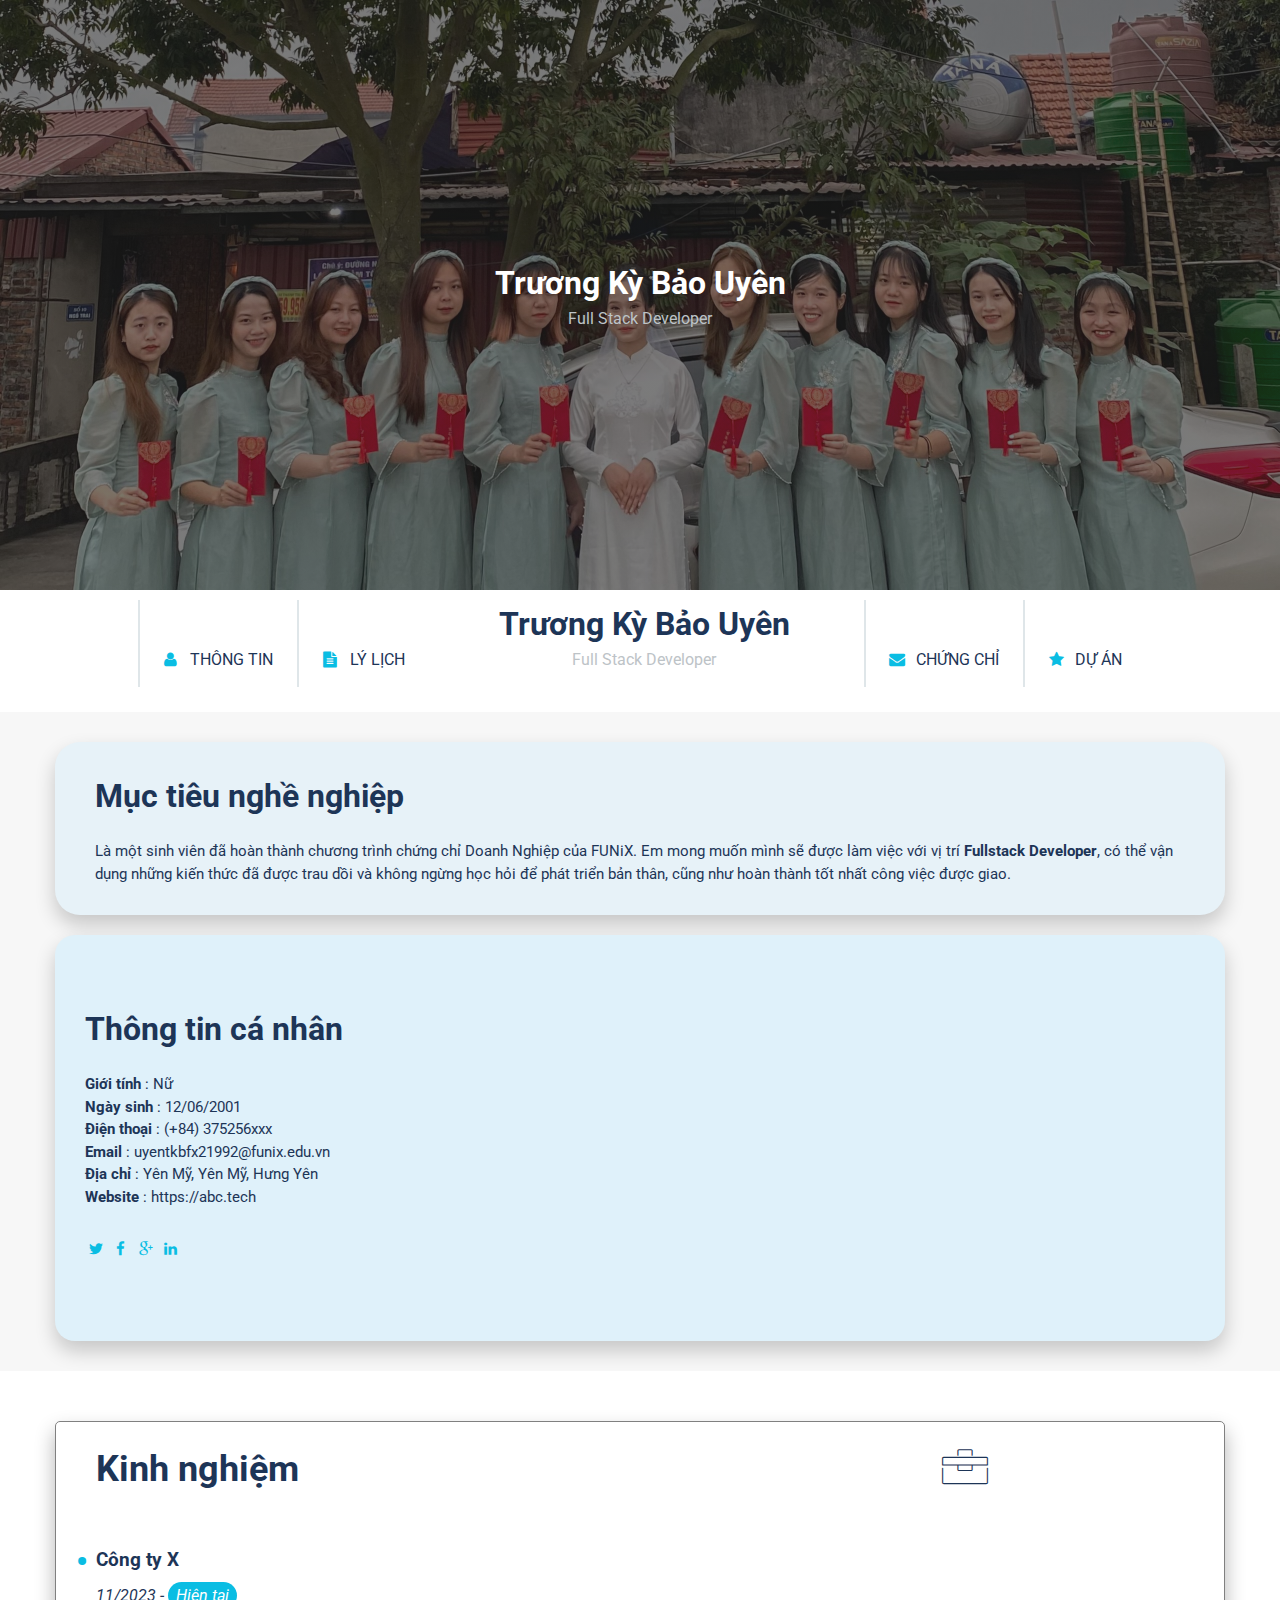
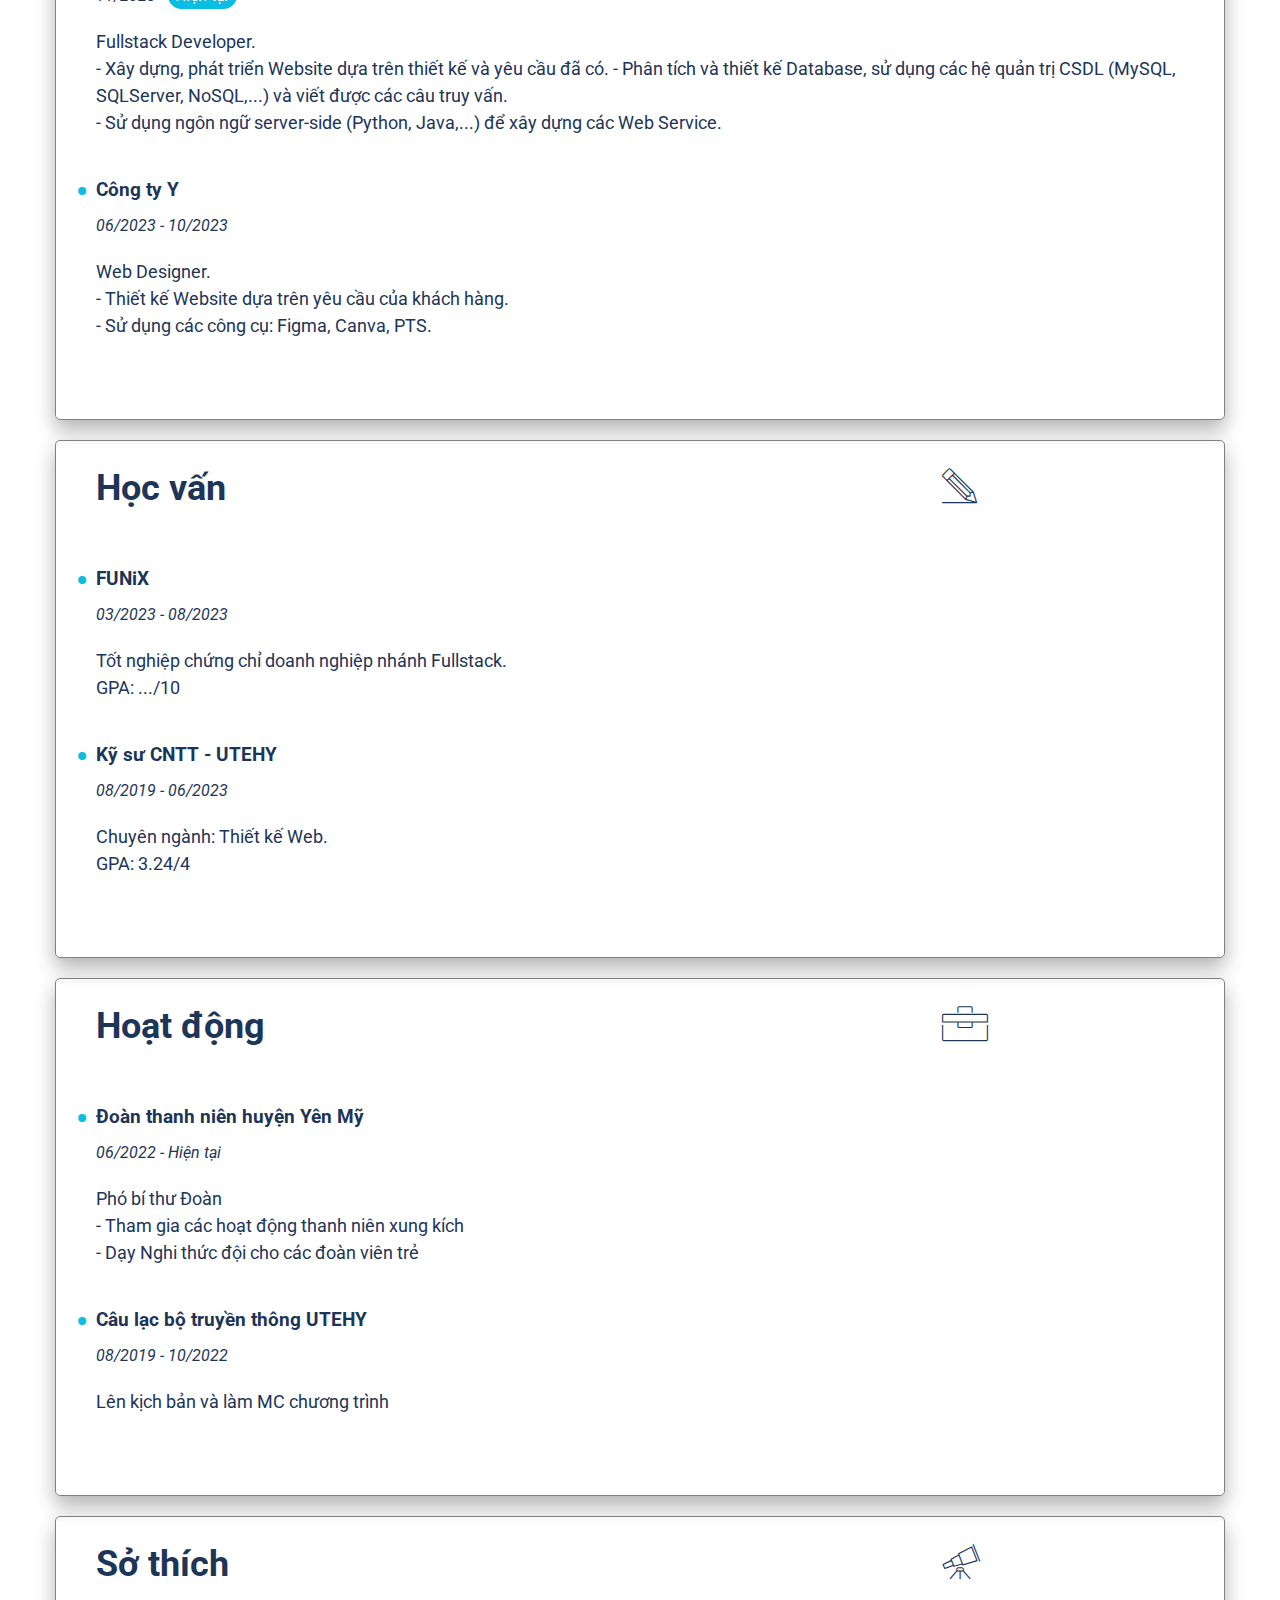
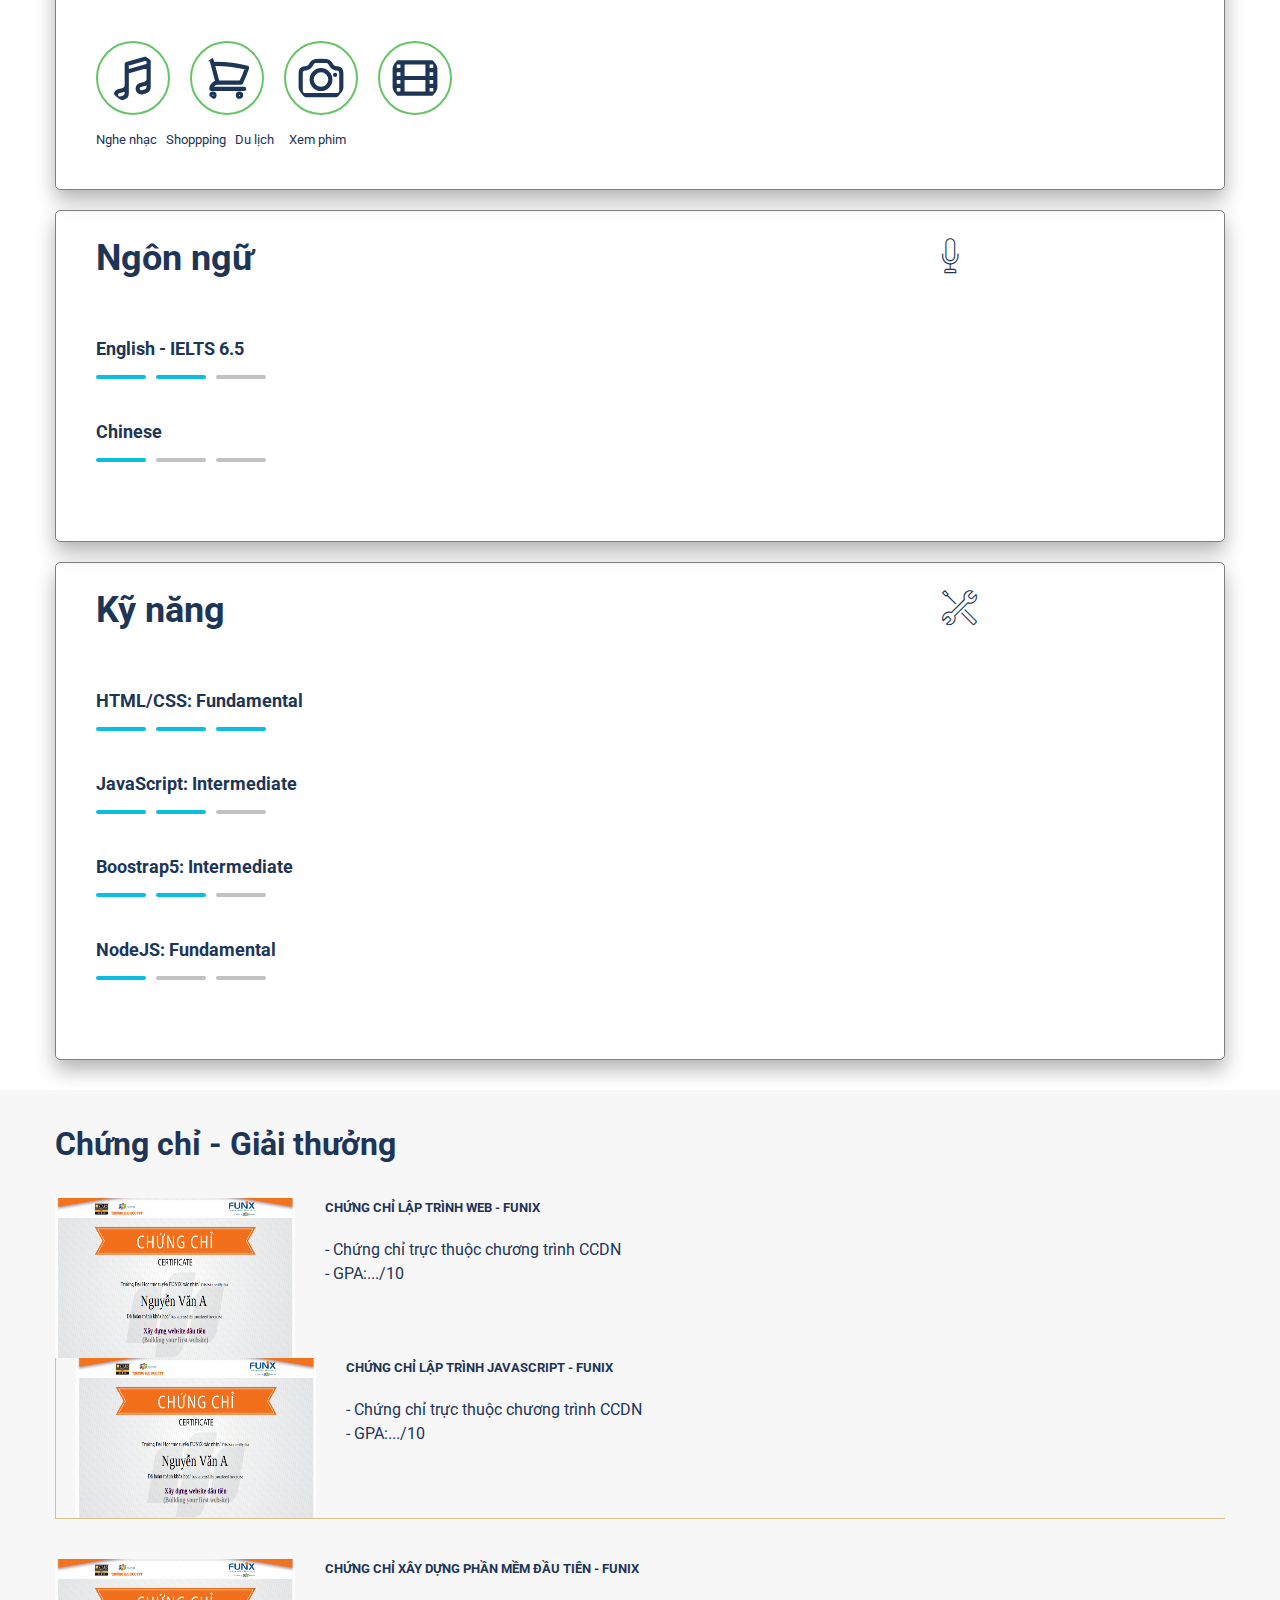
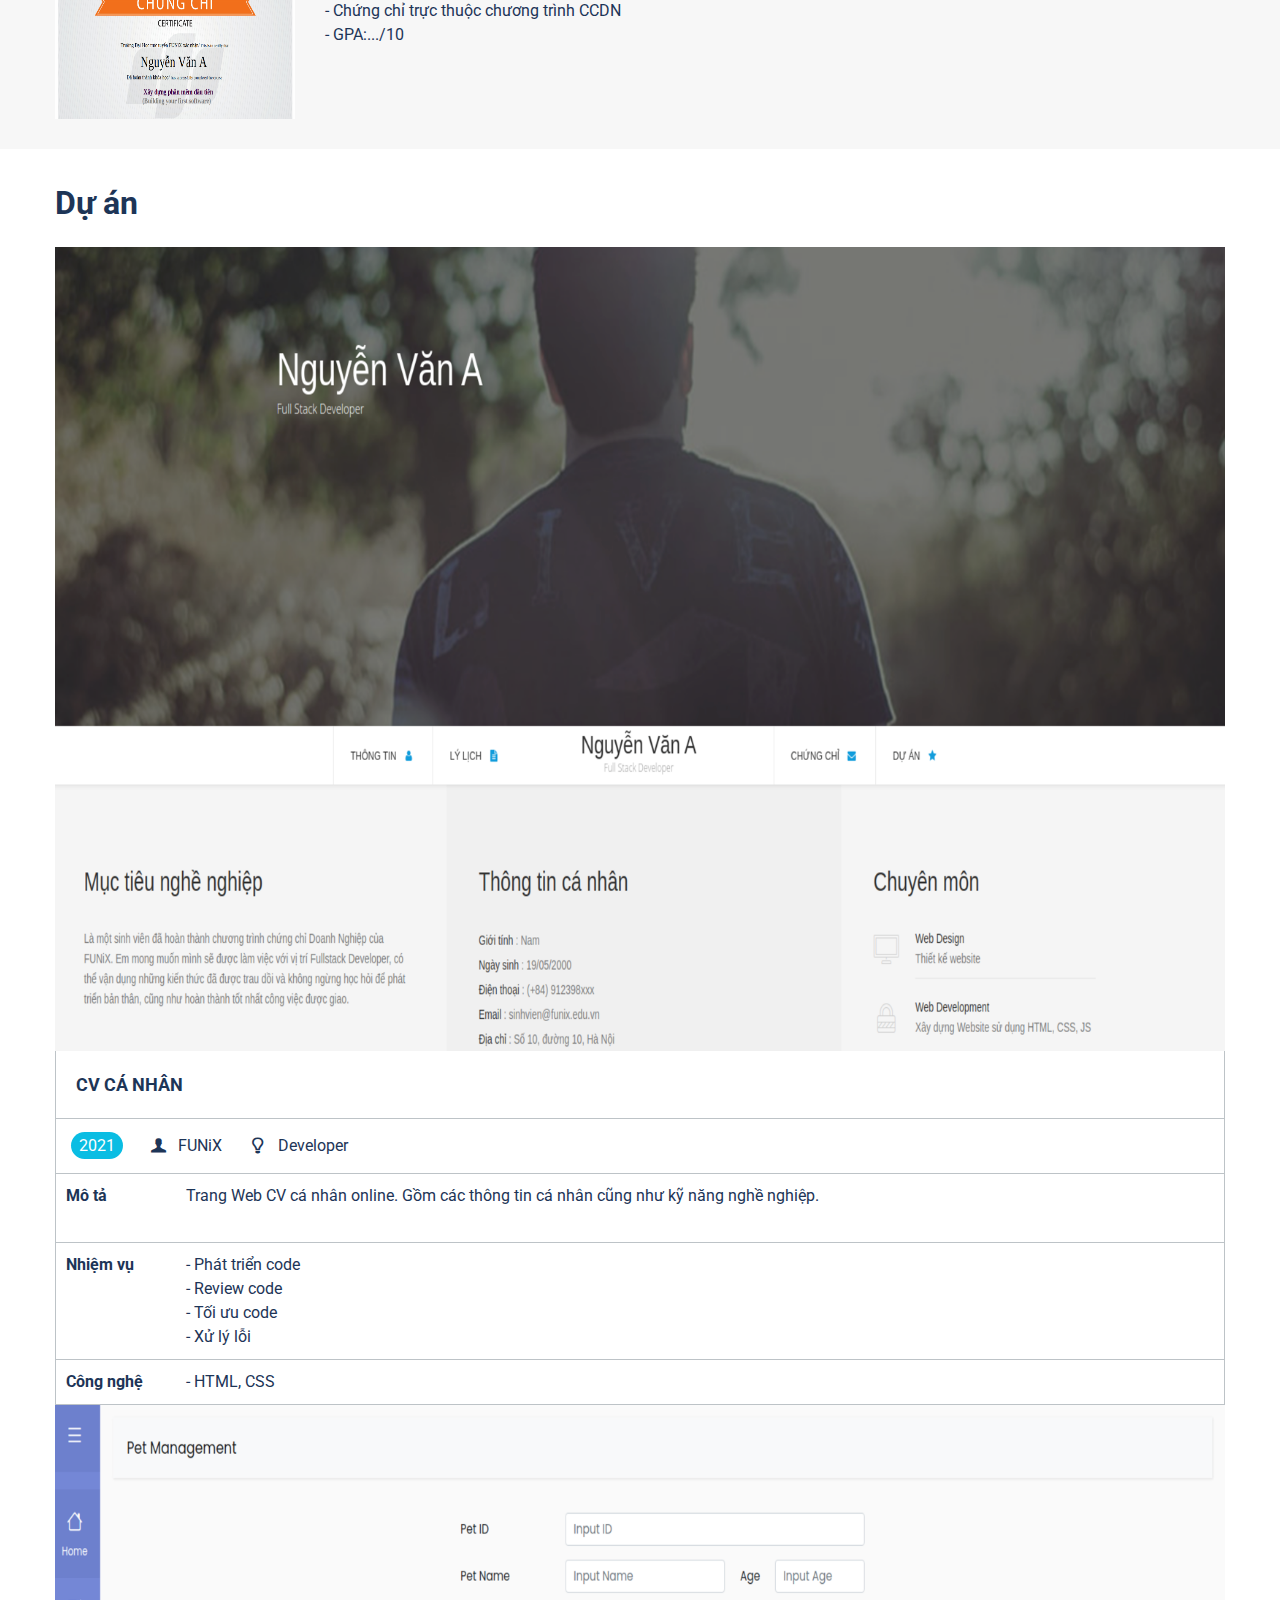
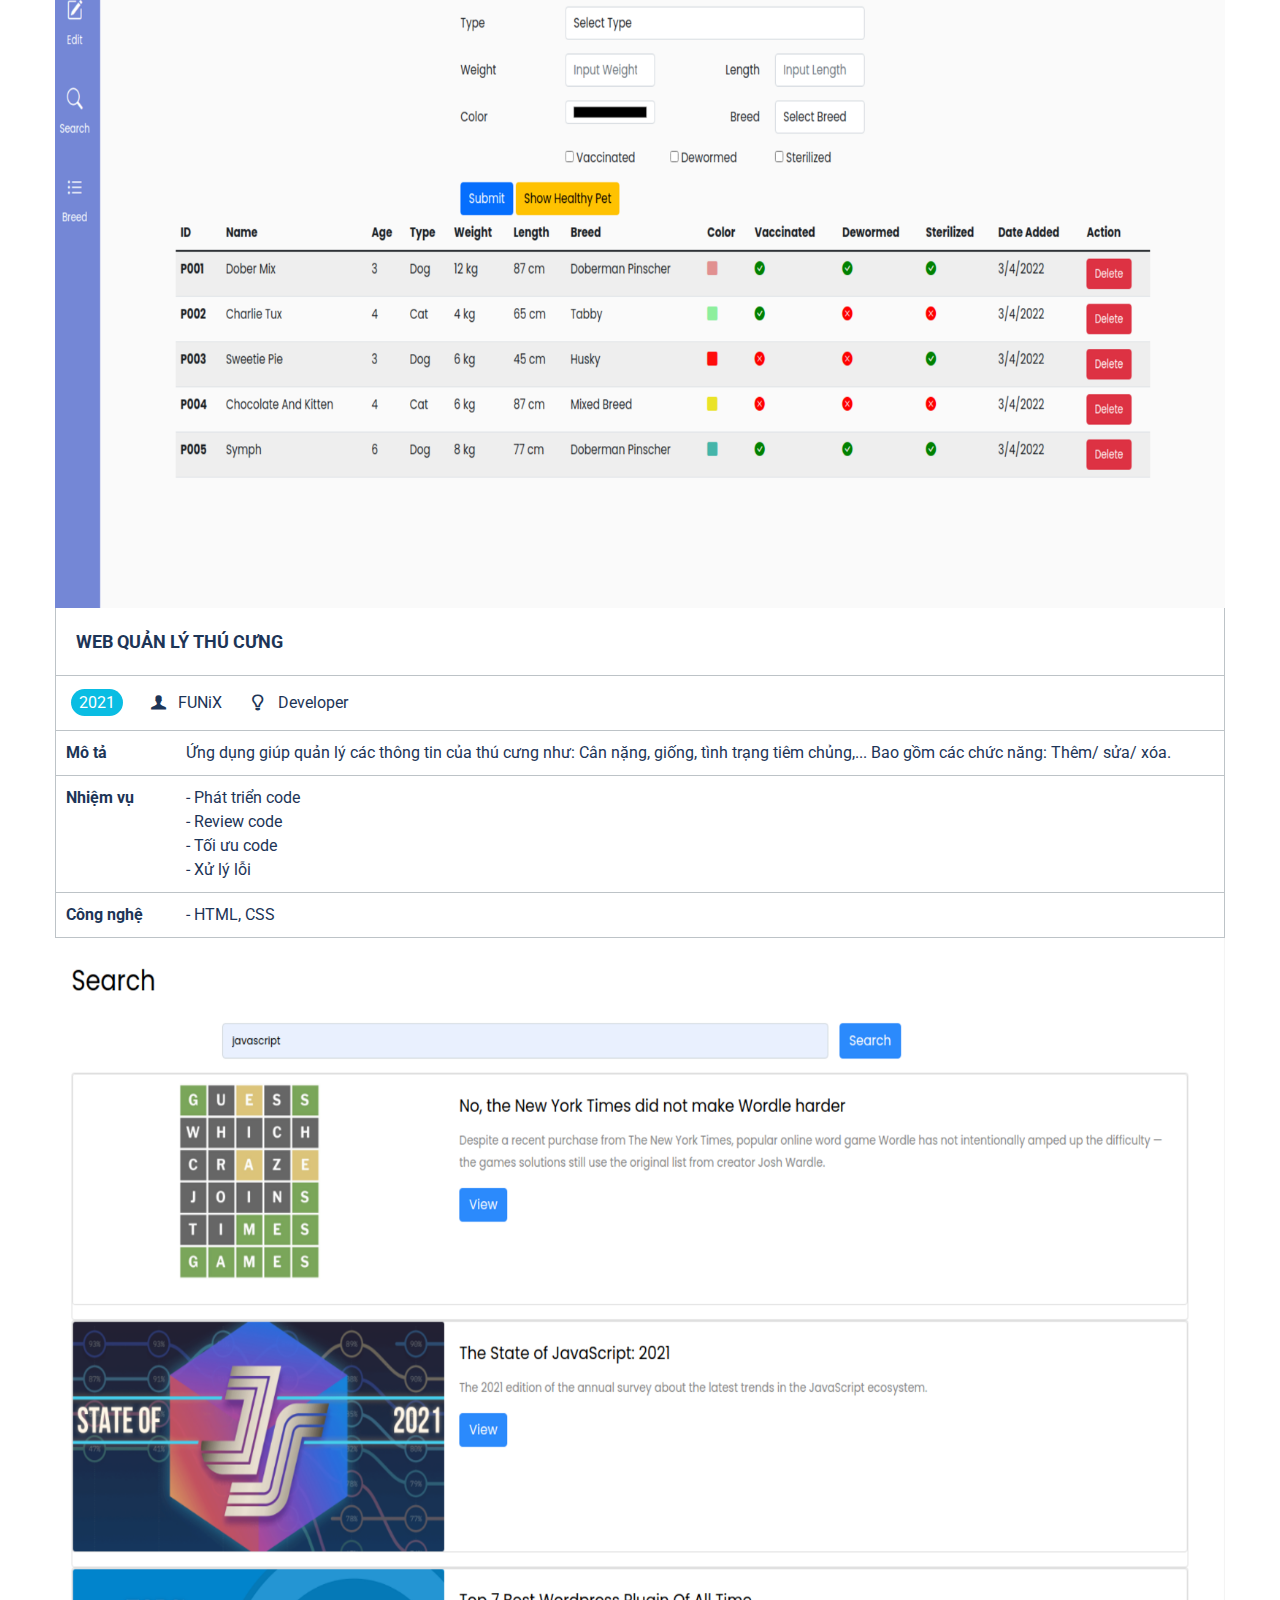
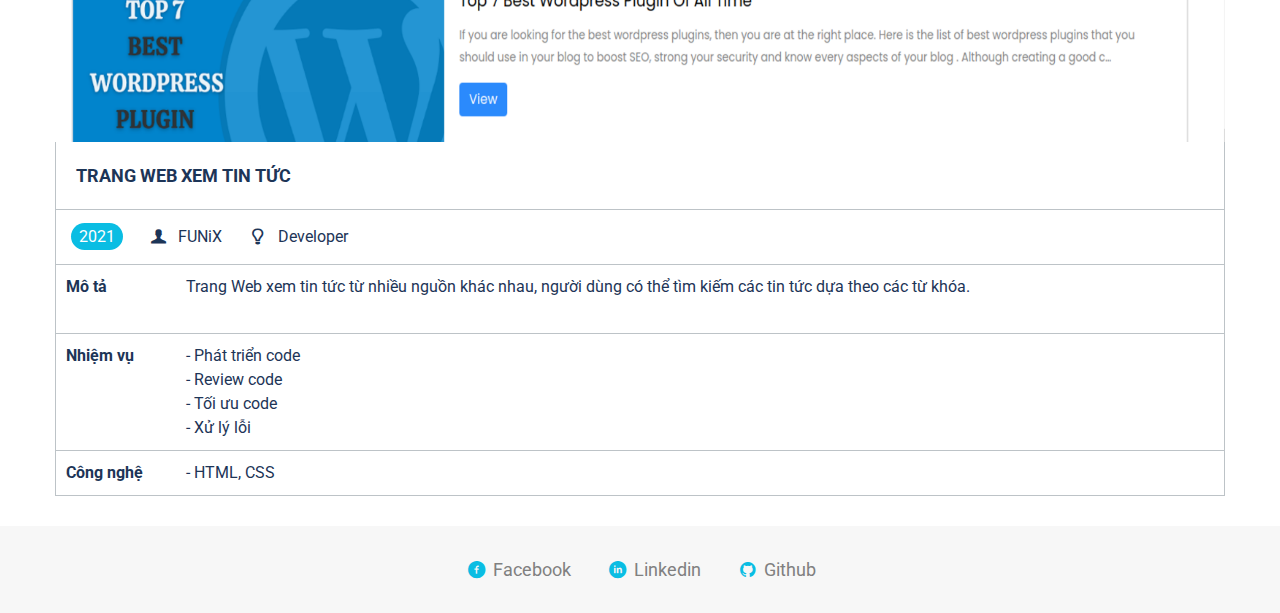
<file: index.html>
<!DOCTYPE html>
<html lang="en">
<head>
	<meta charset="UTF-8">
	<meta http-equiv="X-UA-Compatible" content="IE=edge">
	<meta name="viewport" content="width=device-width, initial-scale=1.0">
	<title>Assignment 02 + 03 (T.Uyn)</title>
	<link rel="preconnect" href="https://fonts.googleapis.com">
<link rel="preconnect" href="https://fonts.gstatic.com" crossorigin>
<link href="https://fonts.googleapis.com/css2?family=Roboto:wght@400&display=swap" rel="stylesheet">
<link href="https://cdn.jsdelivr.net/npm/bootstrap@5.0.2/dist/css/bootstrap.min.css" rel="stylesheet" 
integrity="sha384-EVSTQN3/azprG1Anm3QDgpJLIm9Nao0Yz1ztcQTwFspd3yD65VohhpuuCOmLASjC" crossorigin="anonymous">
	<link rel="stylesheet" href="./css/laptop.css">
	<link rel="stylesheet" href="./css/tablet.css">
	<link rel="stylesheet" href="./css/mobile.css">
	<link rel="stylesheet" href="./css/font.css">
</head>
<body>
	<header>
		<!-- Phần banner -->
		<div id="banner">
			<div class="banner-content">
				<h1>Trương Kỳ Bảo Uyên</h1>
				<span>Full Stack Developer</span>
			</div>
		</div>
	</header>

	<!-- Phần navbar -->
	<section id="nav-bar">
		<nav class="container p-0" style="padding-top: 0;">
			<a href="digital_CV.html" target="_blank"><i class="icon icon-user"></i>&nbsp Thông tin</a>
			<a href="digital_CV.html" target="_blank"><i class="icon icon-doc-text-inv"></i>&nbsp Lý lịch</a>
			<div class="text-nav">
				<h1>Trương Kỳ Bảo Uyên</h1>
				<span>Full Stack Developer</span>
			</div>
			<a href="digital_CV.html" target="_blank"><i class="icon icon-mail-alt"></i>&nbsp Chứng chỉ</a>
			<a href="digital_CV.html" target="_blank"><i class="icon icon-star-1"></i>&nbsp Dự án</a>
		</nav>
	</section>

	<!-- Xây dựng Thông tin cá nhân -->
	<section id="about" class="bg-grey my-5">
		<div class="container">
			<div class="row gap-4 align-items-center justify-content-center">
				<div id="target" class="col-md">
					<h1 class="section-title">Mục tiêu nghề nghiệp</h1>
					<p>
						Là một sinh viên đã hoàn thành chương trình chứng chỉ Doanh
						Nghiệp của FUNiX. Em mong muốn mình sẽ được làm việc với vị
						trí <b>Fullstack Developer</b>, có thể vận dụng những kiến
						thức đã được trau dồi và không ngừng học hỏi để phát triển
						bản thân, cũng như hoàn thành tốt nhất công việc được giao.
					</p>
				</div>
				<div id="personal-info" class="col-md" style="margin-top: 20px">
					<h1 class="section-title" style="margin-top: 40px;">Thông tin cá nhân</h1>
					<ul class="mt-40 info">
						<li><span>Giới tính</span> : Nữ</li>
						<li><span>Ngày sinh</span> : 12/06/2001</li>
						<li><span>Điện thoại</span> : (+84) 375256xxx</li>
						<li><span>Email</span> : uyentkbfx21992@funix.edu.vn</li>
						<li><span>Địa chỉ</span> : Yên Mỹ, Yên Mỹ, Hưng Yên</li>
						<li><span>Website</span> : https://abc.tech</li>
					</ul>
					<i class="icon icon-twitter"></i>
					<i class="icon icon-facebook"></i>
					<i class="icon icon-gplus"></i>
					<i class="icon icon-linkedin"></i>
				</div>
			</div>
		</div>
	</section>

	<!-- Xây dựng phần In4 -->
	<section id="job-info">
		<div class="container mb-5">
			<div class="row align-items-start g-4">

				<!-- Kinh nghiệm -->
				<div class="col-xxl-4 col-md-6">
					<div class="work" style="margin-top: 20px;">
						<div class="title">
							<h1>Kinh nghiệm</h1>
						</div>
						<div>
							<i class="ic-toolbox" style="font-size: 35px;"></i>
						</div>
						<div class="work-box">
							<div class="work1" style="margin-bottom: 40px;">
								<h3 class="job-node">Công ty X</h3>
								<div style="margin-top: 10px; margin-bottom: 20px;">
									<i>11/2023 - <span class="now">Hiện tại</span></i>
								</div>
								<div style="font-size: 18px;">
									<p>
									Fullstack Developer. <br>
									- Xây dựng, phát triển Website dựa trên thiết kế và yêu cầu đã có.
									- Phân tích và thiết kế Database, sử dụng các hệ quản trị CSDL 
									(MySQL, SQLServer, NoSQL,...) và viết được các câu truy vấn. <br>
									- Sử dụng ngôn ngữ server-side (Python, Java,...) để xây dựng các Web Service.
									</p>
								</div>
							</div>
							<div class="work2" style="margin-bottom: 40px;">
								<h3 class="job-node">Công ty Y</h3>
								<div style="margin-top: 10px; margin-bottom: 20px;">
									<p><i>06/2023 - 10/2023</i></p>
								</div>
								<div style="font-size: 18px;">
									<p>
									Web Designer. <br>
									- Thiết kế Website dựa trên yêu cầu của khách hàng. <br>
									- Sử dụng các công cụ: Figma, Canva, PTS.</p>
								</div>
							</div>
						</div>
					</div>
				</div>

				<!-- Học vấn -->
				<div class="col-xxl-4 col-md-6">
					<div class="work" style="margin-top: 20px;">
						<div class="title">
							<h1>Học vấn</h1>
						</div>
						<div>
							<i class="ic-pencil" style="font-size: 35px;"></i>
						</div>
						<div class="work-box">
							<div class="work1" style="margin-bottom: 40px;">
								<h3 class="job-node">FUNiX</h3>
								<div style="margin-top: 10px; margin-bottom: 20px;">
									<i>03/2023 - 08/2023</i>
								</div>
								<div style="font-size: 18px;">
									<p>
										Tốt nghiệp chứng chỉ doanh nghiệp nhánh Fullstack. <br>
										GPA: .../10</p>
								</div>
							</div>
							<div class="work2" style="margin-bottom: 40px;">
								<h3 class="job-node">Kỹ sư CNTT - UTEHY</h3>
								<div style="margin-top: 10px; margin-bottom: 20px;">
									<p><i>08/2019 - 06/2023</i></p>
								</div>
								<div style="font-size: 18px;">
									<p>
										Chuyên ngành: Thiết kế Web. <br>
										GPA: 3.24/4</p>
								</div>
							</div>
						</div>
					</div>
				</div>
				
				<!-- Hoạt động -->
				<div class="col-xxl-4 col-md-6">
					<div class="work" style="margin-top: 20px;">
						<div class="title">
							<h1>Hoạt động</h1>
						</div>
						<div>
							<i class="ic-toolbox" style="font-size: 35px;"></i>
						</div>
						<div class="work-box">
							<div class="work1" style="margin-bottom: 40px;">
								<h3 class="job-node">Đoàn thanh niên huyện Yên Mỹ</h3>
								<div style="margin-top: 10px; margin-bottom: 20px;">
									<i>06/2022 - Hiện tại</i>
								</div>
								<div style="font-size: 18px;">
									<p>Phó bí thư Đoàn <br>
									- Tham gia các hoạt động thanh niên xung kích <br>
									- Dạy Nghi thức đội cho các đoàn viên trẻ</p>
								</div>
							</div>
							<div class="work2" style="margin-bottom: 40px;">
								<h3 class="job-node">Câu lạc bộ truyền thông UTEHY</h3>
								<div style="margin-top: 10px; margin-bottom: 20px;">
									<p><i>08/2019 - 10/2022</i></p>
								</div>
								<div style="font-size: 18px;">
									<p>Lên kịch bản và làm MC chương trình</p>
								</div>
							</div>
						</div>
					</div>
				</div>

				<!-- Sở thích -->
				<div class="col-xxl-4 col-md-6">
					<div class="work" style="margin-top: 20px;">
						<div class="title">
							<h1>Sở thích</h1>
						</div>
						<div>
							<i class="ic-telescope" style="font-size: 35px;"></i>
						</div>
						<div class="work-box">
							<svg xmlns="http://www.w3.org/2000/svg" 
							class="icon-rounding"
							fill="none" viewBox="0 0 24 24" 
							stroke-width="2" 
							stroke="currentColor">
								<path stroke-linecap="round" stroke-linejoin="round" 
								d="M9 9l10.5-3m0 6.553v3.75a2.25 2.25 0 01-1.632 2.163l-1.32.377a1.803 1.803 0 11-.99-3.467l2.31-.66a2.25 2.25 0 001.632-2.163zm0 0V2.25L9 5.25v10.303m0 0v3.75a2.25 2.25 0 01-1.632 2.163l-1.32.377a1.803 1.803 0 01-.99-3.467l2.31-.66A2.25 2.25 0 009 15.553z" />
							</svg>

							<svg xmlns="http://www.w3.org/2000/svg" 
							class="icon-rounding"
							fill="none" viewBox="0 0 24 24" 
							stroke-width="2" 
							stroke="currentColor">
								<path stroke-linecap="round" stroke-linejoin="round" 
								d="M2.25 3h1.386c.51 0 .955.343 1.087.835l.383 1.437M7.5 14.25a3 3 0 00-3 3h15.75m-12.75-3h11.218c1.121-2.3 2.1-4.684 2.924-7.138a60.114 60.114 0 00-16.536-1.84M7.5 14.25L5.106 5.272M6 20.25a.75.75 0 11-1.5 0 .75.75 0 011.5 0zm12.75 0a.75.75 0 11-1.5 0 .75.75 0 011.5 0z" />
							</svg>

							<svg xmlns="http://www.w3.org/2000/svg" 
							class="icon-rounding"
							fill="none" viewBox="0 0 24 24" 
							stroke-width="2" 
							stroke="currentColor">
								<path stroke-linecap="round" stroke-linejoin="round" 
								d="M6.827 6.175A2.31 2.31 0 015.186 7.23c-.38.054-.757.112-1.134.175C2.999 7.58 2.25 8.507 2.25 9.574V18a2.25 2.25 0 002.25 2.25h15A2.25 2.25 0 0021.75 18V9.574c0-1.067-.75-1.994-1.802-2.169a47.865 47.865 0 00-1.134-.175 2.31 2.31 0 01-1.64-1.055l-.822-1.316a2.192 2.192 0 00-1.736-1.039 48.774 48.774 0 00-5.232 0 2.192 2.192 0 00-1.736 1.039l-.821 1.316z" />
								<path stroke-linecap="round" stroke-linejoin="round" 
								d="M16.5 12.75a4.5 4.5 0 11-9 0 4.5 4.5 0 019 0zM18.75 10.5h.008v.008h-.008V10.5z" />
							</svg>
							
							<svg xmlns="http://www.w3.org/2000/svg" 
							class="icon-rounding"
							fill="none" viewBox="0 0 24 24" 
							stroke-width="2" 
							stroke="currentColor">
								<path stroke-linecap="round" stroke-linejoin="round" 
								d="M3.375 19.5h17.25m-17.25 0a1.125 1.125 0 01-1.125-1.125M3.375 19.5h1.5C5.496 19.5 6 18.996 6 18.375m-3.75 0V5.625m0 12.75v-1.5c0-.621.504-1.125 1.125-1.125m18.375 2.625V5.625m0 12.75c0 .621-.504 1.125-1.125 1.125m1.125-1.125v-1.5c0-.621-.504-1.125-1.125-1.125m0 3.75h-1.5A1.125 1.125 0 0118 18.375M20.625 4.5H3.375m17.25 0c.621 0 1.125.504 1.125 1.125M20.625 4.5h-1.5C18.504 4.5 18 5.004 18 5.625m3.75 0v1.5c0 .621-.504 1.125-1.125 1.125M3.375 4.5c-.621 0-1.125.504-1.125 1.125M3.375 4.5h1.5C5.496 4.5 6 5.004 6 5.625m-3.75 0v1.5c0 .621.504 1.125 1.125 1.125m0 0h1.5m-1.5 0c-.621 0-1.125.504-1.125 1.125v1.5c0 .621.504 1.125 1.125 1.125m1.5-3.75C5.496 8.25 6 7.746 6 7.125v-1.5M4.875 8.25C5.496 8.25 6 8.754 6 9.375v1.5m0-5.25v5.25m0-5.25C6 5.004 6.504 4.5 7.125 4.5h9.75c.621 0 1.125.504 1.125 1.125m1.125 2.625h1.5m-1.5 0A1.125 1.125 0 0118 7.125v-1.5m1.125 2.625c-.621 0-1.125.504-1.125 1.125v1.5m2.625-2.625c.621 0 1.125.504 1.125 1.125v1.5c0 .621-.504 1.125-1.125 1.125M18 5.625v5.25M7.125 12h9.75m-9.75 0A1.125 1.125 0 016 10.875M7.125 12C6.504 12 6 12.504 6 13.125m0-2.25C6 11.496 5.496 12 4.875 12M18 10.875c0 .621-.504 1.125-1.125 1.125M18 10.875c0 .621.504 1.125 1.125 1.125m-2.25 0c.621 0 1.125.504 1.125 1.125m-12 5.25v-5.25m0 5.25c0 .621.504 1.125 1.125 1.125h9.75c.621 0 1.125-.504 1.125-1.125m-12 0v-1.5c0-.621-.504-1.125-1.125-1.125M18 18.375v-5.25m0 5.25v-1.5c0-.621.504-1.125 1.125-1.125M18 13.125v1.5c0 .621.504 1.125 1.125 1.125M18 13.125c0-.621.504-1.125 1.125-1.125M6 13.125v1.5c0 .621-.504 1.125-1.125 1.125M6 13.125C6 12.504 5.496 12 4.875 12m-1.5 0h1.5m-1.5 0c-.621 0-1.125.504-1.125 1.125v1.5c0 .621.504 1.125 1.125 1.125M19.125 12h1.5m0 0c.621 0 1.125.504 1.125 1.125v1.5c0 .621-.504 1.125-1.125 1.125m-17.25 0h1.5m14.25 0h1.5" />
							</svg>		
							<p style="font-size: 13px;">Nghe nhạc &nbsp; Shoppping &nbsp; Du lịch &nbsp;&nbsp;&nbsp; Xem phim</p>			  
						</div>
					</div>
				</div>

				<!-- Ngôn ngữ -->
				<div class="col-xxl-4 col-md-6">
					<div class="work" style="margin-top: 20px;">
						<div class="title">
							<h1>Ngôn ngữ</h1>
						</div>
						<div>
							<i <i class="ic-mic" style="font-size: 35px;"></i>
						</div>
						<div class="work-box">
							<div style="margin-bottom: 2rem;">
								<h4 style="font-size: 18px;">English - IELTS 6.5</h4>
								<span class="light"></span><span class="light"></span><span class="dark"></span>
							</div>
							<div style="margin-bottom: 2rem;">
								<h4 style="font-size: 18px;">Chinese</h4>
								<span class="light"></span><span class="dark"></span><span class="dark"></span>
							</div>
						</div>
					</div>
				</div>

				<!-- Kỹ năng -->
				<div class="col-xxl-4 col-md-6">
					<div class="work" style="margin-top: 20px;">
						<div class="title">
							<h1>Kỹ năng</h1>
						</div>
						<div>
							<i <i class="ic-tools-2" style="font-size: 35px;"></i>
						</div>
						<div class="work-box">
							<div style="margin-bottom: 2rem;">
								<h4 style="font-size: 18px;">HTML/CSS: Fundamental</h4>
								<span class="light"></span><span class="light"></span><span class="light"></span>
							</div>
							<div style="margin-bottom: 2rem;">
								<h4 style="font-size: 18px;">JavaScript: Intermediate</h4>
								<span class="light"></span><span class="light"></span><span class="dark"></span>
							</div>
							<div style="margin-bottom: 2rem;">
								<h4 style="font-size: 18px;">Boostrap5: Intermediate</h4>
								<span class="light"></span><span class="light"></span><span class="dark"></span>
							</div>
							<div style="margin-bottom: 2rem;">
								<h4 style="font-size: 18px;">NodeJS: Fundamental</h4>
								<span class="light"></span><span class="dark"></span><span class="dark"></span>
							</div>
						</div>
					</div>
				</div>
			</div>
		</div>
	</section>

	<!-- Xây dựng phần Chứng chỉ -->
	<section id="certificate" class="bg-grey">
		<div class="container">
			<!-- Chứng chỉ -->
			<h1 style="margin-bottom: 30px;">Chứng chỉ - Giải thưởng</h1>
			<div class="row g-3">
				<div class="skill-img col-md-6 mb-4">
					<img class="image img-fuild" src="./images/Cert_WEB.png" alt="Ảnh chứng chỉ">
					<div class="content">
						<h5 style="margin-bottom: 20px;">CHỨNG CHỈ LẬP TRÌNH WEB - FUNIX</h5>
						<div>
							<p>- Chứng chỉ trực thuộc chương trình CCDN <br>
							- GPA:.../10</p>
						</div>
					</div>
				</div>
				<div class="skill-img skill-2 col-md-6 mb-4">
					<img class="image img-fuild" src="./images/Cert_DBI.png" alt="Ảnh chứng chỉ">
					<div class="content">
						<h5 style="margin-bottom: 20px;">CHỨNG CHỈ LẬP TRÌNH JAVASCRIPT - FUNIX</h5>
						<div>
							<p>- Chứng chỉ trực thuộc chương trình CCDN <br>
							- GPA:.../10</p>
						</div>
					</div>
				</div>

				<div class="skill-img skill-3 col-md-12"></div>
				<div class="skill-img col-lg-6">
					<img class="image img-fuild" src="./images/Cert_PRF.png" alt="Ảnh chứng chỉ">
					<div class="content">
						<h5 style="margin-bottom: 20px;">CHỨNG CHỈ XÂY DỰNG PHẦN MỀM ĐẦU TIÊN - FUNIX</h5>
						<div>
							<p>- Chứng chỉ trực thuộc chương trình CCDN <br>
							- GPA:.../10</p>
						</div>
					</div>
				</div>
			</div>
		</div>
	</section>
	
	<!-- Xây dựng phần Dự án -->
	<section id="project" class="md-5">
		<div class="container">
			<h1 class="section-title">
				Dự án
			</h1>
			<div class="row">

				<!-- Bảng 1 -->
				<div class="col-md-4 mb-5 mb-md-0">
					<div class="pro-flex">
						<img src="./images/project_1.png" alt="Project 1" width="100%">
						<div class="pro-title">CV CÁ NHÂN</div>
						<div class="pro-border">
							<span class="now" style="margin-right: 20px;">2021</span>
							<i class="icon-user-1"></i>
							<span style="margin: 0 20px 0 5px;">FUNiX</span>
							<i class="icon-lamp"></i>
							<span style="margin-left: 5px;">Developer</span>
						</div>
						<table>
							<tr>
								<td>Mô tả</td>
								<td style="padding-bottom: 34px;">Trang Web CV cá nhân online. Gồm các thông tin cá nhân cũng như kỹ 
									năng nghề nghiệp.</td>
							</tr>
							<tr>
								<td>Nhiệm vụ</td>
								<td>- Phát triển code <br>
								- Review code <br>
								- Tối ưu code <br>
								- Xử lý lỗi</td>
							</tr>
							<tr>
								<td>Công nghệ</td>
								<td>- HTML, CSS</td>
							</tr>
						</table>
					</div>
				</div>

				<!-- Bảng 2 -->
				<div class="col-md-4 mb-5 mb-md-0 d-flex">
					<div class="pro-flex flex-fill align-items-stretch">
						<img src="./images/project_2.png" alt="Project 1" width="100%">
						<div class="pro-title">WEB QUẢN LÝ THÚ CƯNG</div>
						<div class="pro-border">
							<span class="now" style="margin-right: 20px;">2021</span>
							<i class="icon-user-1"></i>
							<span style="margin: 0 20px 0 5px;">FUNiX</span>
							<i class="icon-lamp"></i>
							<span style="margin-left: 5px;">Developer</span>
						</div>
						<table>
							<tr>
								<td>Mô tả</td>
								<td>Ứng dụng giúp quản lý các thông tin của thú cưng như: Cân nặng, giống, 
									tình trạng tiêm chủng,... Bao gồm các chức năng: Thêm/ sửa/ xóa.</td>
							</tr>
							<tr>
								<td>Nhiệm vụ</td>
								<td>- Phát triển code <br>
								- Review code <br>
								- Tối ưu code <br>
								- Xử lý lỗi</td>
							</tr>
							<tr>
								<td>Công nghệ</td>
								<td>- HTML, CSS</td>
							</tr>
						</table>
					</div>
				</div>

				<!-- Bảng 3 -->
				<div class="col-md-4 mb-5 mb-md-0">
					<div class="pro-flex">
						<img src="./images/project_3.png" alt="Project 1" width="100%">
						<div class="pro-title">TRANG WEB XEM TIN TỨC</div>
						<div class="pro-border">
							<span class="now" style="margin-right: 20px;">2021</span>
							<i class="icon-user-1"></i>
							<span style="margin: 0 20px 0 5px;">FUNiX</span>
							<i class="icon-lamp"></i>
							<span style="margin-left: 5px;">Developer</span>
						</div>
						<table>
							<tr>
								<td>Mô tả</td>
								<td style="padding-bottom: 34px;">Trang Web xem tin tức từ nhiều nguồn khác nhau, người dùng có thể tìm 
									kiếm các tin tức dựa theo các từ khóa.</td>
							</tr>
							<tr>
								<td>Nhiệm vụ</td>
								<td>- Phát triển code <br>
								- Review code <br>
								- Tối ưu code <br>
								- Xử lý lỗi</td>
							</tr>
							<tr>
								<td>Công nghệ</td>
								<td>- HTML, CSS</td>
							</tr>
						</table>
					</div>
				</div>
			</div>
		</div>
	</section>

	<!-- Xây dựng phần Footer -->
	<section id="footer" class="bg-grey">
		<div class="container" style="text-align: center;">
			<a class="footer-content" href="https://www.facebook.com/truong.uyen.01022001/" target="_blank"><i class="footer-icon icon-facebook-circled"></i> Facebook</a>
			<a class="footer-content" href="#"><i class="footer-icon icon-linkedin-circled" target="_blank"></i> Linkedin</a>
			<a class="footer-content" href="https://github.com/truonguyen2001" target="_blank"><i class="footer-icon icon-github-circled"></i> Github</a>
		</div>
	</section>
</body>
</html>
</file>
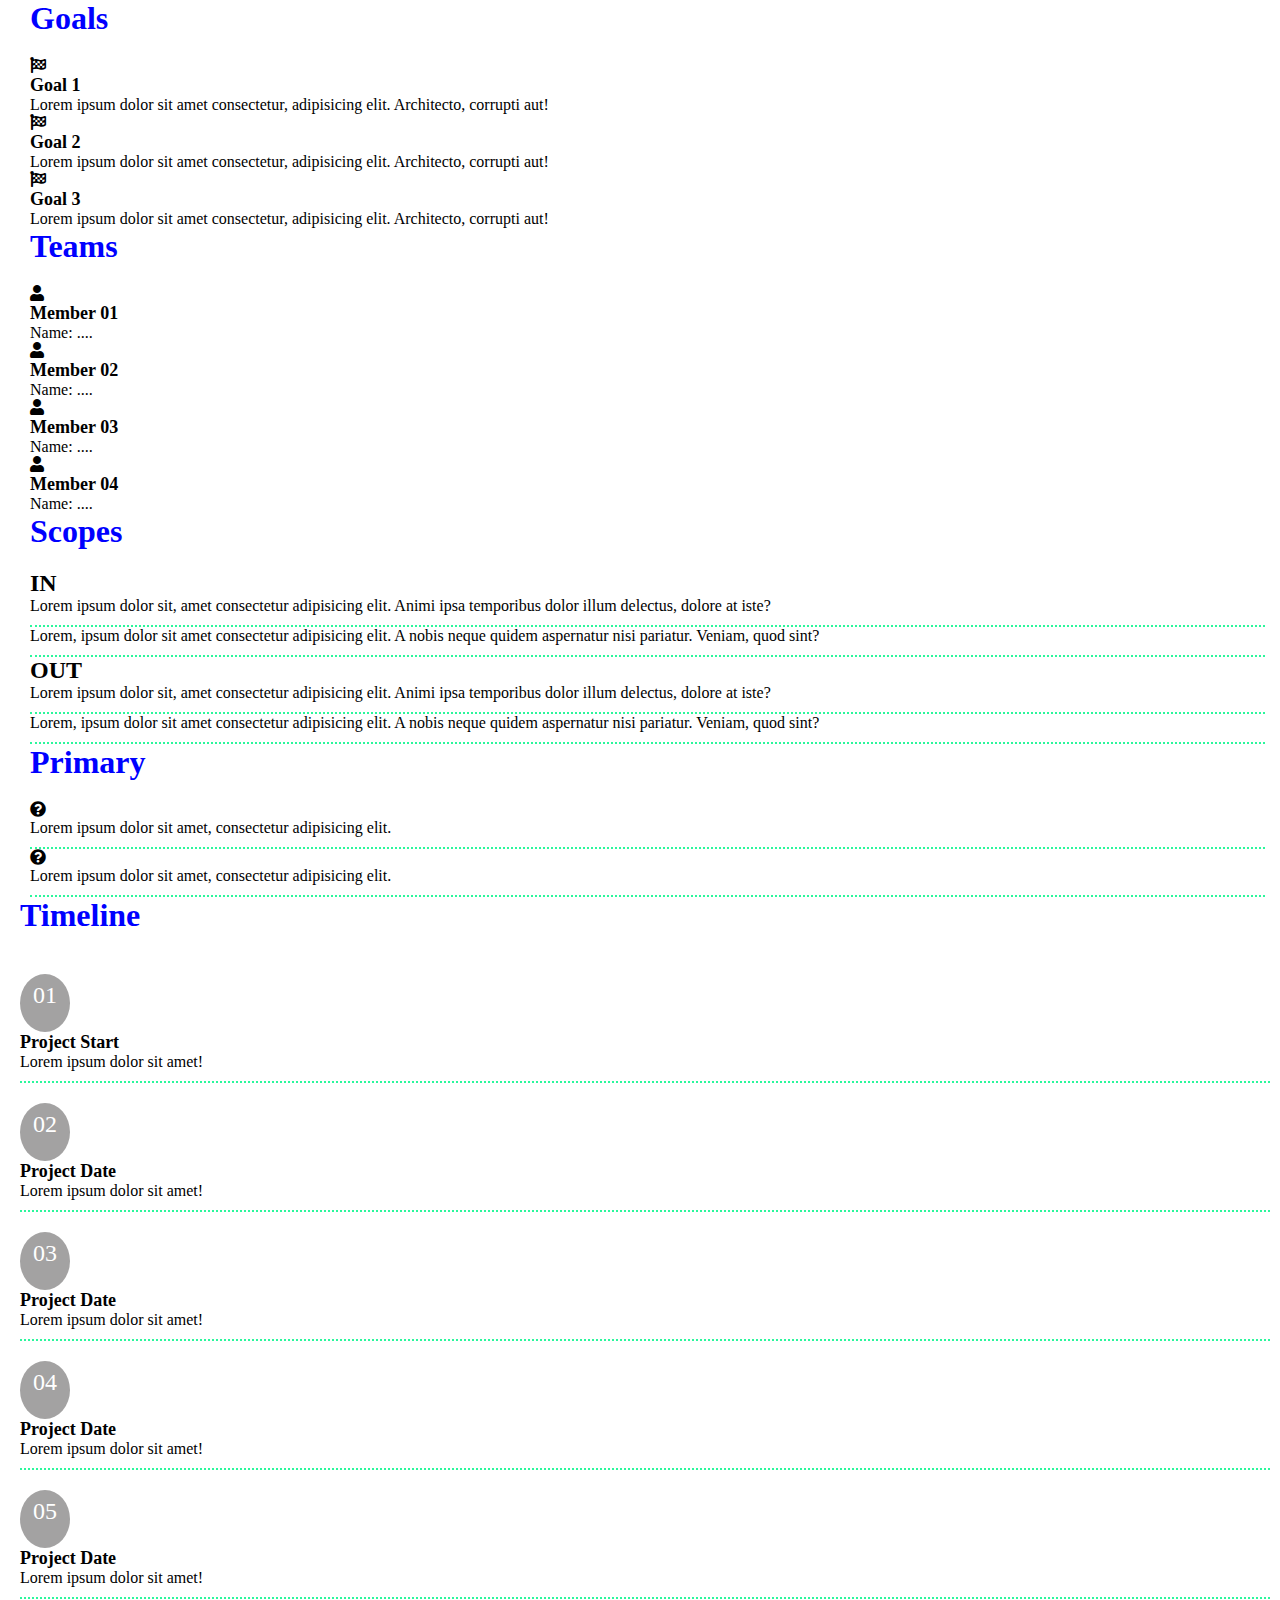
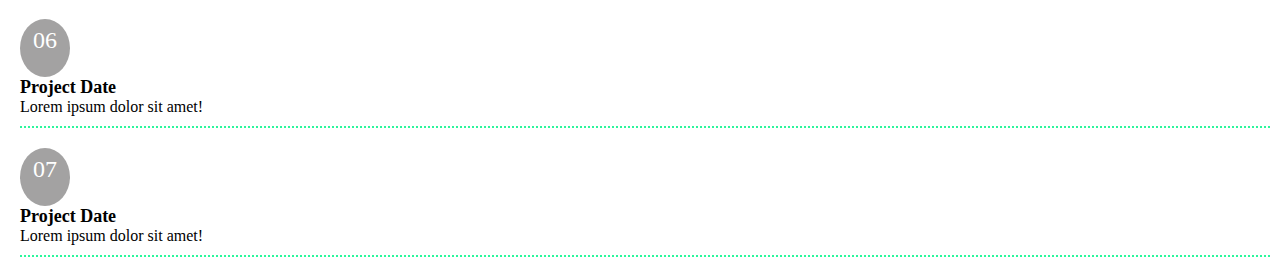
<file: digital_CV.html>
<!DOCTYPE html>
<html lang="en">
<head>
    <meta charset="UTF-8">
    <meta http-equiv="X-UA-Compatible" content="IE=edge">
    <meta name="viewport" content="width=device-width, initial-scale=1.0">
    <title>Digital CV (T.Uyn)</title>
    <link rel="preconnect" href="https://fonts.googleapis.com">
    <link rel="preconnect" href="https://fonts.gstatic.com" crossorigin>
    <link href="https://fonts.googleapis.com/css2?family=Roboto:wght@400&display=swap" rel="stylesheet">
    <link href="https://cdn.jsdelivr.net/npm/bootstrap@5.0.2/dist/css/bootstrap.min.css" rel="stylesheet" 
    integrity="sha384-EVSTQN3/azprG1Anm3QDgpJLIm9Nao0Yz1ztcQTwFspd3yD65VohhpuuCOmLASjC" crossorigin="anonymous">
    <link rel="stylesheet" href="https://cdnjs.cloudflare.com/ajax/libs/font-awesome/5.15.4/css/all.min.css" />
    <link rel="stylesheet" href="./css/laptop_CV.css">
	<link rel="stylesheet" href="./css/tablet_CV.css">
	<link rel="stylesheet" href="./css/mobile_CV.css">
	<link rel="stylesheet" href="./css/font.css">
</head>
<body>
    <section id="digital">
        <div class="container-fuild mt-3">
            <div class="row g-0">
                <div class="col-lg-8 bg-light text-dark">
                    <div class="row g-5">
                        <div class="col-lg-8 bg-light text-dark p-3">
                            <h1 class="title py-3 px-3 fw-bold border-bottom border-3">Goals</h1>
                            <div class="row border323 align-items-center border-bottom border-2">
                                <div class="col-lg-3 text-center">
                                    <div class="h1 mb-3">
                                        <i class="fas fa-flag-checkered"></i>
                                    </div>
                                </div>
                                <div class="col-lg-9 pt-3">
                                    <h4 class="fw-bold">Goal 1</h4>
                                    <p>Lorem ipsum dolor sit amet consectetur, adipisicing elit. Architecto, corrupti aut!</p>
                                </div>
                            </div>
                            <div class="row border323 align-items-center border-bottom border-2">
                                <div class="col-lg-3 text-center">
                                    <div class="h1 mb-3">
                                        <i class="fas fa-flag-checkered"></i>
                                    </div>
                                </div>
                                <div class="col-lg-9 pt-3">
                                    <h4 class="fw-bold">Goal 2</h4>
                                    <p>Lorem ipsum dolor sit amet consectetur, adipisicing elit. Architecto, corrupti aut!</p>
                                </div>
                            </div>
                            <div class="row border323 align-items-center border-bottom border-2">
                                <div class="col-lg-3 text-center">
                                    <div class="h1 mb-3">
                                        <i class="fas fa-flag-checkered"></i>
                                    </div>
                                </div>
                                <div class="col-lg-9 pt-3">
                                    <h4 class="fw-bold">Goal 3</h4>
                                    <p>Lorem ipsum dolor sit amet consectetur, adipisicing elit. Architecto, corrupti aut!</p>
                                </div>
                            </div>
                        </div> 
                        <div class="col-lg-4 bg-light text-dark p-3">
                            <h1 class="title py-3 px-3 fw-bold border-bottom border-3">Teams</h1>
                            <div class="row align-items-center">
                                <div class="col-lg-3 text-center">
                                    <div class="h1 mb-3">
                                        <i class="fas fa-user"></i>
                                    </div>
                                </div>
                                <div class="col-lg-9 pt-3">
                                    <h4 class="fw-bold">Member 01</h4>
                                    <p>Name: ....</p>
                                </div>
                            </div>
                            <div class="row align-items-center">
                                <div class="col-lg-3 text-center">
                                    <div class="h1 mb-3">
                                        <i class="fas fa-user"></i>
                                    </div>
                                </div>
                                <div class="col-lg-9 pt-3">
                                    <h4 class="fw-bold">Member 02</h4>
                                    <p>Name: ....</p>
                                </div>
                            </div>
                            <div class="row align-items-center">
                                <div class="col-lg-3 text-center">
                                    <div class="h1 mb-3">
                                        <i class="fas fa-user"></i>
                                    </div>
                                </div>
                                <div class="col-lg-9 pt-3">
                                    <h4 class="fw-bold">Member 03</h4>
                                    <p>Name: ....</p>
                                </div>
                            </div>
                            <div class="row align-items-center">
                                <div class="col-lg-3 text-center">
                                    <div class="h1 mb-3">
                                        <i class="fas fa-user"></i>
                                    </div>
                                </div>
                                <div class="col-lg-9 pt-3">
                                    <h4 class="fw-bold">Member 04</h4>
                                    <p>Name: ....</p>
                                </div>
                            </div>
                        </div>            
                    </div>
                    <div class="row g-5">
                        <div class="col-lg-8 bg-light text-dark p-3">
                            <h1 class="title py-3 px-3 fw-bold border-bottom border-3">Scopes</h1>
                            <div class="row g-5">
                                <div class="col-lg-6 p-3">
                                    <h2 class="fw-bold mb-4">IN</h2>
                                    <p class="content mb-3">
                                        Lorem ipsum dolor sit, amet consectetur adipisicing elit. 
                                        Animi ipsa temporibus dolor illum delectus, dolore at iste?
                                    </p>
                                    <p class="content">
                                        Lorem, ipsum dolor sit amet consectetur adipisicing elit. 
                                        A nobis neque quidem aspernatur nisi pariatur. Veniam, quod sint?
                                    </p>
                                </div>
                                <div class="col-lg-6 p-3">
                                    <h2 class="fw-bold mb-4">OUT</h2>
                                    <p class="content mb-3">
                                        Lorem ipsum dolor sit, amet consectetur adipisicing elit. 
                                        Animi ipsa temporibus dolor illum delectus, dolore at iste?
                                    </p>
                                    <p class="content">
                                        Lorem, ipsum dolor sit amet consectetur adipisicing elit. 
                                        A nobis neque quidem aspernatur nisi pariatur. Veniam, quod sint?
                                    </p>
                                </div>
                            </div>
                        </div>
                        <div class="col-lg-4 bg-light text-dark p-3">
                            <h1 class="title py-3 px-3 fw-bold border-bottom border-3">Primary</h1>
                            <div class="row align-items-center">
                                <div class="col-lg-3 text-center">
                                    <div class="h1 mb-3">
                                        <i class="fas fa-question-circle"></i>
                                    </div>
                                </div>
                                <div class="col-lg-9 pt-3">
                                    <p class="content mb-3">
                                        Lorem ipsum dolor sit amet, consectetur adipisicing elit.
                                    </p>
                                </div>
                            </div>
                            <div class="row align-items-center">
                                <div class="col-lg-3 text-center">
                                    <div class="h1 mb-3">
                                        <i class="fas fa-question-circle"></i>
                                    </div>
                                </div>
                                <div class="col-lg-9 pt-3">
                                    <p class="content mb-3">
                                        Lorem ipsum dolor sit amet, consectetur adipisicing elit.
                                    </p>
                                </div>
                            </div>
                        </div>
                    </div>
                </div>
                <div class="col-lg-4 bg-light text-dark p-3">
                    <h1 class="title py-3 px-3 fw-bold border-bottom border-3">Timeline</h1>
                    <div class="row border323 align-items-center">
                        <div class="col-lg-3 text-center">
                            <div class="border h1 mb-3">
                                01
                            </div>
                        </div>
                        <div class="col-lg-9 pt-3">
                            <h4 class="fw-bold">Project Start</h4>
                            <p class="content">Lorem ipsum dolor sit amet!</p>
                        </div>
                    </div>
                    <div class="row border323 align-items-center">
                        <div class="col-lg-3 text-center">
                            <div class="border h1 mb-3">
                                02
                            </div>
                        </div>
                        <div class="col-lg-9 pt-3">
                            <h4 class="fw-bold">Project Date</h4>
                            <p class="content">Lorem ipsum dolor sit amet!</p>
                        </div>
                    </div>
                    <div class="row border323 align-items-center">
                        <div class="col-lg-3 text-center">
                            <div class="border h1 mb-3">
                                03
                            </div>
                        </div>
                        <div class="col-lg-9 pt-3">
                            <h4 class="fw-bold">Project Date</h4>
                            <p class="content">Lorem ipsum dolor sit amet!</p>
                        </div>
                    </div>
                    <div class="row border323 align-items-center">
                        <div class="col-lg-3 text-center">
                            <div class="border h1 mb-3">
                                04
                            </div>
                        </div>
                        <div class="col-lg-9 pt-3">
                            <h4 class="fw-bold">Project Date</h4>
                            <p class="content">Lorem ipsum dolor sit amet!</p>
                        </div>
                    </div>
                    <div class="row border323 align-items-center">
                        <div class="col-lg-3 text-center">
                            <div class="border h1 mb-3">
                                05
                            </div>
                        </div>
                        <div class="col-lg-9 pt-3">
                            <h4 class="fw-bold">Project Date</h4>
                            <p class="content">Lorem ipsum dolor sit amet!</p>
                        </div>
                    </div>
                    <div class="row border323 align-items-center">
                        <div class="col-lg-3 text-center">
                            <div class="border h1 mb-3">
                                06
                            </div>
                        </div>
                        <div class="col-lg-9 pt-3">
                            <h4 class="fw-bold">Project Date</h4>
                            <p class="content">Lorem ipsum dolor sit amet!</p>
                        </div>
                    </div>
                    <div class="row border323 align-items-center pb-5">
                        <div class="col-lg-3 text-center">
                            <div class="border h1 mb-3">
                                07
                            </div>
                        </div>
                        <div class="col-lg-9 pt-3">
                            <h4 class="fw-bold">Project Date</h4>
                            <p class="content">Lorem ipsum dolor sit amet!</p>
                        </div>
                    </div>
                </div>
            </div>
        </div>
    </section>
</body>
</html>
</file>
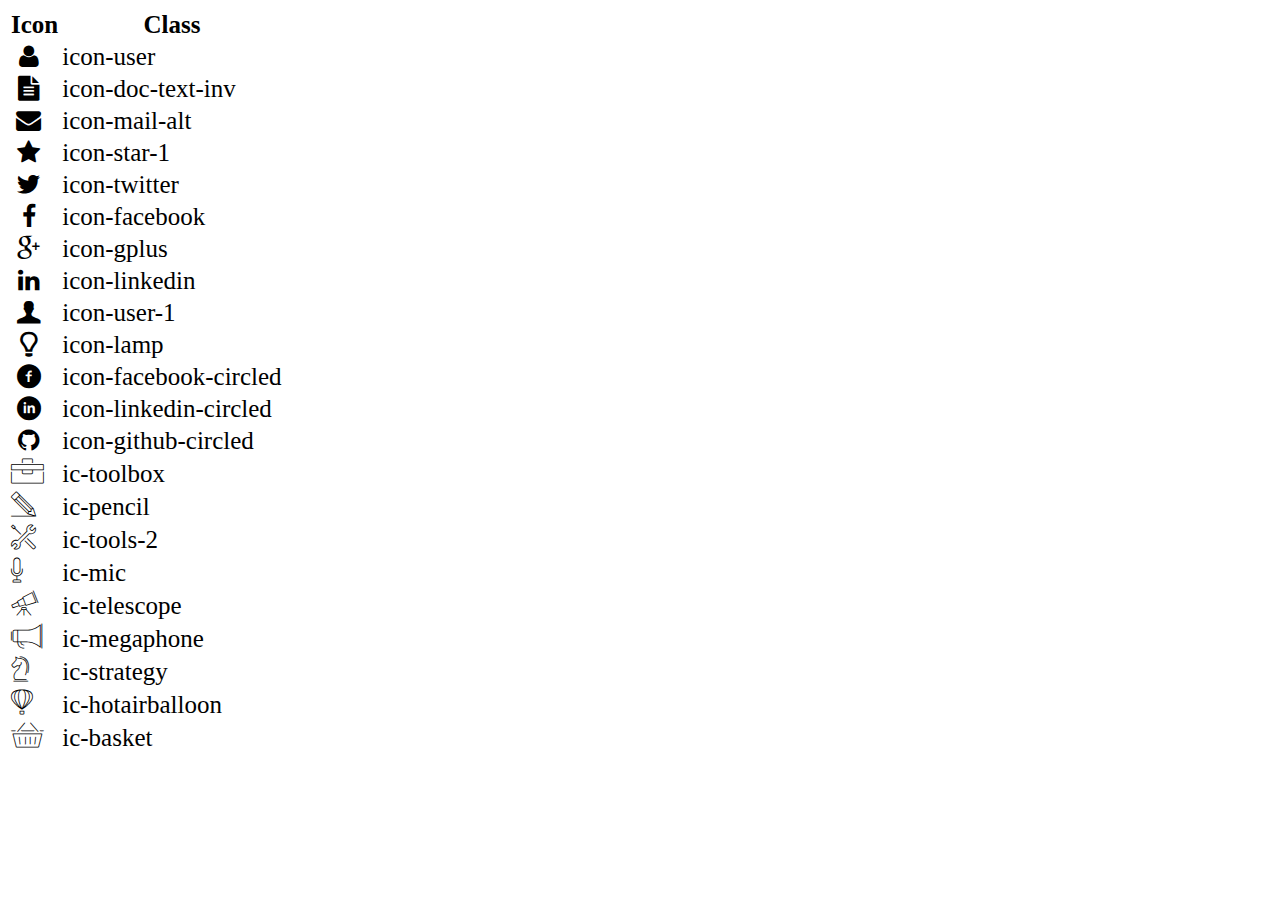
<file: icon-list.html>
<!DOCTYPE html>
<html lang="en">

<head>
    <meta charset="UTF-8">
    <meta http-equiv="X-UA-Compatible" content="IE=edge">
    <meta name="viewport" content="width=device-width, initial-scale=1.0">
    <link rel="stylesheet" href="css/font.css">
    <title>Icon List</title>
</head>

<body>
    <table style="font-size: 25px;">
        <thead>
            <tr>
                <th>Icon</th>
                <th>Class</th>
            </tr>
        </thead>
        <tbody>
            <tr>
                <td><i class="icon-user"></i></td>
                <td>icon-user</td>
            </tr>
            <tr>
                <td><i class="icon-doc-text-inv"></i></td>
                <td>icon-doc-text-inv</td>
            </tr>
            <tr>
                <td><i class="icon-mail-alt"></i></td>
                <td>icon-mail-alt</td>
            </tr>
            <tr>
                <td><i class="icon-star-1"></i></td>
                <td>icon-star-1</td>
            </tr>
            <tr>
                <td><i class="icon-twitter"></i></td>
                <td>icon-twitter</td>
            </tr>
            <tr>
                <td><i class="icon-facebook"></i></td>
                <td>icon-facebook</td>
            </tr>
            <tr>
                <td><i class="icon-gplus"></i></td>
                <td>icon-gplus</td>
            </tr>
            <tr>
                <td><i class="icon-linkedin"></i></td>
                <td>icon-linkedin</td>
            </tr>
            <tr>
                <td><i class="icon-user-1"></i></td>
                <td>icon-user-1</td>
            </tr>
            <tr>
                <td><i class="icon-lamp"></i></td>
                <td>icon-lamp</td>
            </tr>
            <tr>
                <td><i class="icon-facebook-circled"></i></td>
                <td>icon-facebook-circled</td>
            </tr>
            <tr>
                <td><i class="icon-linkedin-circled"></i></td>
                <td>icon-linkedin-circled</td>
            </tr>
            <tr>
                <td><i class="icon-github-circled"></i></td>
                <td>icon-github-circled</td>
            </tr>
            <tr>
                <td><i class="ic-toolbox"></i></td>
                <td>ic-toolbox</td>
            </tr>
            <tr>
                <td><i class="ic-pencil"></i></td>
                <td>ic-pencil</td>
            </tr>
            <tr>
                <td><i class="ic-tools-2"></i></td>
                <td>ic-tools-2</td>
            </tr>

            <tr>
                <td><i class="ic-mic"></i></td>
                <td>ic-mic</td>
            </tr>
            <tr>
                <td><i class="ic-telescope"></i></td>
                <td>ic-telescope</td>
            </tr>
            <tr>
                <td><i class="ic-megaphone"></i></td>
                <td>ic-megaphone</td>
            </tr>
            <tr>
                <td><i class="ic-strategy"></i></td>
                <td>ic-strategy</td>
            </tr>
            <tr>
                <td><i class="ic-hotairballoon"></i></td>
                <td>ic-hotairballoon</td>
            </tr>
            <tr>
                <td><i class="ic-basket"></i></td>
                <td>ic-basket</td>
            </tr>
        </tbody>
    </table>
</body>

</html>
</file>
<file: css/laptop.css>
* {
    margin: 0px;
}

.bg-grey {
    background: #f7f7f7;
}

body{
    font-family: 'Roboto', sans-serif;
    line-height: 1.5;
    color: #1d3557;
}

section > .container{
    width: 1170px;
    margin: auto;
    display: block;

    padding: 30px 50px;
}

#nav-bar{
    text-align: center;
}

/* CSS phần banner */
#banner{
    background-image: linear-gradient(rgba(34,34,34,0.6), rgba(34,34,34,0.6)),
    url(../images/banner1.jpg);
    background-size: cover;
    position: relative;
    height: 60vh;
    text-align: center;
    color: #fff;
    padding: 50px 50px 0px 50px;
}

.banner-content{
    position: absolute;
    left: 50%;
    top: 50%;
    transform: translate(-50%, -50%);
}

.banner-content span{
    color: #bdc3c7;
}

/* CSS phần navbar */
#nav-bar a:link,
a:visited{
    text-decoration: none;
    color: #1d3557;
    text-transform: uppercase;
    border-left: 2px solid #dfe6e9;
    padding: 50px 20px 18px;
}

#nav-bar a:hover,
a:active{
    font-weight: bold;
    cursor: pointer;
}

.text-nav{
    display: inline-block;
    margin: 10px 70px;
}

.text-nav h1{
    font-weight: bold;
    font-size: 32px;
}

.text-nav span{
    color: #bdc3c7;
}

.icon{
    color: #0abde3;
    font-weight: bold;
}

/* CSS Thông tin cá nhân + Mục tiêu nghề nghiệp */
.about-grid{
    display: grid;
    grid-template-columns: repeat(2, 1fr);
    justify-items: center;
    align-items: center;
    gap: 40px;
    line-height: 2;
    margin-top: 20px;
}

.info{
    list-style: none;
    padding: 0;
}

.section-title{
    margin-bottom: 20px;
    font-size: 32px;
}

li span{
    font-weight: bold;
}

.mt-40{
    margin-bottom: 30px;
}

#target{
    padding: 30px 40px;
    background-color: #e7f2f8;
    font-size: 15px;
    border-radius:25px;
    box-shadow: 0 10px 20px 0 rgba(0, 0, 0, 0.2);
}

#personal-info{
    padding: 30px 50px 80px 30px;
    background-color: #dff1fa;
    font-size: 15px;
    border-radius: 20px;
    box-shadow: 0 10px 20px 0 rgba(0, 0, 0, 0.2);
}

/* CSS cho phần khung job-info */
.job-grid{
    display: grid !important;
    grid-template-columns: repeat(3, 1fr);
    column-gap: 40px;
    row-gap: 20px;
    align-items: start;
}

/* CSS cho các phần tử con trong job-info */
.work{
    display: grid;
    grid-template-columns: 75% 25%;
    column-gap: 20px;
    row-gap: 30px;
    border: 1px solid grey;
    border-radius: 5px;
    align-items: center;
    padding: 20px;
    box-shadow: 0 10px 20px 0 rgba(0, 0, 0, 0.3);
}

.work .title{
    font-size: 18px;
    margin-left: 20px;
}

.work-box{
    grid-column: 1/-1;
    margin: 20px;
}

.now{
    border-radius: 15px;
    background-color: #0abde3;
    padding: 4px 8px;
    color: white;
    text-align: center;
}

.work1{
    position: relative;
}

.work2{
    position: relative;
}

/* CSS nút chấm đầu mỗi mục */
.job-node::before{
    content: "•";
    color: #0abde3;
    font-weight: bolder;
    display: inline-block;
    font-size: 32px;
    position: absolute;
    left: -20px;
    top: -8px;
}

/* CSS icon Sở thích */
.icon-rounding{
    width: 50px;
    height: 50px;
    padding: 10px;
    border-radius: 50%;
    border: 2px solid rgba(1, 155, 1, 0.6);
    margin-right: 1rem;
    margin-bottom: 0.5rem;
}

/* CSS thanh ngôn ngữ */
.light{
    background-color: #0abde3;
    display: inline-block;
    height: 4px;
    width: 50px;
    margin-right: 10px;
    border-radius: 2px;
}

.dark{
    background-color: #c3c1c1;
    display: inline-block;
    height: 4px;
    width: 50px;
    margin-right: 10px;
    border-radius: 2px;
}

/* CSS Chứng chỉ */
.skill-box{
    display: grid;
    grid-template-columns: repeat(2, 1fr);
    column-gap: 50px;
    row-gap: 30px;
}

.image{
    width: 240px;
    height: 160px;
    margin-right: 10px;
    box-shadow: 0 10 10 0 rgba(0, 0, 0, 0.1);
}

.skill-img{
    display: flex;
    gap: 20px;
}

.skill-2{
    border-left: 1.5px solid #d6c08d;
    padding-left: 20px;
}

.skill-3{
    grid-column: 1/-1;
    padding-top: 40px;
    border-top: 1.5px solid #d6c08d;
}

/* CSS phần Dự án */
.pro-grid{
    display: grid;
    grid-template-columns: repeat(3,1fr);
    column-gap: 40px;
}

.pro-flex{
    display: flex;
    flex-direction: column;
    box-shadow: 0 10 10 0 rgba(0, 0, 0, 0.1);
}

.pro-title{
    padding: 20px;
    font-weight: bold;
    font-size: 18px;
    border-left: 1px solid #bdc3c7;
    border-right: 1px solid #bdc3c7;
}

.pro-border{
    padding: 15px;
    border-left: 1px solid #bdc3c7;
    border-right: 1px solid #bdc3c7;
    border-top: 1px solid #bdc3c7;
}

table{
    border-collapse: collapse;
}

tr td:first-child{
    width: 100px;
    vertical-align: top;
    font-weight: bold;
}

td{
    padding: 10px;
}

tr{
    border: 1px solid #bdc3c7;
}

/* CSS phần footer */
.footer-icon{
    font-size: 18px;
    color: #0abde3;
    text-align: center;
}

.footer-content{
    font-size: 18px;
    text-decoration: none;
    color: grey;
    padding: 15px;
}

.footer-content:hover{
    color: #0abde3;
}
</file>
<file: css/tablet.css>
@media (min-width: 768px) and (max-width:1024px){
    .text-nav{
        display: none;
    }

    #nav-bar{
        margin-top: 15px;
    }

    #nav-bar a:link, a:visited{
        padding: 15px 15px 30px 15px;
        margin-right: 1 rem;
    }

    #personal-info{
        padding-right: 30px;
        font-size: 15px;
    }

    #target{
        font-size: 15px;
    }

    .skill-img{
        flex-direction: column;
        gap: 30px;
    }

    .pro-title{
        font-size: 13px;
    }

    .pro-border{
        font-size: 13px;
        padding: 10px 5px !important;
    }

    .pro-border span{
        margin-right: 5px;
    }

    tr{
        font-size: 13px;
        border: 1px solid #bdc3c7;
    }

    tr td:first-child{
        width: 30%;
    }
}
</file>
<file: css/mobile.css>
@media (max-width:768px){
    .text-nav{
        display: none;
    }

    #nav-bar{
        display: block;
        height: auto;
    }

    #nav-bar a:link, a:visited{
        padding: 10px;
        display: block;
        border-left: none;
        text-align: left;
    }

    #personal-info{
        padding-right: 20px;
    }

    .skill-2{
        border-left: none;
        border-top: 1.5px solid #d6c08d;
        padding-top: 40px;
    }

    #footer a:link{
        margin-right: 10px;
    }
}
</file>
<file: css/font.css>
@font-face {
	font-family: 'open_sanslight';
	src: url('../fonts/OpenSans-Light-webfont.eot');
	src: url('../fonts/OpenSans-Light-webfont.eot#iefix') format('embedded-opentype'),
		url('../fonts/OpenSans-Light-webfont.woff') format('woff'),
		url('../fonts/OpenSans-Light-webfont.ttf') format('truetype'),
		url('../fonts/OpenSans-Light-webfont.svg#open_sanslight') format('svg');
	font-weight: normal;
	font-style: normal;

}

@font-face {
	font-family: 'open_sansitalic';
	src: url('../fonts/OpenSans-Italic-webfont.eot');
	src: url('../fonts/OpenSans-Italic-webfont.eot#iefix') format('embedded-opentype'),
		url('../fonts/OpenSans-Italic-webfont.woff') format('woff'),
		url('../fonts/OpenSans-Italic-webfont.ttf') format('truetype'),
		url('../fonts/OpenSans-Italic-webfont.svg#open_sansitalic') format('svg');
	font-weight: normal;
	font-style: normal;

}

@font-face {
	font-family: 'open_sanssemibold';
	src: url('../fonts/OpenSans-Semibold-webfont.eot');
	src: url('../fonts/OpenSans-Semibold-webfont.eot#iefix') format('embedded-opentype'),
		url('../fonts/OpenSans-Semibold-webfont.woff') format('woff'),
		url('../fonts/OpenSans-Semibold-webfont.ttf') format('truetype'),
		url('../fonts/OpenSans-Semibold-webfont.svg#open_sanssemibold') format('svg');
	font-weight: normal;
	font-style: normal;

}


@font-face {
	font-family: 'open_sanslight_italic';
	src: url('../fonts/OpenSans-LightItalic-webfont.eot');
	src: url('../fonts/OpenSans-LightItalic-webfont.eot#iefix') format('embedded-opentype'),
		url('../fonts/OpenSans-LightItalic-webfont.woff') format('woff'),
		url('../fonts/OpenSans-LightItalic-webfont.ttf') format('truetype'),
		url('../fonts/OpenSans-LightItalic-webfont.svg#open_sanslight_italic') format('svg');
	font-weight: normal;
	font-style: normal;

}

@font-face {
	font-family: 'open_sansregular';
	src: url('../fonts/OpenSans-Regular-webfont.eot');
	src: url('../fonts/OpenSans-Regular-webfont.eot#iefix') format('embedded-opentype'),
		url('../fonts/OpenSans-Regular-webfont.woff') format('woff'),
		url('../fonts/OpenSans-Regular-webfont.ttf') format('truetype'),
		url('../fonts/OpenSans-Regular-webfont.svg#open_sansregular') format('svg');
	font-weight: normal;
	font-style: normal;

}


@font-face {
	font-family: 'fontello';
	src: url('../fonts/fontello.eot');
	src: url('../fonts/fontello.eot#iefix') format('embedded-opentype'),
		url('../fonts/fontello.woff') format('woff'),
		url('../fonts/fontello.ttf') format('truetype'),
		url('../fonts/fontello.svg#fontello') format('svg');
	font-weight: normal;
	font-style: normal;
}

[class^="icon-"]:before,
[class*=" icon-"]:before {
	font-family: "fontello";
	font-style: normal;
	font-weight: normal;
	speak: none;

	display: inline-block;
	text-decoration: inherit;
	width: 1em;
	margin-right: .2em;
	text-align: center;
	/* opacity: .8; */

	/* For safety - reset parent styles, that can break glyph codes*/
	font-variant: normal;
	text-transform: none;

	/* fix buttons height, for twitter bootstrap */
	line-height: 1em;

	/* Animation center compensation - margins should be symmetric */
	/* remove if not needed */
	margin-left: .2em;

	/* you can be more comfortable with increased icons size */
	/* font-size: 120%; */

	/* Font smoothing. That was taken from TWBS */
	-webkit-font-smoothing: antialiased;
	-moz-osx-font-smoothing: grayscale;

	/* Uncomment for 3D effect */
	/* text-shadow: 1px 1px 1px rgba(127, 127, 127, 0.3); */
}

.icon-emo-happy:before {
	content: '\e800';
}

/* '' */
.icon-emo-wink:before {
	content: '\e801';
}

/* '' */
.icon-emo-wink2:before {
	content: '\e802';
}

/* '' */
.icon-emo-unhappy:before {
	content: '\e803';
}

/* '' */
.icon-emo-sleep:before {
	content: '\e804';
}

/* '' */
.icon-emo-thumbsup:before {
	content: '\e805';
}

/* '' */
.icon-emo-devil:before {
	content: '\e806';
}

/* '' */
.icon-emo-surprised:before {
	content: '\e807';
}

/* '' */
.icon-emo-tongue:before {
	content: '\e808';
}

/* '' */
.icon-emo-coffee:before {
	content: '\e809';
}

/* '' */
.icon-emo-sunglasses:before {
	content: '\e80a';
}

/* '' */
.icon-emo-displeased:before {
	content: '\e80b';
}

/* '' */
.icon-emo-beer:before {
	content: '\e80c';
}

/* '' */
.icon-emo-grin:before {
	content: '\e80d';
}

/* '' */
.icon-emo-angry:before {
	content: '\e80e';
}

/* '' */
.icon-emo-saint:before {
	content: '\e80f';
}

/* '' */
.icon-emo-cry:before {
	content: '\e810';
}

/* '' */
.icon-emo-shoot:before {
	content: '\e811';
}

/* '' */
.icon-emo-squint:before {
	content: '\e812';
}

/* '' */
.icon-emo-laugh:before {
	content: '\e813';
}

/* '' */
.icon-spin1:before {
	content: '\e814';
}

/* '' */
.icon-spin2:before {
	content: '\e815';
}

/* '' */
.icon-spin3:before {
	content: '\e816';
}

/* '' */
.icon-spin4:before {
	content: '\e817';
}

/* '' */
.icon-spin5:before {
	content: '\e818';
}

/* '' */
.icon-spin6:before {
	content: '\e819';
}

/* '' */
.icon-firefox:before {
	content: '\e81a';
}

/* '' */
.icon-chrome:before {
	content: '\e81b';
}

/* '' */
.icon-opera:before {
	content: '\e81c';
}

/* '' */
.icon-ie:before {
	content: '\e81d';
}

/* '' */
.icon-crown:before {
	content: '\e81e';
}

/* '' */
.icon-crown-plus:before {
	content: '\e81f';
}

/* '' */
.icon-crown-minus:before {
	content: '\e820';
}

/* '' */
.icon-marquee:before {
	content: '\e821';
}

/* '' */
.icon-glass:before {
	content: '\e822';
}

/* '' */
.icon-music:before {
	content: '\e823';
}

/* '' */
.icon-search:before {
	content: '\e824';
}

/* '' */
.icon-mail:before {
	content: '\e825';
}

/* '' */
.icon-mail-alt:before {
	content: '\e826';
}

/* '' */
.icon-mail-squared:before {
	content: '\e827';
}

/* '' */
.icon-heart:before {
	content: '\e828';
}

/* '' */
.icon-heart-empty:before {
	content: '\e829';
}

/* '' */
.icon-star-1:before {
	content: '\e82a';
}

/* '' */
.icon-star-empty-1:before {
	content: '\e82b';
}

/* '' */
.icon-star-half:before {
	content: '\e82c';
}

/* '' */
.icon-star-half-alt:before {
	content: '\e82d';
}

/* '' */
.icon-user:before {
	content: '\e82e';
}

/* '' */
.icon-user-plus:before {
	content: '\e82f';
}

/* '' */
.icon-user-times:before {
	content: '\e830';
}

/* '' */
.icon-users:before {
	content: '\e831';
}

/* '' */
.icon-male:before {
	content: '\e832';
}

/* '' */
.icon-female:before {
	content: '\e833';
}

/* '' */
.icon-child:before {
	content: '\e834';
}

/* '' */
.icon-user-secret:before {
	content: '\e835';
}

/* '' */
.icon-video:before {
	content: '\e836';
}

/* '' */
.icon-videocam:before {
	content: '\e837';
}

/* '' */
.icon-picture:before {
	content: '\e838';
}

/* '' */
.icon-camera:before {
	content: '\e839';
}

/* '' */
.icon-camera-alt:before {
	content: '\e83a';
}

/* '' */
.icon-th-large:before {
	content: '\e83b';
}

/* '' */
.icon-th:before {
	content: '\e83c';
}

/* '' */
.icon-th-list:before {
	content: '\e83d';
}

/* '' */
.icon-ok:before {
	content: '\e83e';
}

/* '' */
.icon-ok-circled:before {
	content: '\e83f';
}

/* '' */
.icon-ok-circled2:before {
	content: '\e840';
}

/* '' */
.icon-ok-squared:before {
	content: '\e841';
}

/* '' */
.icon-cancel:before {
	content: '\e842';
}

/* '' */
.icon-cancel-circled:before {
	content: '\e843';
}

/* '' */
.icon-cancel-circled2:before {
	content: '\e844';
}

/* '' */
.icon-plus:before {
	content: '\e845';
}

/* '' */
.icon-plus-circled:before {
	content: '\e846';
}

/* '' */
.icon-plus-squared:before {
	content: '\e847';
}

/* '' */
.icon-plus-squared-alt:before {
	content: '\e848';
}

/* '' */
.icon-minus:before {
	content: '\e849';
}

/* '' */
.icon-minus-circled:before {
	content: '\e84a';
}

/* '' */
.icon-minus-squared:before {
	content: '\e84b';
}

/* '' */
.icon-minus-squared-alt:before {
	content: '\e84c';
}

/* '' */
.icon-help:before {
	content: '\e84d';
}

/* '' */
.icon-help-circled:before {
	content: '\e84e';
}

/* '' */
.icon-info-circled:before {
	content: '\e84f';
}

/* '' */
.icon-info:before {
	content: '\e850';
}

/* '' */
.icon-home:before {
	content: '\e851';
}

/* '' */
.icon-link:before {
	content: '\e852';
}

/* '' */
.icon-unlink:before {
	content: '\e853';
}

/* '' */
.icon-link-ext:before {
	content: '\e854';
}

/* '' */
.icon-link-ext-alt:before {
	content: '\e855';
}

/* '' */
.icon-attach:before {
	content: '\e856';
}

/* '' */
.icon-lock:before {
	content: '\e857';
}

/* '' */
.icon-lock-open:before {
	content: '\e858';
}

/* '' */
.icon-lock-open-alt:before {
	content: '\e859';
}

/* '' */
.icon-pin:before {
	content: '\e85a';
}

/* '' */
.icon-eye:before {
	content: '\e85b';
}

/* '' */
.icon-eye-off:before {
	content: '\e85c';
}

/* '' */
.icon-tag-1:before {
	content: '\e85d';
}

/* '' */
.icon-tags:before {
	content: '\e85e';
}

/* '' */
.icon-bookmark:before {
	content: '\e85f';
}

/* '' */
.icon-bookmark-empty:before {
	content: '\e860';
}

/* '' */
.icon-flag:before {
	content: '\e861';
}

/* '' */
.icon-flag-empty:before {
	content: '\e862';
}

/* '' */
.icon-flag-checkered:before {
	content: '\e863';
}

/* '' */
.icon-thumbs-up:before {
	content: '\e864';
}

/* '' */
.icon-thumbs-down:before {
	content: '\e865';
}

/* '' */
.icon-thumbs-up-alt:before {
	content: '\e866';
}

/* '' */
.icon-thumbs-down-alt:before {
	content: '\e867';
}

/* '' */
.icon-download:before {
	content: '\e868';
}

/* '' */
.icon-upload:before {
	content: '\e869';
}

/* '' */
.icon-download-cloud:before {
	content: '\e86a';
}

/* '' */
.icon-upload-cloud:before {
	content: '\e86b';
}

/* '' */
.icon-reply:before {
	content: '\e86c';
}

/* '' */
.icon-reply-all:before {
	content: '\e86d';
}

/* '' */
.icon-forward:before {
	content: '\e86e';
}

/* '' */
.icon-quote-left:before {
	content: '\e86f';
}

/* '' */
.icon-quote-right:before {
	content: '\e870';
}

/* '' */
.icon-code:before {
	content: '\e871';
}

/* '' */
.icon-export:before {
	content: '\e872';
}

/* '' */
.icon-export-alt:before {
	content: '\e873';
}

/* '' */
.icon-share:before {
	content: '\e874';
}

/* '' */
.icon-share-squared:before {
	content: '\e875';
}

/* '' */
.icon-pencil:before {
	content: '\e876';
}

/* '' */
.icon-pencil-squared:before {
	content: '\e877';
}

/* '' */
.icon-edit:before {
	content: '\e878';
}

/* '' */
.icon-print:before {
	content: '\e879';
}

/* '' */
.icon-retweet:before {
	content: '\e87a';
}

/* '' */
.icon-keyboard:before {
	content: '\e87b';
}

/* '' */
.icon-gamepad:before {
	content: '\e87c';
}

/* '' */
.icon-comment:before {
	content: '\e87d';
}

/* '' */
.icon-chat:before {
	content: '\e87e';
}

/* '' */
.icon-comment-empty:before {
	content: '\e87f';
}

/* '' */
.icon-chat-empty:before {
	content: '\e880';
}

/* '' */
.icon-bell:before {
	content: '\e881';
}

/* '' */
.icon-bell-alt:before {
	content: '\e882';
}

/* '' */
.icon-bell-off:before {
	content: '\e883';
}

/* '' */
.icon-bell-off-empty:before {
	content: '\e884';
}

/* '' */
.icon-attention-alt:before {
	content: '\e885';
}

/* '' */
.icon-attention:before {
	content: '\e886';
}

/* '' */
.icon-attention-circled:before {
	content: '\e887';
}

/* '' */
.icon-location:before {
	content: '\e888';
}

/* '' */
.icon-direction:before {
	content: '\e889';
}

/* '' */
.icon-compass:before {
	content: '\e88a';
}

/* '' */
.icon-trash:before {
	content: '\e88b';
}

/* '' */
.icon-trash-empty:before {
	content: '\e88c';
}

/* '' */
.icon-doc:before {
	content: '\e88d';
}

/* '' */
.icon-docs:before {
	content: '\e88e';
}

/* '' */
.icon-doc-text:before {
	content: '\e88f';
}

/* '' */
.icon-doc-inv:before {
	content: '\e890';
}

/* '' */
.icon-doc-text-inv:before {
	content: '\e891';
}

/* '' */
.icon-file-pdf:before {
	content: '\e892';
}

/* '' */
.icon-file-word:before {
	content: '\e893';
}

/* '' */
.icon-file-excel:before {
	content: '\e894';
}

/* '' */
.icon-file-powerpoint:before {
	content: '\e895';
}

/* '' */
.icon-file-image:before {
	content: '\e896';
}

/* '' */
.icon-file-archive:before {
	content: '\e897';
}

/* '' */
.icon-file-audio:before {
	content: '\e898';
}

/* '' */
.icon-file-video:before {
	content: '\e899';
}

/* '' */
.icon-file-code:before {
	content: '\e89a';
}

/* '' */
.icon-folder:before {
	content: '\e89b';
}

/* '' */
.icon-folder-open:before {
	content: '\e89c';
}

/* '' */
.icon-folder-empty:before {
	content: '\e89d';
}

/* '' */
.icon-folder-open-empty:before {
	content: '\e89e';
}

/* '' */
.icon-box:before {
	content: '\e89f';
}

/* '' */
.icon-rss:before {
	content: '\e8a0';
}

/* '' */
.icon-rss-squared:before {
	content: '\e8a1';
}

/* '' */
.icon-phone:before {
	content: '\e8a2';
}

/* '' */
.icon-phone-squared:before {
	content: '\e8a3';
}

/* '' */
.icon-fax:before {
	content: '\e8a4';
}

/* '' */
.icon-menu:before {
	content: '\e8a5';
}

/* '' */
.icon-cog:before {
	content: '\e8a6';
}

/* '' */
.icon-cog-alt:before {
	content: '\e8a7';
}

/* '' */
.icon-wrench:before {
	content: '\e8a8';
}

/* '' */
.icon-sliders:before {
	content: '\e8a9';
}

/* '' */
.icon-basket:before {
	content: '\e8aa';
}

/* '' */
.icon-cart-plus:before {
	content: '\e8ab';
}

/* '' */
.icon-cart-arrow-down:before {
	content: '\e8ac';
}

/* '' */
.icon-calendar:before {
	content: '\e8ad';
}

/* '' */
.icon-calendar-empty:before {
	content: '\e8ae';
}

/* '' */
.icon-login:before {
	content: '\e8af';
}

/* '' */
.icon-logout:before {
	content: '\e8b0';
}

/* '' */
.icon-mic:before {
	content: '\e8b1';
}

/* '' */
.icon-mute:before {
	content: '\e8b2';
}

/* '' */
.icon-volume-off:before {
	content: '\e8b3';
}

/* '' */
.icon-volume-down:before {
	content: '\e8b4';
}

/* '' */
.icon-volume-up:before {
	content: '\e8b5';
}

/* '' */
.icon-headphones:before {
	content: '\e8b6';
}

/* '' */
.icon-clock:before {
	content: '\e8b7';
}

/* '' */
.icon-lightbulb:before {
	content: '\e8b8';
}

/* '' */
.icon-block:before {
	content: '\e8b9';
}

/* '' */
.icon-resize-full:before {
	content: '\e8ba';
}

/* '' */
.icon-resize-full-alt:before {
	content: '\e8bb';
}

/* '' */
.icon-resize-small:before {
	content: '\e8bc';
}

/* '' */
.icon-resize-vertical:before {
	content: '\e8bd';
}

/* '' */
.icon-resize-horizontal:before {
	content: '\e8be';
}

/* '' */
.icon-move:before {
	content: '\e8bf';
}

/* '' */
.icon-zoom-in:before {
	content: '\e8c0';
}

/* '' */
.icon-zoom-out:before {
	content: '\e8c1';
}

/* '' */
.icon-down-circled2:before {
	content: '\e8c2';
}

/* '' */
.icon-up-circled2:before {
	content: '\e8c3';
}

/* '' */
.icon-left-circled2:before {
	content: '\e8c4';
}

/* '' */
.icon-right-circled2:before {
	content: '\e8c5';
}

/* '' */
.icon-down-dir:before {
	content: '\e8c6';
}

/* '' */
.icon-up-dir:before {
	content: '\e8c7';
}

/* '' */
.icon-left-dir:before {
	content: '\e8c8';
}

/* '' */
.icon-right-dir:before {
	content: '\e8c9';
}

/* '' */
.icon-down-open:before {
	content: '\e8ca';
}

/* '' */
.icon-left-open:before {
	content: '\e8cb';
}

/* '' */
.icon-right-open:before {
	content: '\e8cc';
}

/* '' */
.icon-up-open:before {
	content: '\e8cd';
}

/* '' */
.icon-angle-left:before {
	content: '\e8ce';
}

/* '' */
.icon-angle-right:before {
	content: '\e8cf';
}

/* '' */
.icon-angle-up:before {
	content: '\e8d0';
}

/* '' */
.icon-angle-down:before {
	content: '\e8d1';
}

/* '' */
.icon-angle-circled-left:before {
	content: '\e8d2';
}

/* '' */
.icon-angle-circled-right:before {
	content: '\e8d3';
}

/* '' */
.icon-angle-circled-up:before {
	content: '\e8d4';
}

/* '' */
.icon-angle-circled-down:before {
	content: '\e8d5';
}

/* '' */
.icon-angle-double-left:before {
	content: '\e8d6';
}

/* '' */
.icon-angle-double-right:before {
	content: '\e8d7';
}

/* '' */
.icon-angle-double-up:before {
	content: '\e8d8';
}

/* '' */
.icon-angle-double-down:before {
	content: '\e8d9';
}

/* '' */
.icon-down:before {
	content: '\e8da';
}

/* '' */
.icon-left:before {
	content: '\e8db';
}

/* '' */
.icon-right:before {
	content: '\e8dc';
}

/* '' */
.icon-up:before {
	content: '\e8dd';
}

/* '' */
.icon-down-big:before {
	content: '\e8de';
}

/* '' */
.icon-left-big:before {
	content: '\e8df';
}

/* '' */
.icon-right-big:before {
	content: '\e8e0';
}

/* '' */
.icon-up-big:before {
	content: '\e8e1';
}

/* '' */
.icon-right-hand:before {
	content: '\e8e2';
}

/* '' */
.icon-left-hand:before {
	content: '\e8e3';
}

/* '' */
.icon-up-hand:before {
	content: '\e8e4';
}

/* '' */
.icon-down-hand:before {
	content: '\e8e5';
}

/* '' */
.icon-left-circled:before {
	content: '\e8e6';
}

/* '' */
.icon-right-circled:before {
	content: '\e8e7';
}

/* '' */
.icon-up-circled:before {
	content: '\e8e8';
}

/* '' */
.icon-down-circled:before {
	content: '\e8e9';
}

/* '' */
.icon-cw:before {
	content: '\e8ea';
}

/* '' */
.icon-ccw:before {
	content: '\e8eb';
}

/* '' */
.icon-arrows-cw:before {
	content: '\e8ec';
}

/* '' */
.icon-level-up:before {
	content: '\e8ed';
}

/* '' */
.icon-level-down:before {
	content: '\e8ee';
}

/* '' */
.icon-shuffle:before {
	content: '\e8ef';
}

/* '' */
.icon-exchange:before {
	content: '\e8f0';
}

/* '' */
.icon-history:before {
	content: '\e8f1';
}

/* '' */
.icon-expand:before {
	content: '\e8f2';
}

/* '' */
.icon-collapse:before {
	content: '\e8f3';
}

/* '' */
.icon-expand-right:before {
	content: '\e8f4';
}

/* '' */
.icon-collapse-left:before {
	content: '\e8f5';
}

/* '' */
.icon-play:before {
	content: '\e8f6';
}

/* '' */
.icon-play-circled:before {
	content: '\e8f7';
}

/* '' */
.icon-play-circled2:before {
	content: '\e8f8';
}

/* '' */
.icon-stop:before {
	content: '\e8f9';
}

/* '' */
.icon-pause:before {
	content: '\e8fa';
}

/* '' */
.icon-to-end:before {
	content: '\e8fb';
}

/* '' */
.icon-to-end-alt:before {
	content: '\e8fc';
}

/* '' */
.icon-to-start:before {
	content: '\e8fd';
}

/* '' */
.icon-to-start-alt:before {
	content: '\e8fe';
}

/* '' */
.icon-fast-fw:before {
	content: '\e8ff';
}

/* '' */
.icon-fast-bw:before {
	content: '\e900';
}

/* '' */
.icon-eject:before {
	content: '\e901';
}

/* '' */
.icon-target:before {
	content: '\e902';
}

/* '' */
.icon-signal:before {
	content: '\e903';
}

/* '' */
.icon-wifi:before {
	content: '\e904';
}

/* '' */
.icon-award:before {
	content: '\e905';
}

/* '' */
.icon-desktop:before {
	content: '\e906';
}

/* '' */
.icon-laptop:before {
	content: '\e907';
}

/* '' */
.icon-tablet:before {
	content: '\e908';
}

/* '' */
.icon-mobile:before {
	content: '\e909';
}

/* '' */
.icon-inbox:before {
	content: '\e90a';
}

/* '' */
.icon-globe:before {
	content: '\e90b';
}

/* '' */
.icon-sun:before {
	content: '\e90c';
}

/* '' */
.icon-cloud:before {
	content: '\e90d';
}

/* '' */
.icon-flash:before {
	content: '\e90e';
}

/* '' */
.icon-moon:before {
	content: '\e90f';
}

/* '' */
.icon-umbrella-1:before {
	content: '\e910';
}

/* '' */
.icon-flight:before {
	content: '\e911';
}

/* '' */
.icon-fighter-jet:before {
	content: '\e912';
}

/* '' */
.icon-paper-plane:before {
	content: '\e913';
}

/* '' */
.icon-paper-plane-empty:before {
	content: '\e914';
}

/* '' */
.icon-space-shuttle:before {
	content: '\e915';
}

/* '' */
.icon-leaf:before {
	content: '\e916';
}

/* '' */
.icon-font:before {
	content: '\e917';
}

/* '' */
.icon-bold:before {
	content: '\e918';
}

/* '' */
.icon-medium:before {
	content: '\e919';
}

/* '' */
.icon-italic:before {
	content: '\e91a';
}

/* '' */
.icon-header:before {
	content: '\e91b';
}

/* '' */
.icon-paragraph:before {
	content: '\e91c';
}

/* '' */
.icon-text-height:before {
	content: '\e91d';
}

/* '' */
.icon-text-width:before {
	content: '\e91e';
}

/* '' */
.icon-align-left:before {
	content: '\e91f';
}

/* '' */
.icon-align-center:before {
	content: '\e920';
}

/* '' */
.icon-align-right:before {
	content: '\e921';
}

/* '' */
.icon-align-justify:before {
	content: '\e922';
}

/* '' */
.icon-list:before {
	content: '\e923';
}

/* '' */
.icon-indent-left:before {
	content: '\e924';
}

/* '' */
.icon-indent-right:before {
	content: '\e925';
}

/* '' */
.icon-list-bullet:before {
	content: '\e926';
}

/* '' */
.icon-list-numbered:before {
	content: '\e927';
}

/* '' */
.icon-strike:before {
	content: '\e928';
}

/* '' */
.icon-underline:before {
	content: '\e929';
}

/* '' */
.icon-superscript:before {
	content: '\e92a';
}

/* '' */
.icon-subscript:before {
	content: '\e92b';
}

/* '' */
.icon-table:before {
	content: '\e92c';
}

/* '' */
.icon-columns:before {
	content: '\e92d';
}

/* '' */
.icon-crop:before {
	content: '\e92e';
}

/* '' */
.icon-scissors:before {
	content: '\e92f';
}

/* '' */
.icon-paste:before {
	content: '\e930';
}

/* '' */
.icon-briefcase:before {
	content: '\e931';
}

/* '' */
.icon-suitcase:before {
	content: '\e932';
}

/* '' */
.icon-ellipsis:before {
	content: '\e933';
}

/* '' */
.icon-ellipsis-vert:before {
	content: '\e934';
}

/* '' */
.icon-off:before {
	content: '\e935';
}

/* '' */
.icon-road:before {
	content: '\e936';
}

/* '' */
.icon-list-alt:before {
	content: '\e937';
}

/* '' */
.icon-qrcode:before {
	content: '\e938';
}

/* '' */
.icon-barcode:before {
	content: '\e939';
}

/* '' */
.icon-book:before {
	content: '\e93a';
}

/* '' */
.icon-ajust:before {
	content: '\e93b';
}

/* '' */
.icon-tint:before {
	content: '\e93c';
}

/* '' */
.icon-toggle-off:before {
	content: '\e93d';
}

/* '' */
.icon-toggle-on:before {
	content: '\e93e';
}

/* '' */
.icon-check:before {
	content: '\e93f';
}

/* '' */
.icon-check-empty:before {
	content: '\e940';
}

/* '' */
.icon-circle:before {
	content: '\e941';
}

/* '' */
.icon-circle-empty:before {
	content: '\e942';
}

/* '' */
.icon-circle-thin:before {
	content: '\e943';
}

/* '' */
.icon-circle-notch:before {
	content: '\e944';
}

/* '' */
.icon-dot-circled:before {
	content: '\e945';
}

/* '' */
.icon-asterisk:before {
	content: '\e946';
}

/* '' */
.icon-gift:before {
	content: '\e947';
}

/* '' */
.icon-fire:before {
	content: '\e948';
}

/* '' */
.icon-magnet:before {
	content: '\e949';
}

/* '' */
.icon-chart-bar:before {
	content: '\e94a';
}

/* '' */
.icon-chart-area:before {
	content: '\e94b';
}

/* '' */
.icon-chart-pie:before {
	content: '\e94c';
}

/* '' */
.icon-chart-line:before {
	content: '\e94d';
}

/* '' */
.icon-ticket:before {
	content: '\e94e';
}

/* '' */
.icon-credit-card:before {
	content: '\e94f';
}

/* '' */
.icon-floppy:before {
	content: '\e950';
}

/* '' */
.icon-megaphone:before {
	content: '\e951';
}

/* '' */
.icon-hdd:before {
	content: '\e952';
}

/* '' */
.icon-key:before {
	content: '\e953';
}

/* '' */
.icon-fork:before {
	content: '\e954';
}

/* '' */
.icon-rocket:before {
	content: '\e955';
}

/* '' */
.icon-bug:before {
	content: '\e956';
}

/* '' */
.icon-certificate:before {
	content: '\e957';
}

/* '' */
.icon-tasks:before {
	content: '\e958';
}

/* '' */
.icon-filter:before {
	content: '\e959';
}

/* '' */
.icon-beaker:before {
	content: '\e95a';
}

/* '' */
.icon-magic:before {
	content: '\e95b';
}

/* '' */
.icon-cab:before {
	content: '\e95c';
}

/* '' */
.icon-taxi:before {
	content: '\e95d';
}

/* '' */
.icon-truck:before {
	content: '\e95e';
}

/* '' */
.icon-bus:before {
	content: '\e95f';
}

/* '' */
.icon-bicycle:before {
	content: '\e960';
}

/* '' */
.icon-motorcycle:before {
	content: '\e961';
}

/* '' */
.icon-train:before {
	content: '\e962';
}

/* '' */
.icon-subway:before {
	content: '\e963';
}

/* '' */
.icon-ship:before {
	content: '\e964';
}

/* '' */
.icon-money:before {
	content: '\e965';
}

/* '' */
.icon-euro:before {
	content: '\e966';
}

/* '' */
.icon-pound:before {
	content: '\e967';
}

/* '' */
.icon-dollar:before {
	content: '\e968';
}

/* '' */
.icon-rupee:before {
	content: '\e969';
}

/* '' */
.icon-yen:before {
	content: '\e96a';
}

/* '' */
.icon-rouble:before {
	content: '\e96b';
}

/* '' */
.icon-shekel:before {
	content: '\e96c';
}

/* '' */
.icon-try:before {
	content: '\e96d';
}

/* '' */
.icon-won:before {
	content: '\e96e';
}

/* '' */
.icon-bitcoin:before {
	content: '\e96f';
}

/* '' */
.icon-viacoin:before {
	content: '\e970';
}

/* '' */
.icon-sort:before {
	content: '\e971';
}

/* '' */
.icon-sort-down:before {
	content: '\e972';
}

/* '' */
.icon-sort-up:before {
	content: '\e973';
}

/* '' */
.icon-sort-alt-up:before {
	content: '\e974';
}

/* '' */
.icon-sort-alt-down:before {
	content: '\e975';
}

/* '' */
.icon-sort-name-up:before {
	content: '\e976';
}

/* '' */
.icon-sort-name-down:before {
	content: '\e977';
}

/* '' */
.icon-sort-number-up:before {
	content: '\e978';
}

/* '' */
.icon-sort-number-down:before {
	content: '\e979';
}

/* '' */
.icon-hammer:before {
	content: '\e97a';
}

/* '' */
.icon-gauge:before {
	content: '\e97b';
}

/* '' */
.icon-sitemap:before {
	content: '\e97c';
}

/* '' */
.icon-spinner:before {
	content: '\e97d';
}

/* '' */
.icon-coffee:before {
	content: '\e97e';
}

/* '' */
.icon-food:before {
	content: '\e97f';
}

/* '' */
.icon-beer:before {
	content: '\e980';
}

/* '' */
.icon-user-md:before {
	content: '\e981';
}

/* '' */
.icon-stethoscope:before {
	content: '\e982';
}

/* '' */
.icon-heartbeat:before {
	content: '\e983';
}

/* '' */
.icon-ambulance:before {
	content: '\e984';
}

/* '' */
.icon-medkit:before {
	content: '\e985';
}

/* '' */
.icon-h-sigh:before {
	content: '\e986';
}

/* '' */
.icon-bed:before {
	content: '\e987';
}

/* '' */
.icon-hospital:before {
	content: '\e988';
}

/* '' */
.icon-building:before {
	content: '\e989';
}

/* '' */
.icon-building-filled:before {
	content: '\e98a';
}

/* '' */
.icon-bank:before {
	content: '\e98b';
}

/* '' */
.icon-smile:before {
	content: '\e98c';
}

/* '' */
.icon-frown:before {
	content: '\e98d';
}

/* '' */
.icon-meh:before {
	content: '\e98e';
}

/* '' */
.icon-anchor:before {
	content: '\e98f';
}

/* '' */
.icon-terminal:before {
	content: '\e990';
}

/* '' */
.icon-eraser:before {
	content: '\e991';
}

/* '' */
.icon-puzzle:before {
	content: '\e992';
}

/* '' */
.icon-shield:before {
	content: '\e993';
}

/* '' */
.icon-extinguisher:before {
	content: '\e994';
}

/* '' */
.icon-bullseye:before {
	content: '\e995';
}

/* '' */
.icon-wheelchair:before {
	content: '\e996';
}

/* '' */
.icon-language:before {
	content: '\e997';
}

/* '' */
.icon-graduation-cap:before {
	content: '\e998';
}

/* '' */
.icon-paw:before {
	content: '\e999';
}

/* '' */
.icon-spoon:before {
	content: '\e99a';
}

/* '' */
.icon-cube:before {
	content: '\e99b';
}

/* '' */
.icon-cubes:before {
	content: '\e99c';
}

/* '' */
.icon-recycle:before {
	content: '\e99d';
}

/* '' */
.icon-tree:before {
	content: '\e99e';
}

/* '' */
.icon-database:before {
	content: '\e99f';
}

/* '' */
.icon-server:before {
	content: '\e9a0';
}

/* '' */
.icon-lifebuoy:before {
	content: '\e9a1';
}

/* '' */
.icon-rebel:before {
	content: '\e9a2';
}

/* '' */
.icon-empire:before {
	content: '\e9a3';
}

/* '' */
.icon-bomb:before {
	content: '\e9a4';
}

/* '' */
.icon-soccer-ball:before {
	content: '\e9a5';
}

/* '' */
.icon-tty:before {
	content: '\e9a6';
}

/* '' */
.icon-binoculars:before {
	content: '\e9a7';
}

/* '' */
.icon-plug:before {
	content: '\e9a8';
}

/* '' */
.icon-newspaper:before {
	content: '\e9a9';
}

/* '' */
.icon-calc:before {
	content: '\e9aa';
}

/* '' */
.icon-copyright:before {
	content: '\e9ab';
}

/* '' */
.icon-at:before {
	content: '\e9ac';
}

/* '' */
.icon-eyedropper:before {
	content: '\e9ad';
}

/* '' */
.icon-brush:before {
	content: '\e9ae';
}

/* '' */
.icon-birthday:before {
	content: '\e9af';
}

/* '' */
.icon-diamond:before {
	content: '\e9b0';
}

/* '' */
.icon-street-view:before {
	content: '\e9b1';
}

/* '' */
.icon-venus:before {
	content: '\e9b2';
}

/* '' */
.icon-mars:before {
	content: '\e9b3';
}

/* '' */
.icon-mercury:before {
	content: '\e9b4';
}

/* '' */
.icon-transgender:before {
	content: '\e9b5';
}

/* '' */
.icon-transgender-alt:before {
	content: '\e9b6';
}

/* '' */
.icon-venus-double:before {
	content: '\e9b7';
}

/* '' */
.icon-mars-double:before {
	content: '\e9b8';
}

/* '' */
.icon-venus-mars:before {
	content: '\e9b9';
}

/* '' */
.icon-mars-stroke:before {
	content: '\e9ba';
}

/* '' */
.icon-mars-stroke-v:before {
	content: '\e9bb';
}

/* '' */
.icon-mars-stroke-h:before {
	content: '\e9bc';
}

/* '' */
.icon-neuter:before {
	content: '\e9bd';
}

/* '' */
.icon-cc-visa:before {
	content: '\e9be';
}

/* '' */
.icon-cc-mastercard:before {
	content: '\e9bf';
}

/* '' */
.icon-cc-discover:before {
	content: '\e9c0';
}

/* '' */
.icon-cc-amex:before {
	content: '\e9c1';
}

/* '' */
.icon-cc-paypal:before {
	content: '\e9c2';
}

/* '' */
.icon-cc-stripe:before {
	content: '\e9c3';
}

/* '' */
.icon-adn:before {
	content: '\e9c4';
}

/* '' */
.icon-android:before {
	content: '\e9c5';
}

/* '' */
.icon-angellist:before {
	content: '\e9c6';
}

/* '' */
.icon-apple:before {
	content: '\e9c7';
}

/* '' */
.icon-behance:before {
	content: '\e9c8';
}

/* '' */
.icon-behance-squared:before {
	content: '\e9c9';
}

/* '' */
.icon-bitbucket:before {
	content: '\e9ca';
}

/* '' */
.icon-bitbucket-squared:before {
	content: '\e9cb';
}

/* '' */
.icon-buysellads:before {
	content: '\e9cc';
}

/* '' */
.icon-cc:before {
	content: '\e9cd';
}

/* '' */
.icon-codeopen:before {
	content: '\e9ce';
}

/* '' */
.icon-connectdevelop:before {
	content: '\e9cf';
}

/* '' */
.icon-css3:before {
	content: '\e9d0';
}

/* '' */
.icon-dashcube:before {
	content: '\e9d1';
}

/* '' */
.icon-delicious:before {
	content: '\e9d2';
}

/* '' */
.icon-deviantart:before {
	content: '\e9d3';
}

/* '' */
.icon-digg:before {
	content: '\e9d4';
}

/* '' */
.icon-dribbble:before {
	content: '\e9d5';
}

/* '' */
.icon-dropbox:before {
	content: '\e9d6';
}

/* '' */
.icon-drupal:before {
	content: '\e9d7';
}

/* '' */
.icon-facebook:before {
	content: '\e9d8';
}

/* '' */
.icon-facebook-squared:before {
	content: '\e9d9';
}

/* '' */
.icon-facebook-official:before {
	content: '\e9da';
}

/* '' */
.icon-flickr:before {
	content: '\e9db';
}

/* '' */
.icon-forumbee:before {
	content: '\e9dc';
}

/* '' */
.icon-foursquare:before {
	content: '\e9dd';
}

/* '' */
.icon-git-squared:before {
	content: '\e9de';
}

/* '' */
.icon-git:before {
	content: '\e9df';
}

/* '' */
.icon-github:before {
	content: '\e9e0';
}

/* '' */
.icon-github-squared:before {
	content: '\e9e1';
}

/* '' */
.icon-github-circled:before {
	content: '\e9e2';
}

/* '' */
.icon-gittip:before {
	content: '\e9e3';
}

/* '' */
.icon-google:before {
	content: '\e9e4';
}

/* '' */
.icon-gplus:before {
	content: '\e9e5';
}

/* '' */
.icon-gplus-squared:before {
	content: '\e9e6';
}

/* '' */
.icon-gwallet:before {
	content: '\e9e7';
}

/* '' */
.icon-hacker-news:before {
	content: '\e9e8';
}

/* '' */
.icon-html5:before {
	content: '\e9e9';
}

/* '' */
.icon-instagram:before {
	content: '\e9ea';
}

/* '' */
.icon-ioxhost:before {
	content: '\e9eb';
}

/* '' */
.icon-joomla:before {
	content: '\e9ec';
}

/* '' */
.icon-jsfiddle:before {
	content: '\e9ed';
}

/* '' */
.icon-lastfm:before {
	content: '\e9ee';
}

/* '' */
.icon-lastfm-squared:before {
	content: '\e9ef';
}

/* '' */
.icon-leanpub:before {
	content: '\e9f0';
}

/* '' */
.icon-linkedin-squared:before {
	content: '\e9f1';
}

/* '' */
.icon-linux:before {
	content: '\e9f2';
}

/* '' */
.icon-linkedin:before {
	content: '\e9f3';
}

/* '' */
.icon-maxcdn:before {
	content: '\e9f4';
}

/* '' */
.icon-meanpath:before {
	content: '\e9f5';
}

/* '' */
.icon-openid:before {
	content: '\e9f6';
}

/* '' */
.icon-pagelines:before {
	content: '\e9f7';
}

/* '' */
.icon-paypal:before {
	content: '\e9f8';
}

/* '' */
.icon-pied-piper-squared:before {
	content: '\e9f9';
}

/* '' */
.icon-pied-piper-alt:before {
	content: '\e9fa';
}

/* '' */
.icon-pinterest:before {
	content: '\e9fb';
}

/* '' */
.icon-pinterest-circled:before {
	content: '\e9fc';
}

/* '' */
.icon-pinterest-squared:before {
	content: '\e9fd';
}

/* '' */
.icon-qq:before {
	content: '\e9fe';
}

/* '' */
.icon-reddit:before {
	content: '\e9ff';
}

/* '' */
.icon-reddit-squared:before {
	content: '\ea00';
}

/* '' */
.icon-renren:before {
	content: '\ea01';
}

/* '' */
.icon-sellsy:before {
	content: '\ea02';
}

/* '' */
.icon-shirtsinbulk:before {
	content: '\ea03';
}

/* '' */
.icon-simplybuilt:before {
	content: '\ea04';
}

/* '' */
.icon-skyatlas:before {
	content: '\ea05';
}

/* '' */
.icon-skype:before {
	content: '\ea06';
}

/* '' */
.icon-slack:before {
	content: '\ea07';
}

/* '' */
.icon-slideshare:before {
	content: '\ea08';
}

/* '' */
.icon-soundcloud:before {
	content: '\ea09';
}

/* '' */
.icon-spotify:before {
	content: '\ea0a';
}

/* '' */
.icon-stackexchange:before {
	content: '\ea0b';
}

/* '' */
.icon-stackoverflow:before {
	content: '\ea0c';
}

/* '' */
.icon-steam:before {
	content: '\ea0d';
}

/* '' */
.icon-steam-squared:before {
	content: '\ea0e';
}

/* '' */
.icon-stumbleupon:before {
	content: '\ea0f';
}

/* '' */
.icon-stumbleupon-circled:before {
	content: '\ea10';
}

/* '' */
.icon-tencent-weibo:before {
	content: '\ea11';
}

/* '' */
.icon-trello:before {
	content: '\ea12';
}

/* '' */
.icon-tumblr:before {
	content: '\ea13';
}

/* '' */
.icon-tumblr-squared:before {
	content: '\ea14';
}

/* '' */
.icon-twitch:before {
	content: '\ea15';
}

/* '' */
.icon-note:before {
	content: '\ea16';
}

/* '' */
.icon-note-beamed:before {
	content: '\ea17';
}

/* '' */
.icon-music-1:before {
	content: '\ea18';
}

/* '' */
.icon-search-1:before {
	content: '\ea19';
}

/* '' */
.icon-flashlight:before {
	content: '\ea1a';
}

/* '' */
.icon-mail-1:before {
	content: '\ea1b';
}

/* '' */
.icon-heart-1:before {
	content: '\ea1c';
}

/* '' */
.icon-heart-empty-1:before {
	content: '\ea1d';
}

/* '' */
.icon-star:before {
	content: '\ea1e';
}

/* '' */
.icon-star-empty:before {
	content: '\ea1f';
}

/* '' */
.icon-user-1:before {
	content: '\ea20';
}

/* '' */
.icon-users-1:before {
	content: '\ea21';
}

/* '' */
.icon-user-add:before {
	content: '\ea22';
}

/* '' */
.icon-video-1:before {
	content: '\ea23';
}

/* '' */
.icon-picture-1:before {
	content: '\ea24';
}

/* '' */
.icon-camera-1:before {
	content: '\ea25';
}

/* '' */
.icon-layout:before {
	content: '\ea26';
}

/* '' */
.icon-menu-1:before {
	content: '\ea27';
}

/* '' */
.icon-check-1:before {
	content: '\ea28';
}

/* '' */
.icon-cancel-1:before {
	content: '\ea29';
}

/* '' */
.icon-cancel-circled-1:before {
	content: '\ea2a';
}

/* '' */
.icon-cancel-squared:before {
	content: '\ea2b';
}

/* '' */
.icon-plus-1:before {
	content: '\ea2c';
}

/* '' */
.icon-plus-circled-1:before {
	content: '\ea2d';
}

/* '' */
.icon-plus-squared-1:before {
	content: '\ea2e';
}

/* '' */
.icon-minus-1:before {
	content: '\ea2f';
}

/* '' */
.icon-minus-circled-1:before {
	content: '\ea30';
}

/* '' */
.icon-minus-squared-1:before {
	content: '\ea31';
}

/* '' */
.icon-help-1:before {
	content: '\ea32';
}

/* '' */
.icon-help-circled-1:before {
	content: '\ea33';
}

/* '' */
.icon-info-1:before {
	content: '\ea34';
}

/* '' */
.icon-info-circled-1:before {
	content: '\ea35';
}

/* '' */
.icon-back:before {
	content: '\ea36';
}

/* '' */
.icon-home-1:before {
	content: '\ea37';
}

/* '' */
.icon-link-1:before {
	content: '\ea38';
}

/* '' */
.icon-attach-1:before {
	content: '\ea39';
}

/* '' */
.icon-lock-1:before {
	content: '\ea3a';
}

/* '' */
.icon-lock-open-1:before {
	content: '\ea3b';
}

/* '' */
.icon-eye-1:before {
	content: '\ea3c';
}

/* '' */
.icon-tag:before {
	content: '\ea3d';
}

/* '' */
.icon-bookmark-1:before {
	content: '\ea3e';
}

/* '' */
.icon-bookmarks:before {
	content: '\ea3f';
}

/* '' */
.icon-flag-1:before {
	content: '\ea40';
}

/* '' */
.icon-thumbs-up-1:before {
	content: '\ea41';
}

/* '' */
.icon-thumbs-down-1:before {
	content: '\ea42';
}

/* '' */
.icon-download-1:before {
	content: '\ea43';
}

/* '' */
.icon-upload-1:before {
	content: '\ea44';
}

/* '' */
.icon-upload-cloud-1:before {
	content: '\ea45';
}

/* '' */
.icon-reply-1:before {
	content: '\ea46';
}

/* '' */
.icon-reply-all-1:before {
	content: '\ea47';
}

/* '' */
.icon-forward-1:before {
	content: '\ea48';
}

/* '' */
.icon-quote:before {
	content: '\ea49';
}

/* '' */
.icon-code-1:before {
	content: '\ea4a';
}

/* '' */
.icon-export-1:before {
	content: '\ea4b';
}

/* '' */
.icon-pencil-1:before {
	content: '\ea4c';
}

/* '' */
.icon-feather:before {
	content: '\ea4d';
}

/* '' */
.icon-print-1:before {
	content: '\ea4e';
}

/* '' */
.icon-retweet-1:before {
	content: '\ea4f';
}

/* '' */
.icon-keyboard-1:before {
	content: '\ea50';
}

/* '' */
.icon-comment-1:before {
	content: '\ea51';
}

/* '' */
.icon-chat-1:before {
	content: '\ea52';
}

/* '' */
.icon-bell-1:before {
	content: '\ea53';
}

/* '' */
.icon-attention-1:before {
	content: '\ea54';
}

/* '' */
.icon-alert:before {
	content: '\ea55';
}

/* '' */
.icon-vcard:before {
	content: '\ea56';
}

/* '' */
.icon-address:before {
	content: '\ea57';
}

/* '' */
.icon-location-1:before {
	content: '\ea58';
}

/* '' */
.icon-map:before {
	content: '\ea59';
}

/* '' */
.icon-direction-1:before {
	content: '\ea5a';
}

/* '' */
.icon-compass-1:before {
	content: '\ea5b';
}

/* '' */
.icon-cup:before {
	content: '\ea5c';
}

/* '' */
.icon-trash-1:before {
	content: '\ea5d';
}

/* '' */
.icon-doc-1:before {
	content: '\ea5e';
}

/* '' */
.icon-docs-1:before {
	content: '\ea5f';
}

/* '' */
.icon-doc-landscape:before {
	content: '\ea60';
}

/* '' */
.icon-doc-text-1:before {
	content: '\ea61';
}

/* '' */
.icon-doc-text-inv-1:before {
	content: '\ea62';
}

/* '' */
.icon-newspaper-1:before {
	content: '\ea63';
}

/* '' */
.icon-book-open:before {
	content: '\ea64';
}

/* '' */
.icon-book-1:before {
	content: '\ea65';
}

/* '' */
.icon-folder-1:before {
	content: '\ea66';
}

/* '' */
.icon-archive:before {
	content: '\ea67';
}

/* '' */
.icon-box-1:before {
	content: '\ea68';
}

/* '' */
.icon-rss-1:before {
	content: '\ea69';
}

/* '' */
.icon-phone-1:before {
	content: '\ea6a';
}

/* '' */
.icon-cog-1:before {
	content: '\ea6b';
}

/* '' */
.icon-tools:before {
	content: '\ea6c';
}

/* '' */
.icon-share-1:before {
	content: '\ea6d';
}

/* '' */
.icon-shareable:before {
	content: '\ea6e';
}

/* '' */
.icon-basket-1:before {
	content: '\ea6f';
}

/* '' */
.icon-bag:before {
	content: '\ea70';
}

/* '' */
.icon-calendar-1:before {
	content: '\ea71';
}

/* '' */
.icon-login-1:before {
	content: '\ea72';
}

/* '' */
.icon-logout-1:before {
	content: '\ea73';
}

/* '' */
.icon-mic-1:before {
	content: '\ea74';
}

/* '' */
.icon-mute-1:before {
	content: '\ea75';
}

/* '' */
.icon-sound:before {
	content: '\ea76';
}

/* '' */
.icon-volume:before {
	content: '\ea77';
}

/* '' */
.icon-clock-1:before {
	content: '\ea78';
}

/* '' */
.icon-hourglass:before {
	content: '\ea79';
}

/* '' */
.icon-lamp:before {
	content: '\ea7a';
}

/* '' */
.icon-light-down:before {
	content: '\ea7b';
}

/* '' */
.icon-light-up:before {
	content: '\ea7c';
}

/* '' */
.icon-adjust:before {
	content: '\ea7d';
}

/* '' */
.icon-block-1:before {
	content: '\ea7e';
}

/* '' */
.icon-resize-full-1:before {
	content: '\ea7f';
}

/* '' */
.icon-resize-small-1:before {
	content: '\ea80';
}

/* '' */
.icon-popup:before {
	content: '\ea81';
}

/* '' */
.icon-publish:before {
	content: '\ea82';
}

/* '' */
.icon-window:before {
	content: '\ea83';
}

/* '' */
.icon-arrow-combo:before {
	content: '\ea84';
}

/* '' */
.icon-down-circled-1:before {
	content: '\ea85';
}

/* '' */
.icon-left-circled-1:before {
	content: '\ea86';
}

/* '' */
.icon-right-circled-1:before {
	content: '\ea87';
}

/* '' */
.icon-up-circled-1:before {
	content: '\ea88';
}

/* '' */
.icon-down-open-1:before {
	content: '\ea89';
}

/* '' */
.icon-left-open-1:before {
	content: '\ea8a';
}

/* '' */
.icon-right-open-1:before {
	content: '\ea8b';
}

/* '' */
.icon-up-open-1:before {
	content: '\ea8c';
}

/* '' */
.icon-down-open-mini:before {
	content: '\ea8d';
}

/* '' */
.icon-left-open-mini:before {
	content: '\ea8e';
}

/* '' */
.icon-right-open-mini:before {
	content: '\ea8f';
}

/* '' */
.icon-up-open-mini:before {
	content: '\ea90';
}

/* '' */
.icon-down-open-big:before {
	content: '\ea91';
}

/* '' */
.icon-left-open-big:before {
	content: '\ea92';
}

/* '' */
.icon-right-open-big:before {
	content: '\ea93';
}

/* '' */
.icon-up-open-big:before {
	content: '\ea94';
}

/* '' */
.icon-down-1:before {
	content: '\ea95';
}

/* '' */
.icon-left-1:before {
	content: '\ea96';
}

/* '' */
.icon-right-1:before {
	content: '\ea97';
}

/* '' */
.icon-up-1:before {
	content: '\ea98';
}

/* '' */
.icon-down-dir-1:before {
	content: '\ea99';
}

/* '' */
.icon-left-dir-1:before {
	content: '\ea9a';
}

/* '' */
.icon-right-dir-1:before {
	content: '\ea9b';
}

/* '' */
.icon-up-dir-1:before {
	content: '\ea9c';
}

/* '' */
.icon-down-bold:before {
	content: '\ea9d';
}

/* '' */
.icon-left-bold:before {
	content: '\ea9e';
}

/* '' */
.icon-right-bold:before {
	content: '\ea9f';
}

/* '' */
.icon-up-bold:before {
	content: '\eaa0';
}

/* '' */
.icon-down-thin:before {
	content: '\eaa1';
}

/* '' */
.icon-left-thin:before {
	content: '\eaa2';
}

/* '' */
.icon-right-thin:before {
	content: '\eaa3';
}

/* '' */
.icon-up-thin:before {
	content: '\eaa4';
}

/* '' */
.icon-ccw-1:before {
	content: '\eaa5';
}

/* '' */
.icon-cw-1:before {
	content: '\eaa6';
}

/* '' */
.icon-arrows-ccw:before {
	content: '\eaa7';
}

/* '' */
.icon-level-down-1:before {
	content: '\eaa8';
}

/* '' */
.icon-level-up-1:before {
	content: '\eaa9';
}

/* '' */
.icon-shuffle-1:before {
	content: '\eaaa';
}

/* '' */
.icon-loop:before {
	content: '\eaab';
}

/* '' */
.icon-switch:before {
	content: '\eaac';
}

/* '' */
.icon-play-1:before {
	content: '\eaad';
}

/* '' */
.icon-stop-1:before {
	content: '\eaae';
}

/* '' */
.icon-pause-1:before {
	content: '\eaaf';
}

/* '' */
.icon-record:before {
	content: '\eab0';
}

/* '' */
.icon-to-end-1:before {
	content: '\eab1';
}

/* '' */
.icon-to-start-1:before {
	content: '\eab2';
}

/* '' */
.icon-fast-forward:before {
	content: '\eab3';
}

/* '' */
.icon-fast-backward:before {
	content: '\eab4';
}

/* '' */
.icon-progress-0:before {
	content: '\eab5';
}

/* '' */
.icon-progress-1:before {
	content: '\eab6';
}

/* '' */
.icon-progress-2:before {
	content: '\eab7';
}

/* '' */
.icon-progress-3:before {
	content: '\eab8';
}

/* '' */
.icon-target-1:before {
	content: '\eab9';
}

/* '' */
.icon-palette:before {
	content: '\eaba';
}

/* '' */
.icon-list-1:before {
	content: '\eabb';
}

/* '' */
.icon-list-add:before {
	content: '\eabc';
}

/* '' */
.icon-signal-1:before {
	content: '\eabd';
}

/* '' */
.icon-trophy:before {
	content: '\eabe';
}

/* '' */
.icon-battery:before {
	content: '\eabf';
}

/* '' */
.icon-back-in-time:before {
	content: '\eac0';
}

/* '' */
.icon-monitor:before {
	content: '\eac1';
}

/* '' */
.icon-mobile-1:before {
	content: '\eac2';
}

/* '' */
.icon-network:before {
	content: '\eac3';
}

/* '' */
.icon-cd:before {
	content: '\eac4';
}

/* '' */
.icon-inbox-1:before {
	content: '\eac5';
}

/* '' */
.icon-install:before {
	content: '\eac6';
}

/* '' */
.icon-globe-1:before {
	content: '\eac7';
}

/* '' */
.icon-cloud-1:before {
	content: '\eac8';
}

/* '' */
.icon-cloud-thunder:before {
	content: '\eac9';
}

/* '' */
.icon-flash-1:before {
	content: '\eaca';
}

/* '' */
.icon-moon-1:before {
	content: '\eacb';
}

/* '' */
.icon-flight-1:before {
	content: '\eacc';
}

/* '' */
.icon-paper-plane-1:before {
	content: '\eacd';
}

/* '' */
.icon-leaf-1:before {
	content: '\eace';
}

/* '' */
.icon-lifebuoy-1:before {
	content: '\eacf';
}

/* '' */
.icon-mouse:before {
	content: '\ead0';
}

/* '' */
.icon-briefcase-1:before {
	content: '\ead1';
}

/* '' */
.icon-suitcase-1:before {
	content: '\ead2';
}

/* '' */
.icon-dot:before {
	content: '\ead3';
}

/* '' */
.icon-dot-2:before {
	content: '\ead4';
}

/* '' */
.icon-dot-3:before {
	content: '\ead5';
}

/* '' */
.icon-brush-1:before {
	content: '\ead6';
}

/* '' */
.icon-magnet-1:before {
	content: '\ead7';
}

/* '' */
.icon-infinity:before {
	content: '\ead8';
}

/* '' */
.icon-erase:before {
	content: '\ead9';
}

/* '' */
.icon-chart-pie-1:before {
	content: '\eada';
}

/* '' */
.icon-chart-line-1:before {
	content: '\eadb';
}

/* '' */
.icon-chart-bar-1:before {
	content: '\eadc';
}

/* '' */
.icon-chart-area-1:before {
	content: '\eadd';
}

/* '' */
.icon-tape:before {
	content: '\eade';
}

/* '' */
.icon-graduation-cap-1:before {
	content: '\eadf';
}

/* '' */
.icon-language-1:before {
	content: '\eae0';
}

/* '' */
.icon-ticket-1:before {
	content: '\eae1';
}

/* '' */
.icon-water:before {
	content: '\eae2';
}

/* '' */
.icon-droplet:before {
	content: '\eae3';
}

/* '' */
.icon-air:before {
	content: '\eae4';
}

/* '' */
.icon-credit-card-1:before {
	content: '\eae5';
}

/* '' */
.icon-floppy-1:before {
	content: '\eae6';
}

/* '' */
.icon-clipboard:before {
	content: '\eae7';
}

/* '' */
.icon-megaphone-1:before {
	content: '\eae8';
}

/* '' */
.icon-database-1:before {
	content: '\eae9';
}

/* '' */
.icon-drive:before {
	content: '\eaea';
}

/* '' */
.icon-bucket:before {
	content: '\eaeb';
}

/* '' */
.icon-thermometer:before {
	content: '\eaec';
}

/* '' */
.icon-key-1:before {
	content: '\eaed';
}

/* '' */
.icon-flow-cascade:before {
	content: '\eaee';
}

/* '' */
.icon-flow-branch:before {
	content: '\eaef';
}

/* '' */
.icon-flow-tree:before {
	content: '\eaf0';
}

/* '' */
.icon-flow-line:before {
	content: '\eaf1';
}

/* '' */
.icon-flow-parallel:before {
	content: '\eaf2';
}

/* '' */
.icon-rocket-1:before {
	content: '\eaf3';
}

/* '' */
.icon-gauge-1:before {
	content: '\eaf4';
}

/* '' */
.icon-traffic-cone:before {
	content: '\eaf5';
}

/* '' */
.icon-cc-1:before {
	content: '\eaf6';
}

/* '' */
.icon-cc-by:before {
	content: '\eaf7';
}

/* '' */
.icon-cc-nc:before {
	content: '\eaf8';
}

/* '' */
.icon-cc-nc-eu:before {
	content: '\eaf9';
}

/* '' */
.icon-cc-nc-jp:before {
	content: '\eafa';
}

/* '' */
.icon-cc-sa:before {
	content: '\eafb';
}

/* '' */
.icon-cc-nd:before {
	content: '\eafc';
}

/* '' */
.icon-cc-pd:before {
	content: '\eafd';
}

/* '' */
.icon-cc-zero:before {
	content: '\eafe';
}

/* '' */
.icon-cc-share:before {
	content: '\eaff';
}

/* '' */
.icon-cc-remix:before {
	content: '\eb00';
}

/* '' */
.icon-github-1:before {
	content: '\eb01';
}

/* '' */
.icon-github-circled-1:before {
	content: '\eb02';
}

/* '' */
.icon-flickr-1:before {
	content: '\eb03';
}

/* '' */
.icon-flickr-circled:before {
	content: '\eb04';
}

/* '' */
.icon-vimeo:before {
	content: '\eb05';
}

/* '' */
.icon-vimeo-circled:before {
	content: '\eb06';
}

/* '' */
.icon-twitter:before {
	content: '\eb07';
}

/* '' */
.icon-twitter-circled:before {
	content: '\eb08';
}

/* '' */
.icon-facebook-1:before {
	content: '\eb09';
}

/* '' */
.icon-facebook-circled:before {
	content: '\eb0a';
}

/* '' */
.icon-facebook-squared-1:before {
	content: '\eb0b';
}

/* '' */
.icon-gplus-1:before {
	content: '\eb0c';
}

/* '' */
.icon-gplus-circled:before {
	content: '\eb0d';
}

/* '' */
.icon-pinterest-1:before {
	content: '\eb0e';
}

/* '' */
.icon-pinterest-circled-1:before {
	content: '\eb0f';
}

/* '' */
.icon-tumblr-1:before {
	content: '\eb10';
}

/* '' */
.icon-tumblr-circled:before {
	content: '\eb11';
}

/* '' */
.icon-linkedin-1:before {
	content: '\eb12';
}

/* '' */
.icon-linkedin-circled:before {
	content: '\eb13';
}

/* '' */
.icon-dribbble-1:before {
	content: '\eb14';
}

/* '' */
.icon-dribbble-circled:before {
	content: '\eb15';
}

/* '' */
.icon-stumbleupon-1:before {
	content: '\eb16';
}

/* '' */
.icon-stumbleupon-circled-1:before {
	content: '\eb17';
}

/* '' */
.icon-lastfm-1:before {
	content: '\eb18';
}

/* '' */
.icon-lastfm-circled:before {
	content: '\eb19';
}

/* '' */
.icon-rdio:before {
	content: '\eb1a';
}

/* '' */
.icon-rdio-circled:before {
	content: '\eb1b';
}

/* '' */
.icon-spotify-1:before {
	content: '\eb1c';
}

/* '' */
.icon-spotify-circled:before {
	content: '\eb1d';
}

/* '' */
.icon-qq-1:before {
	content: '\eb1e';
}

/* '' */
.icon-instagram-1:before {
	content: '\eb1f';
}

/* '' */
.icon-dropbox-1:before {
	content: '\eb20';
}

/* '' */
.icon-evernote:before {
	content: '\eb21';
}

/* '' */
.icon-flattr:before {
	content: '\eb22';
}

/* '' */
.icon-skype-1:before {
	content: '\eb23';
}

/* '' */
.icon-skype-circled:before {
	content: '\eb24';
}

/* '' */
.icon-renren-1:before {
	content: '\eb25';
}

/* '' */
.icon-sina-weibo:before {
	content: '\eb26';
}

/* '' */
.icon-paypal-1:before {
	content: '\eb27';
}

/* '' */
.icon-picasa:before {
	content: '\eb28';
}

/* '' */
.icon-soundcloud-1:before {
	content: '\eb29';
}

/* '' */
.icon-mixi:before {
	content: '\eb2a';
}

/* '' */
.icon-behance-1:before {
	content: '\eb2b';
}

/* '' */
.icon-google-circles:before {
	content: '\eb2c';
}

/* '' */
.icon-vkontakte:before {
	content: '\eb2d';
}

/* '' */
.icon-music-outline:before {
	content: '\eb2e';
}

/* '' */
.icon-music-2:before {
	content: '\eb2f';
}

/* '' */
.icon-search-outline:before {
	content: '\eb30';
}

/* '' */
.icon-search-2:before {
	content: '\eb31';
}

/* '' */
.icon-mail-2:before {
	content: '\eb32';
}

/* '' */
.icon-heart-2:before {
	content: '\eb33';
}

/* '' */
.icon-heart-filled:before {
	content: '\eb34';
}

/* '' */
.icon-star-2:before {
	content: '\eb35';
}

/* '' */
.icon-star-filled:before {
	content: '\eb36';
}

/* '' */
.icon-user-outline:before {
	content: '\eb37';
}

/* '' */
.icon-user-2:before {
	content: '\eb38';
}

/* '' */
.icon-users-outline:before {
	content: '\eb39';
}

/* '' */
.icon-users-2:before {
	content: '\eb3a';
}

/* '' */
.icon-user-add-outline:before {
	content: '\eb3b';
}

/* '' */
.icon-user-add-1:before {
	content: '\eb3c';
}

/* '' */
.icon-user-delete-outline:before {
	content: '\eb3d';
}

/* '' */
.icon-user-delete:before {
	content: '\eb3e';
}

/* '' */
.icon-video-2:before {
	content: '\eb3f';
}

/* '' */
.icon-videocam-outline:before {
	content: '\eb40';
}

/* '' */
.icon-videocam-1:before {
	content: '\eb41';
}

/* '' */
.icon-picture-outline:before {
	content: '\eb42';
}

/* '' */
.icon-picture-2:before {
	content: '\eb43';
}

/* '' */
.icon-camera-outline:before {
	content: '\eb44';
}

/* '' */
.icon-camera-2:before {
	content: '\eb45';
}

/* '' */
.icon-th-outline:before {
	content: '\eb46';
}

/* '' */
.icon-th-1:before {
	content: '\eb47';
}

/* '' */
.icon-th-large-outline:before {
	content: '\eb48';
}

/* '' */
.icon-th-large-1:before {
	content: '\eb49';
}

/* '' */
.icon-th-list-outline:before {
	content: '\eb4a';
}

/* '' */
.icon-th-list-1:before {
	content: '\eb4b';
}

/* '' */
.icon-ok-outline:before {
	content: '\eb4c';
}

/* '' */
.icon-ok-1:before {
	content: '\eb4d';
}

/* '' */
.icon-cancel-outline:before {
	content: '\eb4e';
}

/* '' */
.icon-cancel-2:before {
	content: '\eb4f';
}

/* '' */
.icon-cancel-alt:before {
	content: '\eb50';
}

/* '' */
.icon-cancel-alt-filled:before {
	content: '\eb51';
}

/* '' */
.icon-cancel-circled-outline:before {
	content: '\eb52';
}

/* '' */
.icon-cancel-circled-2:before {
	content: '\eb53';
}

/* '' */
.icon-plus-outline:before {
	content: '\eb54';
}

/* '' */
.icon-plus-2:before {
	content: '\eb55';
}

/* '' */
.icon-minus-outline:before {
	content: '\eb56';
}

/* '' */
.icon-minus-2:before {
	content: '\eb57';
}

/* '' */
.icon-divide-outline:before {
	content: '\eb58';
}

/* '' */
.icon-divide:before {
	content: '\eb59';
}

/* '' */
.icon-eq-outline:before {
	content: '\eb5a';
}

/* '' */
.icon-eq:before {
	content: '\eb5b';
}

/* '' */
.icon-info-outline:before {
	content: '\eb5c';
}

/* '' */
.icon-info-2:before {
	content: '\eb5d';
}

/* '' */
.icon-home-outline:before {
	content: '\eb5e';
}

/* '' */
.icon-home-2:before {
	content: '\eb5f';
}

/* '' */
.icon-link-outline:before {
	content: '\eb60';
}

/* '' */
.icon-link-2:before {
	content: '\eb61';
}

/* '' */
.icon-attach-outline:before {
	content: '\eb62';
}

/* '' */
.icon-attach-2:before {
	content: '\eb63';
}

/* '' */
.icon-lock-2:before {
	content: '\eb64';
}

/* '' */
.icon-lock-filled:before {
	content: '\eb65';
}

/* '' */
.icon-lock-open-2:before {
	content: '\eb66';
}

/* '' */
.icon-lock-open-filled:before {
	content: '\eb67';
}

/* '' */
.icon-pin-outline:before {
	content: '\eb68';
}

/* '' */
.icon-pin-1:before {
	content: '\eb69';
}

/* '' */
.icon-eye-outline:before {
	content: '\eb6a';
}

/* '' */
.icon-eye-2:before {
	content: '\eb6b';
}

/* '' */
.icon-tag-2:before {
	content: '\eb6c';
}

/* '' */
.icon-tags-1:before {
	content: '\eb6d';
}

/* '' */
.icon-bookmark-2:before {
	content: '\eb6e';
}

/* '' */
.icon-flag-2:before {
	content: '\eb6f';
}

/* '' */
.icon-flag-filled:before {
	content: '\eb70';
}

/* '' */
.icon-thumbs-up-2:before {
	content: '\eb71';
}

/* '' */
.icon-thumbs-down-2:before {
	content: '\eb72';
}

/* '' */
.icon-download-outline:before {
	content: '\eb73';
}

/* '' */
.icon-download-2:before {
	content: '\eb74';
}

/* '' */
.icon-upload-outline:before {
	content: '\eb75';
}

/* '' */
.icon-upload-2:before {
	content: '\eb76';
}

/* '' */
.icon-upload-cloud-outline:before {
	content: '\eb77';
}

/* '' */
.icon-upload-cloud-2:before {
	content: '\eb78';
}

/* '' */
.icon-reply-outline:before {
	content: '\eb79';
}

/* '' */
.icon-reply-2:before {
	content: '\eb7a';
}

/* '' */
.icon-forward-outline:before {
	content: '\eb7b';
}

/* '' */
.icon-forward-2:before {
	content: '\eb7c';
}

/* '' */
.icon-code-outline:before {
	content: '\eb7d';
}

/* '' */
.icon-code-2:before {
	content: '\eb7e';
}

/* '' */
.icon-export-outline:before {
	content: '\eb7f';
}

/* '' */
.icon-export-2:before {
	content: '\eb80';
}

/* '' */
.icon-pencil-2:before {
	content: '\eb81';
}

/* '' */
.icon-pen:before {
	content: '\eb82';
}

/* '' */
.icon-feather-1:before {
	content: '\eb83';
}

/* '' */
.icon-edit-1:before {
	content: '\eb84';
}

/* '' */
.icon-print-2:before {
	content: '\eb85';
}

/* '' */
.icon-comment-2:before {
	content: '\eb86';
}

/* '' */
.icon-chat-2:before {
	content: '\eb87';
}

/* '' */
.icon-chat-alt:before {
	content: '\eb88';
}

/* '' */
.icon-bell-2:before {
	content: '\eb89';
}

/* '' */
.icon-attention-2:before {
	content: '\eb8a';
}

/* '' */
.icon-attention-filled:before {
	content: '\eb8b';
}

/* '' */
.icon-warning-empty:before {
	content: '\eb8c';
}

/* '' */
.icon-warning:before {
	content: '\eb8d';
}

/* '' */
.icon-contacts:before {
	content: '\eb8e';
}

/* '' */
.icon-vcard-1:before {
	content: '\eb8f';
}

/* '' */
.icon-address-1:before {
	content: '\eb90';
}

/* '' */
.icon-location-outline:before {
	content: '\eb91';
}

/* '' */
.icon-location-2:before {
	content: '\eb92';
}

/* '' */
.icon-map-1:before {
	content: '\eb93';
}

/* '' */
.icon-direction-outline:before {
	content: '\eb94';
}

/* '' */
.icon-direction-2:before {
	content: '\eb95';
}

/* '' */
.icon-compass-2:before {
	content: '\eb96';
}

/* '' */
.icon-trash-2:before {
	content: '\eb97';
}

/* '' */
.icon-doc-2:before {
	content: '\eb98';
}

/* '' */
.icon-doc-text-2:before {
	content: '\eb99';
}

/* '' */
.icon-doc-add:before {
	content: '\eb9a';
}

/* '' */
.icon-doc-remove:before {
	content: '\eb9b';
}

/* '' */
.icon-news:before {
	content: '\eb9c';
}

/* '' */
.icon-folder-2:before {
	content: '\eb9d';
}

/* '' */
.icon-folder-add:before {
	content: '\eb9e';
}

/* '' */
.icon-folder-delete:before {
	content: '\eb9f';
}

/* '' */
.icon-archive-1:before {
	content: '\eba0';
}

/* '' */
.icon-box-2:before {
	content: '\eba1';
}

/* '' */
.icon-rss-outline:before {
	content: '\eba2';
}

/* '' */
.icon-rss-2:before {
	content: '\eba3';
}

/* '' */
.icon-phone-outline:before {
	content: '\eba4';
}

/* '' */
.icon-phone-2:before {
	content: '\eba5';
}

/* '' */
.icon-menu-outline:before {
	content: '\eba6';
}

/* '' */
.icon-menu-2:before {
	content: '\eba7';
}

/* '' */
.icon-cog-outline:before {
	content: '\eba8';
}

/* '' */
.icon-cog-2:before {
	content: '\eba9';
}

/* '' */
.icon-wrench-outline:before {
	content: '\ebaa';
}

/* '' */
.icon-wrench-1:before {
	content: '\ebab';
}

/* '' */
.icon-basket-2:before {
	content: '\ebac';
}

/* '' */
.icon-calendar-outlilne:before {
	content: '\ebad';
}

/* '' */
.icon-calendar-2:before {
	content: '\ebae';
}

/* '' */
.icon-mic-outline:before {
	content: '\ebaf';
}

/* '' */
.icon-mic-2:before {
	content: '\ebb0';
}

/* '' */
.icon-volume-off-1:before {
	content: '\ebb1';
}

/* '' */
.icon-volume-low:before {
	content: '\ebb2';
}

/* '' */
.icon-volume-middle:before {
	content: '\ebb3';
}

/* '' */
.icon-volume-high:before {
	content: '\ebb4';
}

/* '' */
.icon-headphones-1:before {
	content: '\ebb5';
}

/* '' */
.icon-clock-2:before {
	content: '\ebb6';
}

/* '' */
.icon-wristwatch:before {
	content: '\ebb7';
}

/* '' */
.icon-stopwatch:before {
	content: '\ebb8';
}

/* '' */
.icon-lightbulb-1:before {
	content: '\ebb9';
}

/* '' */
.icon-block-outline:before {
	content: '\ebba';
}

/* '' */
.icon-block-2:before {
	content: '\ebbb';
}

/* '' */
.icon-resize-full-outline:before {
	content: '\ebbc';
}

/* '' */
.icon-resize-full-2:before {
	content: '\ebbd';
}

/* '' */
.icon-resize-normal-outline:before {
	content: '\ebbe';
}

/* '' */
.icon-resize-normal:before {
	content: '\ebbf';
}

/* '' */
.icon-move-outline:before {
	content: '\ebc0';
}

/* '' */
.icon-move-1:before {
	content: '\ebc1';
}

/* '' */
.icon-popup-1:before {
	content: '\ebc2';
}

/* '' */
.icon-zoom-in-outline:before {
	content: '\ebc3';
}

/* '' */
.icon-zoom-in-1:before {
	content: '\ebc4';
}

/* '' */
.icon-zoom-out-outline:before {
	content: '\ebc5';
}

/* '' */
.icon-zoom-out-1:before {
	content: '\ebc6';
}

/* '' */
.icon-popup-2:before {
	content: '\ebc7';
}

/* '' */
.icon-left-open-outline:before {
	content: '\ebc8';
}

/* '' */
.icon-left-open-2:before {
	content: '\ebc9';
}

/* '' */
.icon-right-open-outline:before {
	content: '\ebca';
}

/* '' */
.icon-right-open-2:before {
	content: '\ebcb';
}

/* '' */
.icon-down-2:before {
	content: '\ebcc';
}

/* '' */
.icon-left-2:before {
	content: '\ebcd';
}

/* '' */
.icon-right-2:before {
	content: '\ebce';
}

/* '' */
.icon-up-2:before {
	content: '\ebcf';
}

/* '' */
.icon-down-outline:before {
	content: '\ebd0';
}

/* '' */
.icon-left-outline:before {
	content: '\ebd1';
}

/* '' */
.icon-right-outline:before {
	content: '\ebd2';
}

/* '' */
.icon-up-outline:before {
	content: '\ebd3';
}

/* '' */
.icon-down-small:before {
	content: '\ebd4';
}

/* '' */
.icon-left-small:before {
	content: '\ebd5';
}

/* '' */
.icon-right-small:before {
	content: '\ebd6';
}

/* '' */
.icon-up-small:before {
	content: '\ebd7';
}

/* '' */
.icon-cw-outline:before {
	content: '\ebd8';
}

/* '' */
.icon-cw-2:before {
	content: '\ebd9';
}

/* '' */
.icon-arrows-cw-outline:before {
	content: '\ebda';
}

/* '' */
.icon-arrows-cw-1:before {
	content: '\ebdb';
}

/* '' */
.icon-loop-outline:before {
	content: '\ebdc';
}

/* '' */
.icon-loop-1:before {
	content: '\ebdd';
}

/* '' */
.icon-loop-alt-outline:before {
	content: '\ebde';
}

/* '' */
.icon-loop-alt:before {
	content: '\ebdf';
}

/* '' */
.icon-shuffle-2:before {
	content: '\ebe0';
}

/* '' */
.icon-play-outline:before {
	content: '\ebe1';
}

/* '' */
.icon-play-2:before {
	content: '\ebe2';
}

/* '' */
.icon-stop-outline:before {
	content: '\ebe3';
}

/* '' */
.icon-stop-2:before {
	content: '\ebe4';
}

/* '' */
.icon-pause-outline:before {
	content: '\ebe5';
}

/* '' */
.icon-pause-2:before {
	content: '\ebe6';
}

/* '' */
.icon-fast-fw-outline:before {
	content: '\ebe7';
}

/* '' */
.icon-fast-fw-1:before {
	content: '\ebe8';
}

/* '' */
.icon-rewind-outline:before {
	content: '\ebe9';
}

/* '' */
.icon-rewind:before {
	content: '\ebea';
}

/* '' */
.icon-record-outline:before {
	content: '\ebeb';
}

/* '' */
.icon-record-1:before {
	content: '\ebec';
}

/* '' */
.icon-eject-outline:before {
	content: '\ebed';
}

/* '' */
.icon-eject-1:before {
	content: '\ebee';
}

/* '' */
.icon-eject-alt-outline:before {
	content: '\ebef';
}

/* '' */
.icon-eject-alt:before {
	content: '\ebf0';
}

/* '' */
.icon-bat1:before {
	content: '\ebf1';
}

/* '' */
.icon-bat2:before {
	content: '\ebf2';
}

/* '' */
.icon-bat3:before {
	content: '\ebf3';
}

/* '' */
.icon-bat4:before {
	content: '\ebf4';
}

/* '' */
.icon-bat-charge:before {
	content: '\ebf5';
}

/* '' */
.icon-plug-1:before {
	content: '\ebf6';
}

/* '' */
.icon-target-outline:before {
	content: '\ebf7';
}

/* '' */
.icon-target-2:before {
	content: '\ebf8';
}

/* '' */
.icon-wifi-outline:before {
	content: '\ebf9';
}

/* '' */
.icon-wifi-1:before {
	content: '\ebfa';
}

/* '' */
.icon-desktop-1:before {
	content: '\ebfb';
}

/* '' */
.icon-laptop-1:before {
	content: '\ebfc';
}

/* '' */
.icon-tablet-1:before {
	content: '\ebfd';
}

/* '' */
.icon-mobile-2:before {
	content: '\ebfe';
}

/* '' */
.icon-contrast:before {
	content: '\ebff';
}

/* '' */
.icon-globe-outline:before {
	content: '\ec00';
}

/* '' */
.icon-globe-2:before {
	content: '\ec01';
}

/* '' */
.icon-globe-alt-outline:before {
	content: '\ec02';
}

/* '' */
.icon-globe-alt:before {
	content: '\ec03';
}

/* '' */
.icon-sun-1:before {
	content: '\ec04';
}

/* '' */
.icon-sun-filled:before {
	content: '\ec05';
}

/* '' */
.icon-cloud-2:before {
	content: '\ec06';
}

/* '' */
.icon-flash-outline:before {
	content: '\ec07';
}

/* '' */
.icon-flash-2:before {
	content: '\ec08';
}

/* '' */
.icon-moon-2:before {
	content: '\ec09';
}

/* '' */
.icon-waves-outline:before {
	content: '\ec0a';
}

/* '' */
.icon-waves:before {
	content: '\ec0b';
}

/* '' */
.icon-rain:before {
	content: '\ec0c';
}

/* '' */
.icon-cloud-sun:before {
	content: '\ec0d';
}

/* '' */
.icon-drizzle:before {
	content: '\ec0e';
}

/* '' */
.icon-snow:before {
	content: '\ec0f';
}

/* '' */
.icon-cloud-flash:before {
	content: '\ec10';
}

/* '' */
.icon-cloud-wind:before {
	content: '\ec11';
}

/* '' */
.icon-wind:before {
	content: '\ec12';
}

/* '' */
.icon-plane-outline:before {
	content: '\ec13';
}

/* '' */
.icon-plane:before {
	content: '\ec14';
}

/* '' */
.icon-leaf-2:before {
	content: '\ec15';
}

/* '' */
.icon-lifebuoy-2:before {
	content: '\ec16';
}

/* '' */
.icon-briefcase-2:before {
	content: '\ec17';
}

/* '' */
.icon-brush-2:before {
	content: '\ec18';
}

/* '' */
.icon-pipette:before {
	content: '\ec19';
}

/* '' */
.icon-power-outline:before {
	content: '\ec1a';
}

/* '' */
.icon-power:before {
	content: '\ec1b';
}

/* '' */
.icon-check-outline:before {
	content: '\ec1c';
}

/* '' */
.icon-check-2:before {
	content: '\ec1d';
}

/* '' */
.icon-gift-1:before {
	content: '\ec1e';
}

/* '' */
.icon-temperatire:before {
	content: '\ec1f';
}

/* '' */
.icon-chart-outline:before {
	content: '\ec20';
}

/* '' */
.icon-chart:before {
	content: '\ec21';
}

/* '' */
.icon-chart-alt-outline:before {
	content: '\ec22';
}

/* '' */
.icon-chart-alt:before {
	content: '\ec23';
}

/* '' */
.icon-chart-bar-outline:before {
	content: '\ec24';
}

/* '' */
.icon-chart-bar-2:before {
	content: '\ec25';
}

/* '' */
.icon-chart-pie-outline:before {
	content: '\ec26';
}

/* '' */
.icon-chart-pie-2:before {
	content: '\ec27';
}

/* '' */
.icon-ticket-2:before {
	content: '\ec28';
}

/* '' */
.icon-credit-card-2:before {
	content: '\ec29';
}

/* '' */
.icon-clipboard-1:before {
	content: '\ec2a';
}

/* '' */
.icon-database-2:before {
	content: '\ec2b';
}

/* '' */
.icon-key-outline:before {
	content: '\ec2c';
}

/* '' */
.icon-key-2:before {
	content: '\ec2d';
}

/* '' */
.icon-flow-split:before {
	content: '\ec2e';
}

/* '' */
.icon-flow-merge:before {
	content: '\ec2f';
}

/* '' */
.icon-flow-parallel-1:before {
	content: '\ec30';
}

/* '' */
.icon-flow-cross:before {
	content: '\ec31';
}

/* '' */
.icon-certificate-outline:before {
	content: '\ec32';
}

/* '' */
.icon-certificate-1:before {
	content: '\ec33';
}

/* '' */
.icon-scissors-outline:before {
	content: '\ec34';
}

/* '' */
.icon-scissors-1:before {
	content: '\ec35';
}

/* '' */
.icon-flask:before {
	content: '\ec36';
}

/* '' */
.icon-wine:before {
	content: '\ec37';
}

/* '' */
.icon-coffee-1:before {
	content: '\ec38';
}

/* '' */
.icon-beer-1:before {
	content: '\ec39';
}

/* '' */
.icon-anchor-outline:before {
	content: '\ec3a';
}

/* '' */
.icon-anchor-1:before {
	content: '\ec3b';
}

/* '' */
.icon-puzzle-outline:before {
	content: '\ec3c';
}

/* '' */
.icon-puzzle-1:before {
	content: '\ec3d';
}

/* '' */
.icon-tree-1:before {
	content: '\ec3e';
}

/* '' */
.icon-calculator:before {
	content: '\ec3f';
}

/* '' */
.icon-infinity-outline:before {
	content: '\ec40';
}

/* '' */
.icon-infinity-1:before {
	content: '\ec41';
}

/* '' */
.icon-pi-outline:before {
	content: '\ec42';
}

/* '' */
.icon-pi:before {
	content: '\ec43';
}

/* '' */
.icon-at-1:before {
	content: '\ec44';
}

/* '' */
.icon-at-circled:before {
	content: '\ec45';
}

/* '' */
.icon-looped-square-outline:before {
	content: '\ec46';
}

/* '' */
.icon-looped-square-interest:before {
	content: '\ec47';
}

/* '' */
.icon-sort-alphabet-outline:before {
	content: '\ec48';
}

/* '' */
.icon-sort-alphabet:before {
	content: '\ec49';
}

/* '' */
.icon-sort-numeric-outline:before {
	content: '\ec4a';
}

/* '' */
.icon-sort-numeric:before {
	content: '\ec4b';
}

/* '' */
.icon-dribbble-circled-1:before {
	content: '\ec4c';
}

/* '' */
.icon-dribbble-2:before {
	content: '\ec4d';
}

/* '' */
.icon-facebook-circled-1:before {
	content: '\ec4e';
}

/* '' */
.icon-facebook-2:before {
	content: '\ec4f';
}

/* '' */
.icon-flickr-circled-1:before {
	content: '\ec50';
}

/* '' */
.icon-flickr-2:before {
	content: '\ec51';
}

/* '' */
.icon-github-circled-2:before {
	content: '\ec52';
}

/* '' */
.icon-github-2:before {
	content: '\ec53';
}

/* '' */
.icon-lastfm-circled-1:before {
	content: '\ec54';
}

/* '' */
.icon-lastfm-2:before {
	content: '\ec55';
}

/* '' */
.icon-linkedin-circled-1:before {
	content: '\ec56';
}

/* '' */
.icon-linkedin-2:before {
	content: '\ec57';
}

/* '' */
.icon-pinterest-circled-2:before {
	content: '\ec58';
}

/* '' */
.icon-pinterest-2:before {
	content: '\ec59';
}

/* '' */
.icon-skype-outline:before {
	content: '\ec5a';
}

/* '' */
.icon-skype-2:before {
	content: '\ec5b';
}

/* '' */
.icon-tumbler-circled:before {
	content: '\ec5c';
}

/* '' */
.icon-tumbler:before {
	content: '\ec5d';
}

/* '' */
.icon-twitter-circled-1:before {
	content: '\ec5e';
}

/* '' */
.icon-twitter-1:before {
	content: '\ec5f';
}

/* '' */
.icon-vimeo-circled-1:before {
	content: '\ec60';
}

/* '' */
.icon-vimeo-1:before {
	content: '\ec61';
}

/* '' */
.icon-search-3:before {
	content: '\ec62';
}

/* '' */
.icon-mail-3:before {
	content: '\ec63';
}

/* '' */
.icon-heart-3:before {
	content: '\ec64';
}

/* '' */
.icon-heart-empty-2:before {
	content: '\ec65';
}

/* '' */
.icon-star-3:before {
	content: '\ec66';
}

/* '' */
.icon-user-3:before {
	content: '\ec67';
}

/* '' */
.icon-video-3:before {
	content: '\ec68';
}

/* '' */
.icon-picture-3:before {
	content: '\ec69';
}

/* '' */
.icon-camera-3:before {
	content: '\ec6a';
}

/* '' */
.icon-ok-2:before {
	content: '\ec6b';
}

/* '' */
.icon-ok-circle:before {
	content: '\ec6c';
}

/* '' */
.icon-cancel-3:before {
	content: '\ec6d';
}

/* '' */
.icon-cancel-circle:before {
	content: '\ec6e';
}

/* '' */
.icon-plus-3:before {
	content: '\ec6f';
}

/* '' */
.icon-plus-circle:before {
	content: '\ec70';
}

/* '' */
.icon-minus-3:before {
	content: '\ec71';
}

/* '' */
.icon-minus-circle:before {
	content: '\ec72';
}

/* '' */
.icon-help-2:before {
	content: '\ec73';
}

/* '' */
.icon-info-3:before {
	content: '\ec74';
}

/* '' */
.icon-home-3:before {
	content: '\ec75';
}

/* '' */
.icon-link-3:before {
	content: '\ec76';
}

/* '' */
.icon-attach-3:before {
	content: '\ec77';
}

/* '' */
.icon-lock-3:before {
	content: '\ec78';
}

/* '' */
.icon-lock-empty:before {
	content: '\ec79';
}

/* '' */
.icon-lock-open-3:before {
	content: '\ec7a';
}

/* '' */
.icon-lock-open-empty:before {
	content: '\ec7b';
}

/* '' */
.icon-pin-2:before {
	content: '\ec7c';
}

/* '' */
.icon-eye-3:before {
	content: '\ec7d';
}

/* '' */
.icon-tag-3:before {
	content: '\ec7e';
}

/* '' */
.icon-tag-empty:before {
	content: '\ec7f';
}

/* '' */
.icon-download-3:before {
	content: '\ec80';
}

/* '' */
.icon-upload-3:before {
	content: '\ec81';
}

/* '' */
.icon-download-cloud-1:before {
	content: '\ec82';
}

/* '' */
.icon-upload-cloud-3:before {
	content: '\ec83';
}

/* '' */
.icon-quote-left-1:before {
	content: '\ec84';
}

/* '' */
.icon-quote-right-1:before {
	content: '\ec85';
}

/* '' */
.icon-quote-left-alt:before {
	content: '\ec86';
}

/* '' */
.icon-quote-right-alt:before {
	content: '\ec87';
}

/* '' */
.icon-pencil-3:before {
	content: '\ec88';
}

/* '' */
.icon-pencil-neg:before {
	content: '\ec89';
}

/* '' */
.icon-pencil-alt:before {
	content: '\ec8a';
}

/* '' */
.icon-undo:before {
	content: '\ec8b';
}

/* '' */
.icon-comment-3:before {
	content: '\ec8c';
}

/* '' */
.icon-comment-inv:before {
	content: '\ec8d';
}

/* '' */
.icon-comment-alt:before {
	content: '\ec8e';
}

/* '' */
.icon-comment-inv-alt:before {
	content: '\ec8f';
}

/* '' */
.icon-comment-alt2:before {
	content: '\ec90';
}

/* '' */
.icon-comment-inv-alt2:before {
	content: '\ec91';
}

/* '' */
.icon-chat-3:before {
	content: '\ec92';
}

/* '' */
.icon-chat-inv:before {
	content: '\ec93';
}

/* '' */
.icon-location-3:before {
	content: '\ec94';
}

/* '' */
.icon-location-inv:before {
	content: '\ec95';
}

/* '' */
.icon-location-alt:before {
	content: '\ec96';
}

/* '' */
.icon-compass-3:before {
	content: '\ec97';
}

/* '' */
.icon-trash-3:before {
	content: '\ec98';
}

/* '' */
.icon-trash-empty-1:before {
	content: '\ec99';
}

/* '' */
.icon-doc-3:before {
	content: '\ec9a';
}

/* '' */
.icon-doc-inv-1:before {
	content: '\ec9b';
}

/* '' */
.icon-doc-alt:before {
	content: '\ec9c';
}

/* '' */
.icon-doc-inv-alt:before {
	content: '\ec9d';
}

/* '' */
.icon-article:before {
	content: '\ec9e';
}

/* '' */
.icon-article-alt:before {
	content: '\ec9f';
}

/* '' */
.icon-book-open-1:before {
	content: '\eca0';
}

/* '' */
.icon-folder-3:before {
	content: '\eca1';
}

/* '' */
.icon-folder-empty-1:before {
	content: '\eca2';
}

/* '' */
.icon-box-3:before {
	content: '\eca3';
}

/* '' */
.icon-rss-3:before {
	content: '\eca4';
}

/* '' */
.icon-rss-alt:before {
	content: '\eca5';
}

/* '' */
.icon-cog-3:before {
	content: '\eca6';
}

/* '' */
.icon-wrench-2:before {
	content: '\eca7';
}

/* '' */
.icon-share-2:before {
	content: '\eca8';
}

/* '' */
.icon-calendar-3:before {
	content: '\eca9';
}

/* '' */
.icon-calendar-inv:before {
	content: '\ecaa';
}

/* '' */
.icon-calendar-alt:before {
	content: '\ecab';
}

/* '' */
.icon-mic-3:before {
	content: '\ecac';
}

/* '' */
.icon-volume-off-2:before {
	content: '\ecad';
}

/* '' */
.icon-volume-up-1:before {
	content: '\ecae';
}

/* '' */
.icon-headphones-2:before {
	content: '\ecaf';
}

/* '' */
.icon-clock-3:before {
	content: '\ecb0';
}

/* '' */
.icon-lamp-1:before {
	content: '\ecb1';
}

/* '' */
.icon-block-3:before {
	content: '\ecb2';
}

/* '' */
.icon-resize-full-3:before {
	content: '\ecb3';
}

/* '' */
.icon-resize-full-alt-1:before {
	content: '\ecb4';
}

/* '' */
.icon-resize-small-2:before {
	content: '\ecb5';
}

/* '' */
.icon-resize-small-alt:before {
	content: '\ecb6';
}

/* '' */
.icon-resize-vertical-1:before {
	content: '\ecb7';
}

/* '' */
.icon-resize-horizontal-1:before {
	content: '\ecb8';
}

/* '' */
.icon-move-2:before {
	content: '\ecb9';
}

/* '' */
.icon-popup-3:before {
	content: '\ecba';
}

/* '' */
.icon-down-3:before {
	content: '\ecbb';
}

/* '' */
.icon-left-3:before {
	content: '\ecbc';
}

/* '' */
.icon-right-3:before {
	content: '\ecbd';
}

/* '' */
.icon-up-3:before {
	content: '\ecbe';
}

/* '' */
.icon-down-circle:before {
	content: '\ecbf';
}

/* '' */
.icon-left-circle:before {
	content: '\ecc0';
}

/* '' */
.icon-right-circle:before {
	content: '\ecc1';
}

/* '' */
.icon-up-circle:before {
	content: '\ecc2';
}

/* '' */
.icon-cw-3:before {
	content: '\ecc3';
}

/* '' */
.icon-loop-2:before {
	content: '\ecc4';
}

/* '' */
.icon-loop-alt-1:before {
	content: '\ecc5';
}

/* '' */
.icon-exchange-1:before {
	content: '\ecc6';
}

/* '' */
.icon-split:before {
	content: '\ecc7';
}

/* '' */
.icon-arrow-curved:before {
	content: '\ecc8';
}

/* '' */
.icon-play-3:before {
	content: '\ecc9';
}

/* '' */
.icon-play-circle2:before {
	content: '\ecca';
}

/* '' */
.icon-stop-3:before {
	content: '\eccb';
}

/* '' */
.icon-pause-3:before {
	content: '\eccc';
}

/* '' */
.icon-to-start-2:before {
	content: '\eccd';
}

/* '' */
.icon-to-end-2:before {
	content: '\ecce';
}

/* '' */
.icon-eject-2:before {
	content: '\eccf';
}

/* '' */
.icon-target-3:before {
	content: '\ecd0';
}

/* '' */
.icon-signal-2:before {
	content: '\ecd1';
}

/* '' */
.icon-award-1:before {
	content: '\ecd2';
}

/* '' */
.icon-award-empty:before {
	content: '\ecd3';
}

/* '' */
.icon-list-2:before {
	content: '\ecd4';
}

/* '' */
.icon-list-nested:before {
	content: '\ecd5';
}

/* '' */
.icon-bat-empty:before {
	content: '\ecd6';
}

/* '' */
.icon-bat-half:before {
	content: '\ecd7';
}

/* '' */
.icon-bat-full:before {
	content: '\ecd8';
}

/* '' */
.icon-bat-charge-1:before {
	content: '\ecd9';
}

/* '' */
.icon-mobile-3:before {
	content: '\ecda';
}

/* '' */
.icon-cd-1:before {
	content: '\ecdb';
}

/* '' */
.icon-equalizer:before {
	content: '\ecdc';
}

/* '' */
.icon-cursor:before {
	content: '\ecdd';
}

/* '' */
.icon-aperture:before {
	content: '\ecde';
}

/* '' */
.icon-aperture-alt:before {
	content: '\ecdf';
}

/* '' */
.icon-steering-wheel:before {
	content: '\ece0';
}

/* '' */
.icon-book-2:before {
	content: '\ece1';
}

/* '' */
.icon-book-alt:before {
	content: '\ece2';
}

/* '' */
.icon-brush-3:before {
	content: '\ece3';
}

/* '' */
.icon-brush-alt:before {
	content: '\ece4';
}

/* '' */
.icon-eyedropper-1:before {
	content: '\ece5';
}

/* '' */
.icon-layers:before {
	content: '\ece6';
}

/* '' */
.icon-layers-alt:before {
	content: '\ece7';
}

/* '' */
.icon-sun-2:before {
	content: '\ece8';
}

/* '' */
.icon-sun-inv:before {
	content: '\ece9';
}

/* '' */
.icon-cloud-3:before {
	content: '\ecea';
}

/* '' */
.icon-rain-1:before {
	content: '\eceb';
}

/* '' */
.icon-flash-3:before {
	content: '\ecec';
}

/* '' */
.icon-moon-3:before {
	content: '\eced';
}

/* '' */
.icon-moon-inv:before {
	content: '\ecee';
}

/* '' */
.icon-umbrella:before {
	content: '\ecef';
}

/* '' */
.icon-chart-bar-3:before {
	content: '\ecf0';
}

/* '' */
.icon-chart-pie-3:before {
	content: '\ecf1';
}

/* '' */
.icon-chart-pie-alt:before {
	content: '\ecf2';
}

/* '' */
.icon-key-3:before {
	content: '\ecf3';
}

/* '' */
.icon-key-inv:before {
	content: '\ecf4';
}

/* '' */
.icon-hash:before {
	content: '\ecf5';
}

/* '' */
.icon-at-2:before {
	content: '\ecf6';
}

/* '' */
.icon-pilcrow:before {
	content: '\ecf7';
}

/* '' */
.icon-dial:before {
	content: '\ecf8';
}

/* '' */
.icon-search-4:before {
	content: '\ecf9';
}

/* '' */
.icon-mail-4:before {
	content: '\ecfa';
}

/* '' */
.icon-heart-4:before {
	content: '\ecfb';
}

/* '' */
.icon-star-4:before {
	content: '\ecfc';
}

/* '' */
.icon-user-4:before {
	content: '\ecfd';
}

/* '' */
.icon-user-woman:before {
	content: '\ecfe';
}

/* '' */
.icon-user-pair:before {
	content: '\ecff';
}

/* '' */
.icon-video-alt:before {
	content: '\ed00';
}

/* '' */
.icon-videocam-2:before {
	content: '\ed01';
}

/* '' */
.icon-videocam-alt:before {
	content: '\ed02';
}

/* '' */
.icon-camera-4:before {
	content: '\ed03';
}

/* '' */
.icon-th-2:before {
	content: '\ed04';
}

/* '' */
.icon-th-list-2:before {
	content: '\ed05';
}

/* '' */
.icon-ok-3:before {
	content: '\ed06';
}

/* '' */
.icon-cancel-4:before {
	content: '\ed07';
}

/* '' */
.icon-cancel-circle-1:before {
	content: '\ed08';
}

/* '' */
.icon-plus-4:before {
	content: '\ed09';
}

/* '' */
.icon-home-4:before {
	content: '\ed0a';
}

/* '' */
.icon-lock-4:before {
	content: '\ed0b';
}

/* '' */
.icon-lock-open-4:before {
	content: '\ed0c';
}

/* '' */
.icon-eye-4:before {
	content: '\ed0d';
}

/* '' */
.icon-tag-4:before {
	content: '\ed0e';
}

/* '' */
.icon-thumbs-up-3:before {
	content: '\ed0f';
}

/* '' */
.icon-thumbs-down-3:before {
	content: '\ed10';
}

/* '' */
.icon-download-4:before {
	content: '\ed11';
}

/* '' */
.icon-export-3:before {
	content: '\ed12';
}

/* '' */
.icon-pencil-4:before {
	content: '\ed13';
}

/* '' */
.icon-pencil-alt-1:before {
	content: '\ed14';
}

/* '' */
.icon-edit-2:before {
	content: '\ed15';
}

/* '' */
.icon-chat-4:before {
	content: '\ed16';
}

/* '' */
.icon-print-3:before {
	content: '\ed17';
}

/* '' */
.icon-bell-3:before {
	content: '\ed18';
}

/* '' */
.icon-attention-3:before {
	content: '\ed19';
}

/* '' */
.icon-info-4:before {
	content: '\ed1a';
}

/* '' */
.icon-question:before {
	content: '\ed1b';
}

/* '' */
.icon-location-4:before {
	content: '\ed1c';
}

/* '' */
.icon-trash-4:before {
	content: '\ed1d';
}

/* '' */
.icon-doc-4:before {
	content: '\ed1e';
}

/* '' */
.icon-article-1:before {
	content: '\ed1f';
}

/* '' */
.icon-article-alt-1:before {
	content: '\ed20';
}

/* '' */
.icon-rss-4:before {
	content: '\ed21';
}

/* '' */
.icon-wrench-3:before {
	content: '\ed22';
}

/* '' */
.icon-basket-3:before {
	content: '\ed23';
}

/* '' */
.icon-basket-alt:before {
	content: '\ed24';
}

/* '' */
.icon-calendar-4:before {
	content: '\ed25';
}

/* '' */
.icon-calendar-alt-1:before {
	content: '\ed26';
}

/* '' */
.icon-volume-off-3:before {
	content: '\ed27';
}

/* '' */
.icon-volume-down-1:before {
	content: '\ed28';
}

/* '' */
.icon-volume-up-2:before {
	content: '\ed29';
}

/* '' */
.icon-bullhorn:before {
	content: '\ed2a';
}

/* '' */
.icon-clock-4:before {
	content: '\ed2b';
}

/* '' */
.icon-clock-alt:before {
	content: '\ed2c';
}

/* '' */
.icon-stop-4:before {
	content: '\ed2d';
}

/* '' */
.icon-resize-full-4:before {
	content: '\ed2e';
}

/* '' */
.icon-resize-small-3:before {
	content: '\ed2f';
}

/* '' */
.icon-zoom-in-2:before {
	content: '\ed30';
}

/* '' */
.icon-zoom-out-2:before {
	content: '\ed31';
}

/* '' */
.icon-popup-4:before {
	content: '\ed32';
}

/* '' */
.icon-down-dir-2:before {
	content: '\ed33';
}

/* '' */
.icon-left-dir-2:before {
	content: '\ed34';
}

/* '' */
.icon-right-dir-2:before {
	content: '\ed35';
}

/* '' */
.icon-up-dir-2:before {
	content: '\ed36';
}

/* '' */
.icon-down-4:before {
	content: '\ed37';
}

/* '' */
.icon-up-4:before {
	content: '\ed38';
}

/* '' */
.icon-cw-4:before {
	content: '\ed39';
}

/* '' */
.icon-signal-3:before {
	content: '\ed3a';
}

/* '' */
.icon-award-2:before {
	content: '\ed3b';
}

/* '' */
.icon-mobile-4:before {
	content: '\ed3c';
}

/* '' */
.icon-mobile-alt:before {
	content: '\ed3d';
}

/* '' */
.icon-tablet-2:before {
	content: '\ed3e';
}

/* '' */
.icon-ipod:before {
	content: '\ed3f';
}

/* '' */
.icon-cd-2:before {
	content: '\ed40';
}

/* '' */
.icon-grid:before {
	content: '\ed41';
}

/* '' */
.icon-book-3:before {
	content: '\ed42';
}

/* '' */
.icon-easel:before {
	content: '\ed43';
}

/* '' */
.icon-globe-3:before {
	content: '\ed44';
}

/* '' */
.icon-chart-1:before {
	content: '\ed45';
}

/* '' */
.icon-chart-bar-4:before {
	content: '\ed46';
}

/* '' */
.icon-chart-pie-4:before {
	content: '\ed47';
}

/* '' */
.icon-dollar-1:before {
	content: '\ed48';
}

/* '' */
.icon-at-3:before {
	content: '\ed49';
}

/* '' */
.icon-colon:before {
	content: '\ed4a';
}

/* '' */
.icon-semicolon:before {
	content: '\ed4b';
}

/* '' */
.icon-squares:before {
	content: '\ed4c';
}

/* '' */
.icon-money-1:before {
	content: '\ed4d';
}

/* '' */
.icon-facebook-3:before {
	content: '\ed4e';
}

/* '' */
.icon-facebook-rect:before {
	content: '\ed4f';
}

/* '' */
.icon-twitter-2:before {
	content: '\ed50';
}

/* '' */
.icon-twitter-bird:before {
	content: '\ed51';
}

/* '' */
.icon-twitter-rect:before {
	content: '\ed52';
}

/* '' */
.icon-youtube:before {
	content: '\ed53';
}

/* '' */
.icon-windy-rain-inv:before {
	content: '\ed54';
}

/* '' */
.icon-snow-inv:before {
	content: '\ed55';
}

/* '' */
.icon-snow-heavy-inv:before {
	content: '\ed56';
}

/* '' */
.icon-hail-inv:before {
	content: '\ed57';
}

/* '' */
.icon-clouds-inv:before {
	content: '\ed58';
}

/* '' */
.icon-clouds-flash-inv:before {
	content: '\ed59';
}

/* '' */
.icon-temperature:before {
	content: '\ed5a';
}

/* '' */
.icon-compass-4:before {
	content: '\ed5b';
}

/* '' */
.icon-na:before {
	content: '\ed5c';
}

/* '' */
.icon-celcius:before {
	content: '\ed5d';
}

/* '' */
.icon-fahrenheit:before {
	content: '\ed5e';
}

/* '' */
.icon-clouds-flash-alt:before {
	content: '\ed5f';
}

/* '' */
.icon-sun-inv-1:before {
	content: '\ed60';
}

/* '' */
.icon-moon-inv-1:before {
	content: '\ed61';
}

/* '' */
.icon-cloud-sun-inv:before {
	content: '\ed62';
}

/* '' */
.icon-cloud-moon-inv:before {
	content: '\ed63';
}

/* '' */
.icon-cloud-inv:before {
	content: '\ed64';
}

/* '' */
.icon-cloud-flash-inv:before {
	content: '\ed65';
}

/* '' */
.icon-drizzle-inv:before {
	content: '\ed66';
}

/* '' */
.icon-rain-inv:before {
	content: '\ed67';
}

/* '' */
.icon-windy-inv:before {
	content: '\ed68';
}

/* '' */
.icon-sunrise:before {
	content: '\ed69';
}

/* '' */
.icon-sun-3:before {
	content: '\ed6a';
}

/* '' */
.icon-moon-4:before {
	content: '\ed6b';
}

/* '' */
.icon-eclipse:before {
	content: '\ed6c';
}

/* '' */
.icon-mist:before {
	content: '\ed6d';
}

/* '' */
.icon-wind-1:before {
	content: '\ed6e';
}

/* '' */
.icon-snowflake:before {
	content: '\ed6f';
}

/* '' */
.icon-cloud-sun-1:before {
	content: '\ed70';
}

/* '' */
.icon-cloud-moon:before {
	content: '\ed71';
}

/* '' */
.icon-fog-sun:before {
	content: '\ed72';
}

/* '' */
.icon-fog-moon:before {
	content: '\ed73';
}

/* '' */
.icon-fog-cloud:before {
	content: '\ed74';
}

/* '' */
.icon-fog:before {
	content: '\ed75';
}

/* '' */
.icon-cloud-4:before {
	content: '\ed76';
}

/* '' */
.icon-cloud-flash-1:before {
	content: '\ed77';
}

/* '' */
.icon-cloud-flash-alt:before {
	content: '\ed78';
}

/* '' */
.icon-drizzle-1:before {
	content: '\ed79';
}

/* '' */
.icon-rain-2:before {
	content: '\ed7a';
}

/* '' */
.icon-windy:before {
	content: '\ed7b';
}

/* '' */
.icon-windy-rain:before {
	content: '\ed7c';
}

/* '' */
.icon-snow-1:before {
	content: '\ed7d';
}

/* '' */
.icon-snow-alt:before {
	content: '\ed7e';
}

/* '' */
.icon-snow-heavy:before {
	content: '\ed7f';
}

/* '' */
.icon-hail:before {
	content: '\ed80';
}

/* '' */
.icon-clouds:before {
	content: '\ed81';
}

/* '' */
.icon-clouds-flash:before {
	content: '\ed82';
}

/* '' */
.icon-search-5:before {
	content: '\ed83';
}

/* '' */
.icon-mail-5:before {
	content: '\ed84';
}

/* '' */
.icon-heart-5:before {
	content: '\ed85';
}

/* '' */
.icon-heart-broken:before {
	content: '\ed86';
}

/* '' */
.icon-star-5:before {
	content: '\ed87';
}

/* '' */
.icon-star-empty-2:before {
	content: '\ed88';
}

/* '' */
.icon-star-half-1:before {
	content: '\ed89';
}

/* '' */
.icon-star-half_empty:before {
	content: '\ed8a';
}

/* '' */
.icon-user-5:before {
	content: '\ed8b';
}

/* '' */
.icon-user-male:before {
	content: '\ed8c';
}

/* '' */
.icon-user-female:before {
	content: '\ed8d';
}

/* '' */
.icon-users-3:before {
	content: '\ed8e';
}

/* '' */
.icon-movie:before {
	content: '\ed8f';
}

/* '' */
.icon-videocam-3:before {
	content: '\ed90';
}

/* '' */
.icon-isight:before {
	content: '\ed91';
}

/* '' */
.icon-camera-5:before {
	content: '\ed92';
}

/* '' */
.icon-menu-3:before {
	content: '\ed93';
}

/* '' */
.icon-th-thumb:before {
	content: '\ed94';
}

/* '' */
.icon-th-thumb-empty:before {
	content: '\ed95';
}

/* '' */
.icon-th-list-3:before {
	content: '\ed96';
}

/* '' */
.icon-ok-4:before {
	content: '\ed97';
}

/* '' */
.icon-ok-circled-1:before {
	content: '\ed98';
}

/* '' */
.icon-cancel-5:before {
	content: '\ed99';
}

/* '' */
.icon-cancel-circled-3:before {
	content: '\ed9a';
}

/* '' */
.icon-plus-5:before {
	content: '\ed9b';
}

/* '' */
.icon-help-circled-2:before {
	content: '\ed9c';
}

/* '' */
.icon-help-circled-alt:before {
	content: '\ed9d';
}

/* '' */
.icon-info-circled-2:before {
	content: '\ed9e';
}

/* '' */
.icon-info-circled-alt:before {
	content: '\ed9f';
}

/* '' */
.icon-home-5:before {
	content: '\eda0';
}

/* '' */
.icon-link-4:before {
	content: '\eda1';
}

/* '' */
.icon-attach-4:before {
	content: '\eda2';
}

/* '' */
.icon-lock-5:before {
	content: '\eda3';
}

/* '' */
.icon-lock-alt:before {
	content: '\eda4';
}

/* '' */
.icon-lock-open-5:before {
	content: '\eda5';
}

/* '' */
.icon-lock-open-alt-1:before {
	content: '\eda6';
}

/* '' */
.icon-eye-5:before {
	content: '\eda7';
}

/* '' */
.icon-download-5:before {
	content: '\eda8';
}

/* '' */
.icon-upload-4:before {
	content: '\eda9';
}

/* '' */
.icon-download-cloud-2:before {
	content: '\edaa';
}

/* '' */
.icon-upload-cloud-4:before {
	content: '\edab';
}

/* '' */
.icon-reply-3:before {
	content: '\edac';
}

/* '' */
.icon-pencil-5:before {
	content: '\edad';
}

/* '' */
.icon-export-4:before {
	content: '\edae';
}

/* '' */
.icon-print-4:before {
	content: '\edaf';
}

/* '' */
.icon-retweet-2:before {
	content: '\edb0';
}

/* '' */
.icon-comment-4:before {
	content: '\edb1';
}

/* '' */
.icon-chat-5:before {
	content: '\edb2';
}

/* '' */
.icon-bell-4:before {
	content: '\edb3';
}

/* '' */
.icon-attention-4:before {
	content: '\edb4';
}

/* '' */
.icon-attention-alt-1:before {
	content: '\edb5';
}

/* '' */
.icon-location-5:before {
	content: '\edb6';
}

/* '' */
.icon-trash-5:before {
	content: '\edb7';
}

/* '' */
.icon-doc-5:before {
	content: '\edb8';
}

/* '' */
.icon-newspaper-2:before {
	content: '\edb9';
}

/* '' */
.icon-folder-4:before {
	content: '\edba';
}

/* '' */
.icon-folder-open-1:before {
	content: '\edbb';
}

/* '' */
.icon-folder-empty-2:before {
	content: '\edbc';
}

/* '' */
.icon-folder-open-empty-1:before {
	content: '\edbd';
}

/* '' */
.icon-cog-4:before {
	content: '\edbe';
}

/* '' */
.icon-calendar-5:before {
	content: '\edbf';
}

/* '' */
.icon-login-2:before {
	content: '\edc0';
}

/* '' */
.icon-logout-2:before {
	content: '\edc1';
}

/* '' */
.icon-mic-4:before {
	content: '\edc2';
}

/* '' */
.icon-mic-off:before {
	content: '\edc3';
}

/* '' */
.icon-clock-5:before {
	content: '\edc4';
}

/* '' */
.icon-stopwatch-1:before {
	content: '\edc5';
}

/* '' */
.icon-hourglass-1:before {
	content: '\edc6';
}

/* '' */
.icon-zoom-in-3:before {
	content: '\edc7';
}

/* '' */
.icon-zoom-out-3:before {
	content: '\edc8';
}

/* '' */
.icon-down-open-2:before {
	content: '\edc9';
}

/* '' */
.icon-left-open-3:before {
	content: '\edca';
}

/* '' */
.icon-right-open-3:before {
	content: '\edcb';
}

/* '' */
.icon-up-open-2:before {
	content: '\edcc';
}

/* '' */
.icon-down-5:before {
	content: '\edcd';
}

/* '' */
.icon-left-4:before {
	content: '\edce';
}

/* '' */
.icon-right-4:before {
	content: '\edcf';
}

/* '' */
.icon-up-5:before {
	content: '\edd0';
}

/* '' */
.icon-down-bold-1:before {
	content: '\edd1';
}

/* '' */
.icon-left-bold-1:before {
	content: '\edd2';
}

/* '' */
.icon-right-bold-1:before {
	content: '\edd3';
}

/* '' */
.icon-up-bold-1:before {
	content: '\edd4';
}

/* '' */
.icon-down-fat:before {
	content: '\edd5';
}

/* '' */
.icon-left-fat:before {
	content: '\edd6';
}

/* '' */
.icon-right-fat:before {
	content: '\edd7';
}

/* '' */
.icon-up-fat:before {
	content: '\edd8';
}

/* '' */
.icon-ccw-2:before {
	content: '\edd9';
}

/* '' */
.icon-shuffle-3:before {
	content: '\edda';
}

/* '' */
.icon-play-4:before {
	content: '\eddb';
}

/* '' */
.icon-pause-4:before {
	content: '\eddc';
}

/* '' */
.icon-stop-5:before {
	content: '\eddd';
}

/* '' */
.icon-to-end-3:before {
	content: '\edde';
}

/* '' */
.icon-to-start-3:before {
	content: '\eddf';
}

/* '' */
.icon-fast-forward-1:before {
	content: '\ede0';
}

/* '' */
.icon-fast-backward-1:before {
	content: '\ede1';
}

/* '' */
.icon-trophy-1:before {
	content: '\ede2';
}

/* '' */
.icon-monitor-1:before {
	content: '\ede3';
}

/* '' */
.icon-tablet-3:before {
	content: '\ede4';
}

/* '' */
.icon-mobile-5:before {
	content: '\ede5';
}

/* '' */
.icon-data-science:before {
	content: '\ede6';
}

/* '' */
.icon-data-science-inv:before {
	content: '\ede7';
}

/* '' */
.icon-inbox-2:before {
	content: '\ede8';
}

/* '' */
.icon-globe-4:before {
	content: '\ede9';
}

/* '' */
.icon-globe-inv:before {
	content: '\edea';
}

/* '' */
.icon-flash-4:before {
	content: '\edeb';
}

/* '' */
.icon-cloud-5:before {
	content: '\edec';
}

/* '' */
.icon-coverflow:before {
	content: '\eded';
}

/* '' */
.icon-coverflow-empty:before {
	content: '\edee';
}

/* '' */
.icon-math:before {
	content: '\edef';
}

/* '' */
.icon-math-circled:before {
	content: '\edf0';
}

/* '' */
.icon-math-circled-empty:before {
	content: '\edf1';
}

/* '' */
.icon-paper-plane-2:before {
	content: '\edf2';
}

/* '' */
.icon-paper-plane-alt:before {
	content: '\edf3';
}

/* '' */
.icon-paper-plane-alt2:before {
	content: '\edf4';
}

/* '' */
.icon-fontsize:before {
	content: '\edf5';
}

/* '' */
.icon-color-adjust:before {
	content: '\edf6';
}

/* '' */
.icon-fire-1:before {
	content: '\edf7';
}

/* '' */
.icon-chart-bar-5:before {
	content: '\edf8';
}

/* '' */
.icon-hdd-1:before {
	content: '\edf9';
}

/* '' */
.icon-connected-object:before {
	content: '\edfa';
}

/* '' */
.icon-ruler:before {
	content: '\edfb';
}

/* '' */
.icon-vector:before {
	content: '\edfc';
}

/* '' */
.icon-vector-pencil:before {
	content: '\edfd';
}

/* '' */
.icon-at-4:before {
	content: '\edfe';
}

/* '' */
.icon-hash-1:before {
	content: '\edff';
}

/* '' */
.icon-female-1:before {
	content: '\ee00';
}

/* '' */
.icon-male-1:before {
	content: '\ee01';
}

/* '' */
.icon-spread:before {
	content: '\ee02';
}

/* '' */
.icon-king:before {
	content: '\ee03';
}

/* '' */
.icon-anchor-2:before {
	content: '\ee04';
}

/* '' */
.icon-joystick:before {
	content: '\ee05';
}

/* '' */
.icon-spinner1:before {
	content: '\ee06';
}

/* '' */
.icon-spinner2:before {
	content: '\ee07';
}

/* '' */
.icon-github-3:before {
	content: '\ee08';
}

/* '' */
.icon-github-circled-3:before {
	content: '\ee09';
}

/* '' */
.icon-github-circled-alt:before {
	content: '\ee0a';
}

/* '' */
.icon-github-circled-alt2:before {
	content: '\ee0b';
}

/* '' */
.icon-twitter-3:before {
	content: '\ee0c';
}

/* '' */
.icon-twitter-circled-2:before {
	content: '\ee0d';
}

/* '' */
.icon-facebook-4:before {
	content: '\ee0e';
}

/* '' */
.icon-facebook-circled-2:before {
	content: '\ee0f';
}

/* '' */
.icon-gplus-2:before {
	content: '\ee10';
}

/* '' */
.icon-gplus-circled-1:before {
	content: '\ee11';
}

/* '' */
.icon-linkedin-3:before {
	content: '\ee12';
}

/* '' */
.icon-linkedin-circled-2:before {
	content: '\ee13';
}

/* '' */
.icon-dribbble-3:before {
	content: '\ee14';
}

/* '' */
.icon-dribbble-circled-2:before {
	content: '\ee15';
}

/* '' */
.icon-instagram-2:before {
	content: '\ee16';
}

/* '' */
.icon-instagram-circled:before {
	content: '\ee17';
}

/* '' */
.icon-soundcloud-2:before {
	content: '\ee18';
}

/* '' */
.icon-soundcloud-circled:before {
	content: '\ee19';
}

/* '' */
.icon-mfg-logo:before {
	content: '\ee1a';
}

/* '' */
.icon-mfg-logo-circled:before {
	content: '\ee1b';
}

/* '' */
.icon-aboveground-rail:before {
	content: '\ee1c';
}

/* '' */
.icon-airfield:before {
	content: '\ee1d';
}

/* '' */
.icon-airport:before {
	content: '\ee1e';
}

/* '' */
.icon-art-gallery:before {
	content: '\ee1f';
}

/* '' */
.icon-bar:before {
	content: '\ee20';
}

/* '' */
.icon-baseball:before {
	content: '\ee21';
}

/* '' */
.icon-basketball:before {
	content: '\ee22';
}

/* '' */
.icon-beer-2:before {
	content: '\ee23';
}

/* '' */
.icon-belowground-rail:before {
	content: '\ee24';
}

/* '' */
.icon-bicycle-1:before {
	content: '\ee25';
}

/* '' */
.icon-bus-1:before {
	content: '\ee26';
}

/* '' */
.icon-cafe:before {
	content: '\ee27';
}

/* '' */
.icon-campsite:before {
	content: '\ee28';
}

/* '' */
.icon-cemetery:before {
	content: '\ee29';
}

/* '' */
.icon-cinema:before {
	content: '\ee2a';
}

/* '' */
.icon-college:before {
	content: '\ee2b';
}

/* '' */
.icon-commerical-building:before {
	content: '\ee2c';
}

/* '' */
.icon-credit-card-3:before {
	content: '\ee2d';
}

/* '' */
.icon-cricket:before {
	content: '\ee2e';
}

/* '' */
.icon-embassy:before {
	content: '\ee2f';
}

/* '' */
.icon-fast-food:before {
	content: '\ee30';
}

/* '' */
.icon-ferry:before {
	content: '\ee31';
}

/* '' */
.icon-fire-station:before {
	content: '\ee32';
}

/* '' */
.icon-football:before {
	content: '\ee33';
}

/* '' */
.icon-fuel:before {
	content: '\ee34';
}

/* '' */
.icon-garden:before {
	content: '\ee35';
}

/* '' */
.icon-giraffe:before {
	content: '\ee36';
}

/* '' */
.icon-golf:before {
	content: '\ee37';
}

/* '' */
.icon-grocery-store:before {
	content: '\ee38';
}

/* '' */
.icon-harbor:before {
	content: '\ee39';
}

/* '' */
.icon-heliport:before {
	content: '\ee3a';
}

/* '' */
.icon-hospital-1:before {
	content: '\ee3b';
}

/* '' */
.icon-industrial-building:before {
	content: '\ee3c';
}

/* '' */
.icon-library:before {
	content: '\ee3d';
}

/* '' */
.icon-lodging:before {
	content: '\ee3e';
}

/* '' */
.icon-london-underground:before {
	content: '\ee3f';
}

/* '' */
.icon-minefield:before {
	content: '\ee40';
}

/* '' */
.icon-monument:before {
	content: '\ee41';
}

/* '' */
.icon-museum:before {
	content: '\ee42';
}

/* '' */
.icon-pharmacy:before {
	content: '\ee43';
}

/* '' */
.icon-pitch:before {
	content: '\ee44';
}

/* '' */
.icon-police:before {
	content: '\ee45';
}

/* '' */
.icon-post:before {
	content: '\ee46';
}

/* '' */
.icon-prison:before {
	content: '\ee47';
}

/* '' */
.icon-rail:before {
	content: '\ee48';
}

/* '' */
.icon-religious-christian:before {
	content: '\ee49';
}

/* '' */
.icon-religious-islam:before {
	content: '\ee4a';
}

/* '' */
.icon-religious-jewish:before {
	content: '\ee4b';
}

/* '' */
.icon-restaurant:before {
	content: '\ee4c';
}

/* '' */
.icon-roadblock:before {
	content: '\ee4d';
}

/* '' */
.icon-school:before {
	content: '\ee4e';
}

/* '' */
.icon-shop:before {
	content: '\ee4f';
}

/* '' */
.icon-skiing:before {
	content: '\ee50';
}

/* '' */
.icon-soccer:before {
	content: '\ee51';
}

/* '' */
.icon-swimming:before {
	content: '\ee52';
}

/* '' */
.icon-tennis:before {
	content: '\ee53';
}

/* '' */
.icon-theatre:before {
	content: '\ee54';
}

/* '' */
.icon-toilet:before {
	content: '\ee55';
}

/* '' */
.icon-town-hall:before {
	content: '\ee56';
}

/* '' */
.icon-trash-6:before {
	content: '\ee57';
}

/* '' */
.icon-tree-2:before {
	content: '\ee58';
}

/* '' */
.icon-tree-3:before {
	content: '\ee59';
}

/* '' */
.icon-warehouse:before {
	content: '\ee5a';
}

/* '' */
.icon-duckduckgo:before {
	content: '\ee5b';
}

/* '' */
.icon-aim:before {
	content: '\ee5c';
}

/* '' */
.icon-delicious-1:before {
	content: '\ee5d';
}

/* '' */
.icon-paypal-2:before {
	content: '\ee5e';
}

/* '' */
.icon-flattr-1:before {
	content: '\ee5f';
}

/* '' */
.icon-android-1:before {
	content: '\ee60';
}

/* '' */
.icon-eventful:before {
	content: '\ee61';
}

/* '' */
.icon-smashmag:before {
	content: '\ee62';
}

/* '' */
.icon-gplus-3:before {
	content: '\ee63';
}

/* '' */
.icon-wikipedia:before {
	content: '\ee64';
}

/* '' */
.icon-lanyrd:before {
	content: '\ee65';
}

/* '' */
.icon-calendar-6:before {
	content: '\ee66';
}

/* '' */
.icon-stumbleupon-2:before {
	content: '\ee67';
}

/* '' */
.icon-fivehundredpx:before {
	content: '\ee68';
}

/* '' */
.icon-pinterest-3:before {
	content: '\ee69';
}

/* '' */
.icon-bitcoin-1:before {
	content: '\ee6a';
}

/* '' */
.icon-w3c:before {
	content: '\ee6b';
}

/* '' */
.icon-foursquare-1:before {
	content: '\ee6c';
}

/* '' */
.icon-html5-1:before {
	content: '\ee6d';
}

/* '' */
.icon-ie-1:before {
	content: '\ee6e';
}

/* '' */
.icon-call:before {
	content: '\ee6f';
}

/* '' */
.icon-grooveshark:before {
	content: '\ee70';
}

/* '' */
.icon-ninetyninedesigns:before {
	content: '\ee71';
}

/* '' */
.icon-forrst:before {
	content: '\ee72';
}

/* '' */
.icon-digg-1:before {
	content: '\ee73';
}

/* '' */
.icon-spotify-2:before {
	content: '\ee74';
}

/* '' */
.icon-reddit-1:before {
	content: '\ee75';
}

/* '' */
.icon-guest:before {
	content: '\ee76';
}

/* '' */
.icon-gowalla:before {
	content: '\ee77';
}

/* '' */
.icon-appstore:before {
	content: '\ee78';
}

/* '' */
.icon-blogger:before {
	content: '\ee79';
}

/* '' */
.icon-cc-2:before {
	content: '\ee7a';
}

/* '' */
.icon-dribbble-4:before {
	content: '\ee7b';
}

/* '' */
.icon-evernote-1:before {
	content: '\ee7c';
}

/* '' */
.icon-flickr-3:before {
	content: '\ee7d';
}

/* '' */
.icon-google-1:before {
	content: '\ee7e';
}

/* '' */
.icon-viadeo:before {
	content: '\ee7f';
}

/* '' */
.icon-instapaper:before {
	content: '\ee80';
}

/* '' */
.icon-weibo:before {
	content: '\ee81';
}

/* '' */
.icon-klout:before {
	content: '\ee82';
}

/* '' */
.icon-linkedin-4:before {
	content: '\ee83';
}

/* '' */
.icon-meetup:before {
	content: '\ee84';
}

/* '' */
.icon-vk:before {
	content: '\ee85';
}

/* '' */
.icon-plancast:before {
	content: '\ee86';
}

/* '' */
.icon-disqus:before {
	content: '\ee87';
}

/* '' */
.icon-rss-5:before {
	content: '\ee88';
}

/* '' */
.icon-skype-3:before {
	content: '\ee89';
}

/* '' */
.icon-twitter-4:before {
	content: '\ee8a';
}

/* '' */
.icon-youtube-1:before {
	content: '\ee8b';
}

/* '' */
.icon-vimeo-2:before {
	content: '\ee8c';
}

/* '' */
.icon-windows:before {
	content: '\ee8d';
}

/* '' */
.icon-xing:before {
	content: '\ee8e';
}

/* '' */
.icon-yahoo:before {
	content: '\ee8f';
}

/* '' */
.icon-chrome-1:before {
	content: '\ee90';
}

/* '' */
.icon-email:before {
	content: '\ee91';
}

/* '' */
.icon-macstore:before {
	content: '\ee92';
}

/* '' */
.icon-myspace:before {
	content: '\ee93';
}

/* '' */
.icon-podcast:before {
	content: '\ee94';
}

/* '' */
.icon-amazon:before {
	content: '\ee95';
}

/* '' */
.icon-steam-1:before {
	content: '\ee96';
}

/* '' */
.icon-cloudapp:before {
	content: '\ee97';
}

/* '' */
.icon-dropbox-2:before {
	content: '\ee98';
}

/* '' */
.icon-ebay:before {
	content: '\ee99';
}

/* '' */
.icon-facebook-5:before {
	content: '\ee9a';
}

/* '' */
.icon-github-4:before {
	content: '\ee9b';
}

/* '' */
.icon-github-circled-4:before {
	content: '\ee9c';
}

/* '' */
.icon-googleplay:before {
	content: '\ee9d';
}

/* '' */
.icon-itunes:before {
	content: '\ee9e';
}

/* '' */
.icon-plurk:before {
	content: '\ee9f';
}

/* '' */
.icon-songkick:before {
	content: '\eea0';
}

/* '' */
.icon-lastfm-3:before {
	content: '\eea1';
}

/* '' */
.icon-gmail:before {
	content: '\eea2';
}

/* '' */
.icon-pinboard:before {
	content: '\eea3';
}

/* '' */
.icon-openid-1:before {
	content: '\eea4';
}

/* '' */
.icon-quora:before {
	content: '\eea5';
}

/* '' */
.icon-soundcloud-3:before {
	content: '\eea6';
}

/* '' */
.icon-tumblr-2:before {
	content: '\eea7';
}

/* '' */
.icon-eventasaurus:before {
	content: '\eea8';
}

/* '' */
.icon-wordpress:before {
	content: '\eea9';
}

/* '' */
.icon-yelp:before {
	content: '\eeaa';
}

/* '' */
.icon-intensedebate:before {
	content: '\eeab';
}

/* '' */
.icon-eventbrite:before {
	content: '\eeac';
}

/* '' */
.icon-scribd:before {
	content: '\eead';
}

/* '' */
.icon-posterous:before {
	content: '\eeae';
}

/* '' */
.icon-stripe:before {
	content: '\eeaf';
}

/* '' */
.icon-opentable:before {
	content: '\eeb0';
}

/* '' */
.icon-cart:before {
	content: '\eeb1';
}

/* '' */
.icon-print-5:before {
	content: '\eeb2';
}

/* '' */
.icon-angellist-1:before {
	content: '\eeb3';
}

/* '' */
.icon-instagram-3:before {
	content: '\eeb4';
}

/* '' */
.icon-dwolla:before {
	content: '\eeb5';
}

/* '' */
.icon-appnet:before {
	content: '\eeb6';
}

/* '' */
.icon-statusnet:before {
	content: '\eeb7';
}

/* '' */
.icon-acrobat:before {
	content: '\eeb8';
}

/* '' */
.icon-drupal-1:before {
	content: '\eeb9';
}

/* '' */
.icon-buffer:before {
	content: '\eeba';
}

/* '' */
.icon-pocket:before {
	content: '\eebb';
}

/* '' */
.icon-bitbucket-1:before {
	content: '\eebc';
}

/* '' */
.icon-lego:before {
	content: '\eebd';
}

/* '' */
.icon-login-3:before {
	content: '\eebe';
}

/* '' */
.icon-stackoverflow-1:before {
	content: '\eebf';
}

/* '' */
.icon-hackernews:before {
	content: '\eec0';
}

/* '' */
.icon-lkdto:before {
	content: '\eec1';
}

/* '' */
.icon-glass-1:before {
	content: '\eec2';
}

/* '' */
.icon-music-3:before {
	content: '\eec3';
}

/* '' */
.icon-search-6:before {
	content: '\eec4';
}

/* '' */
.icon-search-circled:before {
	content: '\eec5';
}

/* '' */
.icon-mail-6:before {
	content: '\eec6';
}

/* '' */
.icon-mail-circled:before {
	content: '\eec7';
}

/* '' */
.icon-heart-6:before {
	content: '\eec8';
}

/* '' */
.icon-heart-circled:before {
	content: '\eec9';
}

/* '' */
.icon-heart-empty-3:before {
	content: '\eeca';
}

/* '' */
.icon-star-6:before {
	content: '\eecb';
}

/* '' */
.icon-star-circled:before {
	content: '\eecc';
}

/* '' */
.icon-star-empty-3:before {
	content: '\eecd';
}

/* '' */
.icon-user-6:before {
	content: '\eece';
}

/* '' */
.icon-group:before {
	content: '\eecf';
}

/* '' */
.icon-group-circled:before {
	content: '\eed0';
}

/* '' */
.icon-torso:before {
	content: '\eed1';
}

/* '' */
.icon-video-4:before {
	content: '\eed2';
}

/* '' */
.icon-video-circled:before {
	content: '\eed3';
}

/* '' */
.icon-video-alt-1:before {
	content: '\eed4';
}

/* '' */
.icon-videocam-4:before {
	content: '\eed5';
}

/* '' */
.icon-video-chat:before {
	content: '\eed6';
}

/* '' */
.icon-picture-4:before {
	content: '\eed7';
}

/* '' */
.icon-camera-6:before {
	content: '\eed8';
}

/* '' */
.icon-photo:before {
	content: '\eed9';
}

/* '' */
.icon-photo-circled:before {
	content: '\eeda';
}

/* '' */
.icon-th-large-2:before {
	content: '\eedb';
}

/* '' */
.icon-th-3:before {
	content: '\eedc';
}

/* '' */
.icon-th-list-4:before {
	content: '\eedd';
}

/* '' */
.icon-view-mode:before {
	content: '\eede';
}

/* '' */
.icon-ok-5:before {
	content: '\eedf';
}

/* '' */
.icon-ok-circled-2:before {
	content: '\eee0';
}

/* '' */
.icon-ok-circled2-1:before {
	content: '\eee1';
}

/* '' */
.icon-cancel-6:before {
	content: '\eee2';
}

/* '' */
.icon-cancel-circled-4:before {
	content: '\eee3';
}

/* '' */
.icon-cancel-circled2-1:before {
	content: '\eee4';
}

/* '' */
.icon-plus-6:before {
	content: '\eee5';
}

/* '' */
.icon-plus-circled-2:before {
	content: '\eee6';
}

/* '' */
.icon-minus-4:before {
	content: '\eee7';
}

/* '' */
.icon-minus-circled-2:before {
	content: '\eee8';
}

/* '' */
.icon-help-3:before {
	content: '\eee9';
}

/* '' */
.icon-help-circled-3:before {
	content: '\eeea';
}

/* '' */
.icon-info-circled-3:before {
	content: '\eeeb';
}

/* '' */
.icon-home-6:before {
	content: '\eeec';
}

/* '' */
.icon-home-circled:before {
	content: '\eeed';
}

/* '' */
.icon-website:before {
	content: '\eeee';
}

/* '' */
.icon-website-circled:before {
	content: '\eeef';
}

/* '' */
.icon-attach-5:before {
	content: '\eef0';
}

/* '' */
.icon-attach-circled:before {
	content: '\eef1';
}

/* '' */
.icon-lock-6:before {
	content: '\eef2';
}

/* '' */
.icon-lock-circled:before {
	content: '\eef3';
}

/* '' */
.icon-lock-open-6:before {
	content: '\eef4';
}

/* '' */
.icon-lock-open-alt-2:before {
	content: '\eef5';
}

/* '' */
.icon-eye-6:before {
	content: '\eef6';
}

/* '' */
.icon-eye-off-1:before {
	content: '\eef7';
}

/* '' */
.icon-tag-5:before {
	content: '\eef8';
}

/* '' */
.icon-tags-2:before {
	content: '\eef9';
}

/* '' */
.icon-bookmark-3:before {
	content: '\eefa';
}

/* '' */
.icon-bookmark-empty-1:before {
	content: '\eefb';
}

/* '' */
.icon-flag-3:before {
	content: '\eefc';
}

/* '' */
.icon-flag-circled:before {
	content: '\eefd';
}

/* '' */
.icon-thumbs-up-4:before {
	content: '\eefe';
}

/* '' */
.icon-thumbs-down-4:before {
	content: '\eeff';
}

/* '' */
.icon-download-6:before {
	content: '\ef00';
}

/* '' */
.icon-download-alt:before {
	content: '\ef01';
}

/* '' */
.icon-upload-5:before {
	content: '\ef02';
}

/* '' */
.icon-share-3:before {
	content: '\ef03';
}

/* '' */
.icon-quote-1:before {
	content: '\ef04';
}

/* '' */
.icon-quote-circled:before {
	content: '\ef05';
}

/* '' */
.icon-export-5:before {
	content: '\ef06';
}

/* '' */
.icon-pencil-6:before {
	content: '\ef07';
}

/* '' */
.icon-pencil-circled:before {
	content: '\ef08';
}

/* '' */
.icon-edit-3:before {
	content: '\ef09';
}

/* '' */
.icon-edit-circled:before {
	content: '\ef0a';
}

/* '' */
.icon-edit-alt:before {
	content: '\ef0b';
}

/* '' */
.icon-print-6:before {
	content: '\ef0c';
}

/* '' */
.icon-retweet-3:before {
	content: '\ef0d';
}

/* '' */
.icon-comment-5:before {
	content: '\ef0e';
}

/* '' */
.icon-comment-alt-1:before {
	content: '\ef0f';
}

/* '' */
.icon-bell-5:before {
	content: '\ef10';
}

/* '' */
.icon-warning-1:before {
	content: '\ef11';
}

/* '' */
.icon-exclamation:before {
	content: '\ef12';
}

/* '' */
.icon-error:before {
	content: '\ef13';
}

/* '' */
.icon-error-alt:before {
	content: '\ef14';
}

/* '' */
.icon-location-6:before {
	content: '\ef15';
}

/* '' */
.icon-location-circled:before {
	content: '\ef16';
}

/* '' */
.icon-compass-5:before {
	content: '\ef17';
}

/* '' */
.icon-compass-circled:before {
	content: '\ef18';
}

/* '' */
.icon-trash-7:before {
	content: '\ef19';
}

/* '' */
.icon-trash-circled:before {
	content: '\ef1a';
}

/* '' */
.icon-doc-6:before {
	content: '\ef1b';
}

/* '' */
.icon-doc-circled:before {
	content: '\ef1c';
}

/* '' */
.icon-doc-new:before {
	content: '\ef1d';
}

/* '' */
.icon-doc-new-circled:before {
	content: '\ef1e';
}

/* '' */
.icon-folder-5:before {
	content: '\ef1f';
}

/* '' */
.icon-folder-circled:before {
	content: '\ef20';
}

/* '' */
.icon-folder-close:before {
	content: '\ef21';
}

/* '' */
.icon-folder-open-2:before {
	content: '\ef22';
}

/* '' */
.icon-rss-6:before {
	content: '\ef23';
}

/* '' */
.icon-phone-3:before {
	content: '\ef24';
}

/* '' */
.icon-phone-circled:before {
	content: '\ef25';
}

/* '' */
.icon-cog-5:before {
	content: '\ef26';
}

/* '' */
.icon-cog-circled:before {
	content: '\ef27';
}

/* '' */
.icon-cogs:before {
	content: '\ef28';
}

/* '' */
.icon-wrench-4:before {
	content: '\ef29';
}

/* '' */
.icon-wrench-circled:before {
	content: '\ef2a';
}

/* '' */
.icon-basket-4:before {
	content: '\ef2b';
}

/* '' */
.icon-basket-circled:before {
	content: '\ef2c';
}

/* '' */
.icon-calendar-7:before {
	content: '\ef2d';
}

/* '' */
.icon-calendar-circled:before {
	content: '\ef2e';
}

/* '' */
.icon-mic-5:before {
	content: '\ef2f';
}

/* '' */
.icon-mic-circled:before {
	content: '\ef30';
}

/* '' */
.icon-volume-off-4:before {
	content: '\ef31';
}

/* '' */
.icon-volume-down-2:before {
	content: '\ef32';
}

/* '' */
.icon-volume-1:before {
	content: '\ef33';
}

/* '' */
.icon-volume-up-3:before {
	content: '\ef34';
}

/* '' */
.icon-headphones-3:before {
	content: '\ef35';
}

/* '' */
.icon-clock-6:before {
	content: '\ef36';
}

/* '' */
.icon-clock-circled:before {
	content: '\ef37';
}

/* '' */
.icon-lightbulb-2:before {
	content: '\ef38';
}

/* '' */
.icon-lightbulb-alt:before {
	content: '\ef39';
}

/* '' */
.icon-block-4:before {
	content: '\ef3a';
}

/* '' */
.icon-resize-full-5:before {
	content: '\ef3b';
}

/* '' */
.icon-resize-full-alt-2:before {
	content: '\ef3c';
}

/* '' */
.icon-resize-small-4:before {
	content: '\ef3d';
}

/* '' */
.icon-resize-vertical-2:before {
	content: '\ef3e';
}

/* '' */
.icon-resize-horizontal-2:before {
	content: '\ef3f';
}

/* '' */
.icon-move-3:before {
	content: '\ef40';
}

/* '' */
.icon-zoom-in-4:before {
	content: '\ef41';
}

/* '' */
.icon-zoom-out-4:before {
	content: '\ef42';
}

/* '' */
.icon-down-open-3:before {
	content: '\ef43';
}

/* '' */
.icon-left-open-4:before {
	content: '\ef44';
}

/* '' */
.icon-right-open-4:before {
	content: '\ef45';
}

/* '' */
.icon-up-open-3:before {
	content: '\ef46';
}

/* '' */
.icon-down-6:before {
	content: '\ef47';
}

/* '' */
.icon-left-5:before {
	content: '\ef48';
}

/* '' */
.icon-right-5:before {
	content: '\ef49';
}

/* '' */
.icon-up-6:before {
	content: '\ef4a';
}

/* '' */
.icon-down-circled-2:before {
	content: '\ef4b';
}

/* '' */
.icon-left-circled-2:before {
	content: '\ef4c';
}

/* '' */
.icon-right-circled-2:before {
	content: '\ef4d';
}

/* '' */
.icon-up-circled-2:before {
	content: '\ef4e';
}

/* '' */
.icon-down-hand-1:before {
	content: '\ef4f';
}

/* '' */
.icon-left-hand-1:before {
	content: '\ef50';
}

/* '' */
.icon-right-hand-1:before {
	content: '\ef51';
}

/* '' */
.icon-up-hand-1:before {
	content: '\ef52';
}

/* '' */
.icon-cw-5:before {
	content: '\ef53';
}

/* '' */
.icon-cw-circled:before {
	content: '\ef54';
}

/* '' */
.icon-arrows-cw-2:before {
	content: '\ef55';
}

/* '' */
.icon-shuffle-4:before {
	content: '\ef56';
}

/* '' */
.icon-play-5:before {
	content: '\ef57';
}

/* '' */
.icon-play-circled-1:before {
	content: '\ef58';
}

/* '' */
.icon-play-circled2-1:before {
	content: '\ef59';
}

/* '' */
.icon-stop-6:before {
	content: '\ef5a';
}

/* '' */
.icon-stop-circled:before {
	content: '\ef5b';
}

/* '' */
.icon-pause-5:before {
	content: '\ef5c';
}

/* '' */
.icon-pause-circled:before {
	content: '\ef5d';
}

/* '' */
.icon-record-2:before {
	content: '\ef5e';
}

/* '' */
.icon-eject-3:before {
	content: '\ef5f';
}

/* '' */
.icon-backward:before {
	content: '\ef60';
}

/* '' */
.icon-backward-circled:before {
	content: '\ef61';
}

/* '' */
.icon-fast-backward-2:before {
	content: '\ef62';
}

/* '' */
.icon-fast-forward-2:before {
	content: '\ef63';
}

/* '' */
.icon-forward-3:before {
	content: '\ef64';
}

/* '' */
.icon-forward-circled:before {
	content: '\ef65';
}

/* '' */
.icon-step-backward:before {
	content: '\ef66';
}

/* '' */
.icon-step-forward:before {
	content: '\ef67';
}

/* '' */
.icon-target-4:before {
	content: '\ef68';
}

/* '' */
.icon-signal-4:before {
	content: '\ef69';
}

/* '' */
.icon-desktop-2:before {
	content: '\ef6a';
}

/* '' */
.icon-desktop-circled:before {
	content: '\ef6b';
}

/* '' */
.icon-laptop-2:before {
	content: '\ef6c';
}

/* '' */
.icon-laptop-circled:before {
	content: '\ef6d';
}

/* '' */
.icon-network-1:before {
	content: '\ef6e';
}

/* '' */
.icon-inbox-3:before {
	content: '\ef6f';
}

/* '' */
.icon-inbox-circled:before {
	content: '\ef70';
}

/* '' */
.icon-inbox-alt:before {
	content: '\ef71';
}

/* '' */
.icon-globe-5:before {
	content: '\ef72';
}

/* '' */
.icon-globe-alt-1:before {
	content: '\ef73';
}

/* '' */
.icon-cloud-6:before {
	content: '\ef74';
}

/* '' */
.icon-cloud-circled:before {
	content: '\ef75';
}

/* '' */
.icon-flight-2:before {
	content: '\ef76';
}

/* '' */
.icon-leaf-3:before {
	content: '\ef77';
}

/* '' */
.icon-font-1:before {
	content: '\ef78';
}

/* '' */
.icon-fontsize-1:before {
	content: '\ef79';
}

/* '' */
.icon-bold-1:before {
	content: '\ef7a';
}

/* '' */
.icon-italic-1:before {
	content: '\ef7b';
}

/* '' */
.icon-text-height-1:before {
	content: '\ef7c';
}

/* '' */
.icon-text-width-1:before {
	content: '\ef7d';
}

/* '' */
.icon-align-left-1:before {
	content: '\ef7e';
}

/* '' */
.icon-align-center-1:before {
	content: '\ef7f';
}

/* '' */
.icon-align-right-1:before {
	content: '\ef80';
}

/* '' */
.icon-align-justify-1:before {
	content: '\ef81';
}

/* '' */
.icon-list-3:before {
	content: '\ef82';
}

/* '' */
.icon-indent-left-1:before {
	content: '\ef83';
}

/* '' */
.icon-indent-right-1:before {
	content: '\ef84';
}

/* '' */
.icon-briefcase-3:before {
	content: '\ef85';
}

/* '' */
.icon-off-1:before {
	content: '\ef86';
}

/* '' */
.icon-road-1:before {
	content: '\ef87';
}

/* '' */
.icon-qrcode-1:before {
	content: '\ef88';
}

/* '' */
.icon-barcode-1:before {
	content: '\ef89';
}

/* '' */
.icon-braille:before {
	content: '\ef8a';
}

/* '' */
.icon-book-4:before {
	content: '\ef8b';
}

/* '' */
.icon-adjust-1:before {
	content: '\ef8c';
}

/* '' */
.icon-tint-1:before {
	content: '\ef8d';
}

/* '' */
.icon-check-3:before {
	content: '\ef8e';
}

/* '' */
.icon-check-empty-1:before {
	content: '\ef8f';
}

/* '' */
.icon-asterisk-1:before {
	content: '\ef90';
}

/* '' */
.icon-gift-2:before {
	content: '\ef91';
}

/* '' */
.icon-fire-2:before {
	content: '\ef92';
}

/* '' */
.icon-magnet-2:before {
	content: '\ef93';
}

/* '' */
.icon-chart-2:before {
	content: '\ef94';
}

/* '' */
.icon-chart-circled:before {
	content: '\ef95';
}

/* '' */
.icon-credit-card-4:before {
	content: '\ef96';
}

/* '' */
.icon-megaphone-2:before {
	content: '\ef97';
}

/* '' */
.icon-clipboard-2:before {
	content: '\ef98';
}

/* '' */
.icon-hdd-2:before {
	content: '\ef99';
}

/* '' */
.icon-key-4:before {
	content: '\ef9a';
}

/* '' */
.icon-certificate-2:before {
	content: '\ef9b';
}

/* '' */
.icon-tasks-1:before {
	content: '\ef9c';
}

/* '' */
.icon-filter-1:before {
	content: '\ef9d';
}

/* '' */
.icon-gauge-2:before {
	content: '\ef9e';
}

/* '' */
.icon-smiley:before {
	content: '\ef9f';
}

/* '' */
.icon-smiley-circled:before {
	content: '\efa0';
}

/* '' */
.icon-address-book:before {
	content: '\efa1';
}

/* '' */
.icon-address-book-alt:before {
	content: '\efa2';
}

/* '' */
.icon-asl:before {
	content: '\efa3';
}

/* '' */
.icon-glasses:before {
	content: '\efa4';
}

/* '' */
.icon-hearing-impaired:before {
	content: '\efa5';
}

/* '' */
.icon-iphone-home:before {
	content: '\efa6';
}

/* '' */
.icon-person:before {
	content: '\efa7';
}

/* '' */
.icon-adult:before {
	content: '\efa8';
}

/* '' */
.icon-child-1:before {
	content: '\efa9';
}

/* '' */
.icon-blind:before {
	content: '\efaa';
}

/* '' */
.icon-guidedog:before {
	content: '\efab';
}

/* '' */
.icon-accessibility:before {
	content: '\efac';
}

/* '' */
.icon-universal-access:before {
	content: '\efad';
}

/* '' */
.icon-male-2:before {
	content: '\efae';
}

/* '' */
.icon-female-2:before {
	content: '\efaf';
}

/* '' */
.icon-behance-2:before {
	content: '\efb0';
}

/* '' */
.icon-blogger-1:before {
	content: '\efb1';
}

/* '' */
.icon-cc-3:before {
	content: '\efb2';
}

/* '' */
.icon-css:before {
	content: '\efb3';
}

/* '' */
.icon-delicious-2:before {
	content: '\efb4';
}

/* '' */
.icon-deviantart-1:before {
	content: '\efb5';
}

/* '' */
.icon-digg-2:before {
	content: '\efb6';
}

/* '' */
.icon-dribbble-5:before {
	content: '\efb7';
}

/* '' */
.icon-facebook-6:before {
	content: '\efb8';
}

/* '' */
.icon-flickr-4:before {
	content: '\efb9';
}

/* '' */
.icon-foursquare-2:before {
	content: '\efba';
}

/* '' */
.icon-friendfeed:before {
	content: '\efbb';
}

/* '' */
.icon-friendfeed-rect:before {
	content: '\efbc';
}

/* '' */
.icon-github-5:before {
	content: '\efbd';
}

/* '' */
.icon-github-text:before {
	content: '\efbe';
}

/* '' */
.icon-googleplus:before {
	content: '\efbf';
}

/* '' */
.icon-instagram-4:before {
	content: '\efc0';
}

/* '' */
.icon-linkedin-5:before {
	content: '\efc1';
}

/* '' */
.icon-path:before {
	content: '\efc2';
}

/* '' */
.icon-picasa-1:before {
	content: '\efc3';
}

/* '' */
.icon-pinterest-4:before {
	content: '\efc4';
}

/* '' */
.icon-reddit-2:before {
	content: '\efc5';
}

/* '' */
.icon-skype-4:before {
	content: '\efc6';
}

/* '' */
.icon-slideshare-1:before {
	content: '\efc7';
}

/* '' */
.icon-stackoverflow-2:before {
	content: '\efc8';
}

/* '' */
.icon-stumbleupon-3:before {
	content: '\efc9';
}

/* '' */
.icon-twitter-5:before {
	content: '\efca';
}

/* '' */
.icon-tumblr-3:before {
	content: '\efcb';
}

/* '' */
.icon-vimeo-3:before {
	content: '\efcc';
}

/* '' */
.icon-vkontakte-1:before {
	content: '\efcd';
}

/* '' */
.icon-w3c-1:before {
	content: '\efce';
}

/* '' */
.icon-wordpress-1:before {
	content: '\efcf';
}

/* '' */
.icon-youtube-2:before {
	content: '\efd0';
}

/* '' */
.icon-music-4:before {
	content: '\efd1';
}

/* '' */
.icon-search-7:before {
	content: '\efd2';
}

/* '' */
.icon-mail-7:before {
	content: '\efd3';
}

/* '' */
.icon-heart-7:before {
	content: '\efd4';
}

/* '' */
.icon-star-7:before {
	content: '\efd5';
}

/* '' */
.icon-user-7:before {
	content: '\efd6';
}

/* '' */
.icon-videocam-5:before {
	content: '\efd7';
}

/* '' */
.icon-camera-7:before {
	content: '\efd8';
}

/* '' */
.icon-photo-1:before {
	content: '\efd9';
}

/* '' */
.icon-attach-6:before {
	content: '\efda';
}

/* '' */
.icon-lock-7:before {
	content: '\efdb';
}

/* '' */
.icon-eye-7:before {
	content: '\efdc';
}

/* '' */
.icon-tag-6:before {
	content: '\efdd';
}

/* '' */
.icon-thumbs-up-5:before {
	content: '\efde';
}

/* '' */
.icon-pencil-7:before {
	content: '\efdf';
}

/* '' */
.icon-comment-6:before {
	content: '\efe0';
}

/* '' */
.icon-location-7:before {
	content: '\efe1';
}

/* '' */
.icon-cup-1:before {
	content: '\efe2';
}

/* '' */
.icon-trash-8:before {
	content: '\efe3';
}

/* '' */
.icon-doc-7:before {
	content: '\efe4';
}

/* '' */
.icon-note-1:before {
	content: '\efe5';
}

/* '' */
.icon-cog-6:before {
	content: '\efe6';
}

/* '' */
.icon-params:before {
	content: '\efe7';
}

/* '' */
.icon-calendar-8:before {
	content: '\efe8';
}

/* '' */
.icon-sound-1:before {
	content: '\efe9';
}

/* '' */
.icon-clock-7:before {
	content: '\efea';
}

/* '' */
.icon-lightbulb-3:before {
	content: '\efeb';
}

/* '' */
.icon-tv:before {
	content: '\efec';
}

/* '' */
.icon-desktop-3:before {
	content: '\efed';
}

/* '' */
.icon-mobile-6:before {
	content: '\efee';
}

/* '' */
.icon-cd-3:before {
	content: '\efef';
}

/* '' */
.icon-inbox-4:before {
	content: '\eff0';
}

/* '' */
.icon-globe-6:before {
	content: '\eff1';
}

/* '' */
.icon-cloud-7:before {
	content: '\eff2';
}

/* '' */
.icon-paper-plane-3:before {
	content: '\eff3';
}

/* '' */
.icon-fire-3:before {
	content: '\eff4';
}

/* '' */
.icon-graduation-cap-2:before {
	content: '\eff5';
}

/* '' */
.icon-megaphone-3:before {
	content: '\eff6';
}

/* '' */
.icon-database-3:before {
	content: '\eff7';
}

/* '' */
.icon-key-5:before {
	content: '\eff8';
}

/* '' */
.icon-beaker-1:before {
	content: '\eff9';
}

/* '' */
.icon-truck-1:before {
	content: '\effa';
}

/* '' */
.icon-money-2:before {
	content: '\effb';
}

/* '' */
.icon-food-1:before {
	content: '\effc';
}

/* '' */
.icon-shop-1:before {
	content: '\effd';
}

/* '' */
.icon-diamond-1:before {
	content: '\effe';
}

/* '' */
.icon-t-shirt:before {
	content: '\efff';
}

/* '' */
.icon-wallet:before {
	content: '\f000';
}

/* '' */
.icon-search-8:before {
	content: '\f001';
}

/* '' */
.icon-mail-8:before {
	content: '\f002';
}

/* '' */
.icon-heart-8:before {
	content: '\f003';
}

/* '' */
.icon-heart-empty-4:before {
	content: '\f004';
}

/* '' */
.icon-star-8:before {
	content: '\f005';
}

/* '' */
.icon-user-8:before {
	content: '\f006';
}

/* '' */
.icon-video-5:before {
	content: '\f007';
}

/* '' */
.icon-picture-5:before {
	content: '\f008';
}

/* '' */
.icon-th-large-3:before {
	content: '\f009';
}

/* '' */
.icon-th-4:before {
	content: '\f00a';
}

/* '' */
.icon-th-list-5:before {
	content: '\f00b';
}

/* '' */
.icon-ok-6:before {
	content: '\f00c';
}

/* '' */
.icon-ok-circle-1:before {
	content: '\f00d';
}

/* '' */
.icon-cancel-7:before {
	content: '\f00e';
}

/* '' */
.icon-cancel-circle-2:before {
	content: '\f00f';
}

/* '' */
.icon-plus-circle-1:before {
	content: '\f010';
}

/* '' */
.icon-minus-circle-1:before {
	content: '\f011';
}

/* '' */
.icon-link-5:before {
	content: '\f012';
}

/* '' */
.icon-attach-7:before {
	content: '\f013';
}

/* '' */
.icon-lock-8:before {
	content: '\f014';
}

/* '' */
.icon-lock-open-7:before {
	content: '\f015';
}

/* '' */
.icon-tag-7:before {
	content: '\f016';
}

/* '' */
.icon-reply-4:before {
	content: '\f017';
}

/* '' */
.icon-reply-all-2:before {
	content: '\f018';
}

/* '' */
.icon-forward-4:before {
	content: '\f019';
}

/* '' */
.icon-code-3:before {
	content: '\f01a';
}

/* '' */
.icon-retweet-4:before {
	content: '\f01b';
}

/* '' */
.icon-comment-7:before {
	content: '\f01c';
}

/* '' */
.icon-comment-alt-2:before {
	content: '\f01d';
}

/* '' */
.icon-chat-6:before {
	content: '\f01e';
}

/* '' */
.icon-attention-5:before {
	content: '\f01f';
}

/* '' */
.icon-location-8:before {
	content: '\f020';
}

/* '' */
.icon-doc-8:before {
	content: '\f021';
}

/* '' */
.icon-docs-landscape:before {
	content: '\f022';
}

/* '' */
.icon-folder-6:before {
	content: '\f023';
}

/* '' */
.icon-archive-2:before {
	content: '\f024';
}

/* '' */
.icon-rss-7:before {
	content: '\f025';
}

/* '' */
.icon-rss-alt-1:before {
	content: '\f026';
}

/* '' */
.icon-cog-7:before {
	content: '\f027';
}

/* '' */
.icon-logout-3:before {
	content: '\f028';
}

/* '' */
.icon-clock-8:before {
	content: '\f029';
}

/* '' */
.icon-block-5:before {
	content: '\f02a';
}

/* '' */
.icon-resize-full-6:before {
	content: '\f02b';
}

/* '' */
.icon-resize-full-circle:before {
	content: '\f02c';
}

/* '' */
.icon-popup-5:before {
	content: '\f02d';
}

/* '' */
.icon-left-open-5:before {
	content: '\f02e';
}

/* '' */
.icon-right-open-5:before {
	content: '\f02f';
}

/* '' */
.icon-down-circle-1:before {
	content: '\f030';
}

/* '' */
.icon-left-circle-1:before {
	content: '\f031';
}

/* '' */
.icon-right-circle-1:before {
	content: '\f032';
}

/* '' */
.icon-up-circle-1:before {
	content: '\f033';
}

/* '' */
.icon-down-dir-3:before {
	content: '\f034';
}

/* '' */
.icon-right-dir-3:before {
	content: '\f035';
}

/* '' */
.icon-down-micro:before {
	content: '\f036';
}

/* '' */
.icon-up-micro:before {
	content: '\f037';
}

/* '' */
.icon-cw-circle:before {
	content: '\f038';
}

/* '' */
.icon-arrows-cw-3:before {
	content: '\f039';
}

/* '' */
.icon-updown-circle:before {
	content: '\f03a';
}

/* '' */
.icon-target-5:before {
	content: '\f03b';
}

/* '' */
.icon-signal-5:before {
	content: '\f03c';
}

/* '' */
.icon-progress-4:before {
	content: '\f03d';
}

/* '' */
.icon-progress-5:before {
	content: '\f03e';
}

/* '' */
.icon-progress-6:before {
	content: '\f03f';
}

/* '' */
.icon-progress-7:before {
	content: '\f040';
}

/* '' */
.icon-progress-8:before {
	content: '\f041';
}

/* '' */
.icon-progress-9:before {
	content: '\f042';
}

/* '' */
.icon-progress-10:before {
	content: '\f043';
}

/* '' */
.icon-progress-11:before {
	content: '\f044';
}

/* '' */
.icon-font-2:before {
	content: '\f045';
}

/* '' */
.icon-list-4:before {
	content: '\f046';
}

/* '' */
.icon-list-numbered-1:before {
	content: '\f047';
}

/* '' */
.icon-indent-left-2:before {
	content: '\f048';
}

/* '' */
.icon-indent-right-2:before {
	content: '\f049';
}

/* '' */
.icon-cloud-8:before {
	content: '\f04a';
}

/* '' */
.icon-terminal-1:before {
	content: '\f04b';
}

/* '' */
.icon-facebook-rect-1:before {
	content: '\f04c';
}

/* '' */
.icon-twitter-bird-1:before {
	content: '\f04d';
}

/* '' */
.icon-vimeo-rect:before {
	content: '\f04e';
}

/* '' */
.icon-tumblr-rect:before {
	content: '\f04f';
}

/* '' */
.icon-googleplus-rect:before {
	content: '\f050';
}

/* '' */
.icon-linkedin-rect:before {
	content: '\f051';
}

/* '' */
.icon-skype-5:before {
	content: '\f052';
}

/* '' */
.icon-vkontakte-rect:before {
	content: '\f053';
}

/* '' */
.icon-youtube-3:before {
	content: '\f054';
}

/* '' */
.icon-odnoklassniki-rect:before {
	content: '\f055';
}

/* '' */
.icon-facebook-7:before {
	content: '\f056';
}

/* '' */
.icon-facebook-rect-2:before {
	content: '\f057';
}

/* '' */
.icon-twitter-6:before {
	content: '\f058';
}

/* '' */
.icon-twitter-bird-2:before {
	content: '\f059';
}

/* '' */
.icon-vimeo-4:before {
	content: '\f05a';
}

/* '' */
.icon-vimeo-rect-1:before {
	content: '\f05b';
}

/* '' */
.icon-tumblr-4:before {
	content: '\f05c';
}

/* '' */
.icon-tumblr-rect-1:before {
	content: '\f05d';
}

/* '' */
.icon-googleplus-rect-1:before {
	content: '\f05e';
}

/* '' */
.icon-github-text-1:before {
	content: '\f05f';
}

/* '' */
.icon-github-6:before {
	content: '\f060';
}

/* '' */
.icon-skype-6:before {
	content: '\f061';
}

/* '' */
.icon-icq:before {
	content: '\f062';
}

/* '' */
.icon-yandex:before {
	content: '\f063';
}

/* '' */
.icon-yandex-rect:before {
	content: '\f064';
}

/* '' */
.icon-vkontakte-rect-1:before {
	content: '\f065';
}

/* '' */
.icon-odnoklassniki:before {
	content: '\f066';
}

/* '' */
.icon-odnoklassniki-rect-1:before {
	content: '\f067';
}

/* '' */
.icon-friendfeed-1:before {
	content: '\f068';
}

/* '' */
.icon-friendfeed-rect-1:before {
	content: '\f069';
}

/* '' */
.icon-blogger-2:before {
	content: '\f06a';
}

/* '' */
.icon-blogger-rect:before {
	content: '\f06b';
}

/* '' */
.icon-deviantart-2:before {
	content: '\f06c';
}

/* '' */
.icon-jabber:before {
	content: '\f06d';
}

/* '' */
.icon-lastfm-4:before {
	content: '\f06e';
}

/* '' */
.icon-lastfm-rect:before {
	content: '\f06f';
}

/* '' */
.icon-linkedin-6:before {
	content: '\f070';
}

/* '' */
.icon-linkedin-rect-1:before {
	content: '\f071';
}

/* '' */
.icon-picasa-2:before {
	content: '\f072';
}

/* '' */
.icon-wordpress-2:before {
	content: '\f073';
}

/* '' */
.icon-instagram-5:before {
	content: '\f074';
}

/* '' */
.icon-instagram-filled:before {
	content: '\f075';
}

/* '' */
.icon-diigo:before {
	content: '\f076';
}

/* '' */
.icon-box-4:before {
	content: '\f077';
}

/* '' */
.icon-box-rect:before {
	content: '\f078';
}

/* '' */
.icon-tudou:before {
	content: '\f079';
}

/* '' */
.icon-youku:before {
	content: '\f07a';
}

/* '' */
.icon-win8:before {
	content: '\f07b';
}

/* '' */
.icon-amex:before {
	content: '\f07c';
}

/* '' */
.icon-discover:before {
	content: '\f07d';
}

/* '' */
.icon-visa:before {
	content: '\f07e';
}

/* '' */
.icon-mastercard:before {
	content: '\f07f';
}

/* '' */
.icon-houzz:before {
	content: '\f080';
}

/* '' */
.icon-bandcamp:before {
	content: '\f081';
}

/* '' */
.icon-codepen:before {
	content: '\f082';
}

/* '' */


/*ETLINE*/

@font-face {
	font-family: 'et-line';
	src: url('../fonts/et-line.eot');
	src: url('../fonts/et-line.eot#iefix') format('embedded-opentype'),
		url('../fonts/et-line.woff') format('woff'),
		url('../fonts/et-line.ttf') format('truetype'),
		url('../fonts/et-line.svg#et-line') format('svg');
	font-weight: normal;
	font-style: normal;
}

/* Use the following CSS code if you want to use data attributes for inserting your icons */
[data-icon]:before {
	font-family: 'et-line';
	content: attr(data-icon);
	speak: none;
	font-weight: normal;
	font-variant: normal;
	text-transform: none;
	line-height: 1;
	-webkit-font-smoothing: antialiased;
	-moz-osx-font-smoothing: grayscale;
	display: inline-block;
}

/* Use the following CSS code if you want to have a class per icon */
/*
Instead of a list of all class selectors,
you can use the generic selector below, but it's slower:
[class*="icon-"] {
*/
.ic-mobile,
.ic-laptop,
.ic-desktop,
.ic-tablet,
.ic-phone,
.ic-document,
.ic-documents,
.ic-search,
.ic-clipboard,
.ic-newspaper,
.ic-notebook,
.ic-book-open,
.ic-browser,
.ic-calendar,
.ic-presentation,
.ic-picture,
.ic-pictures,
.ic-video,
.ic-camera,
.ic-printer,
.ic-toolbox,
.ic-briefcase,
.ic-wallet,
.ic-gift,
.ic-bargraph,
.ic-grid,
.ic-expand,
.ic-focus,
.ic-edit,
.ic-adjustments,
.ic-ribbon,
.ic-hourglass,
.ic-lock,
.ic-megaphone,
.ic-shield,
.ic-trophy,
.ic-flag,
.ic-map,
.ic-puzzle,
.ic-basket,
.ic-envelope,
.ic-streetsign,
.ic-telescope,
.ic-gears,
.ic-key,
.ic-paperclip,
.ic-attachment,
.ic-pricetags,
.ic-lightbulb,
.ic-layers,
.ic-pencil,
.ic-tools,
.ic-tools-2,
.ic-scissors,
.ic-paintbrush,
.ic-magnifying-glass,
.ic-circle-compass,
.ic-linegraph,
.ic-mic,
.ic-strategy,
.ic-beaker,
.ic-caution,
.ic-recycle,
.ic-anchor,
.ic-profile-male,
.ic-profile-female,
.ic-bike,
.ic-wine,
.ic-hotairballoon,
.ic-globe,
.ic-genius,
.ic-map-pin,
.ic-dial,
.ic-chat,
.ic-heart,
.ic-cloud,
.ic-upload,
.ic-download,
.ic-target,
.ic-hazardous,
.ic-piechart,
.ic-speedometer,
.ic-global,
.ic-compass,
.ic-lifesaver,
.ic-clock,
.ic-aperture,
.ic-quote,
.ic-scope,
.ic-alarmclock,
.ic-refresh,
.ic-happy,
.ic-sad,
.ic-facebook,
.ic-twitter,
.ic-googleplus,
.ic-rss,
.ic-tumblr,
.ic-linkedin,
.ic-dribbble {
	font-family: 'et-line';
	speak: none;
	font-style: normal;
	font-weight: normal;
	font-variant: normal;
	text-transform: none;
	line-height: 1;
	-webkit-font-smoothing: antialiased;
	-moz-osx-font-smoothing: grayscale;
	display: inline-block;
}

.ic-mobile:before {
	content: "\e000";
}

.ic-laptop:before {
	content: "\e001";
}

.ic-desktop:before {
	content: "\e002";
}

.ic-tablet:before {
	content: "\e003";
}

.ic-phone:before {
	content: "\e004";
}

.ic-document:before {
	content: "\e005";
}

.ic-documents:before {
	content: "\e006";
}

.ic-search:before {
	content: "\e007";
}

.ic-clipboard:before {
	content: "\e008";
}

.ic-newspaper:before {
	content: "\e009";
}

.ic-notebook:before {
	content: "\e00a";
}

.ic-book-open:before {
	content: "\e00b";
}

.ic-browser:before {
	content: "\e00c";
}

.ic-calendar:before {
	content: "\e00d";
}

.ic-presentation:before {
	content: "\e00e";
}

.ic-picture:before {
	content: "\e00f";
}

.ic-pictures:before {
	content: "\e010";
}

.ic-video:before {
	content: "\e011";
}

.ic-camera:before {
	content: "\e012";
}

.ic-printer:before {
	content: "\e013";
}

.ic-toolbox:before {
	content: "\e014";
}

.ic-briefcase:before {
	content: "\e015";
}

.ic-wallet:before {
	content: "\e016";
}

.ic-gift:before {
	content: "\e017";
}

.ic-bargraph:before {
	content: "\e018";
}

.ic-grid:before {
	content: "\e019";
}

.icon-expand:before {
	content: "\e01a";
}

.ic-focus:before {
	content: "\e01b";
}

.ic-edit:before {
	content: "\e01c";
}

.ic-adjustments:before {
	content: "\e01d";
}

.ic-ribbon:before {
	content: "\e01e";
}

.ic-hourglass:before {
	content: "\e01f";
}

.ic-lock:before {
	content: "\e020";
}

.ic-megaphone:before {
	content: "\e021";
}

.ic-shield:before {
	content: "\e022";
}

.ic-trophy:before {
	content: "\e023";
}

.ic-flag:before {
	content: "\e024";
}

.ic-map:before {
	content: "\e025";
}

.ic-puzzle:before {
	content: "\e026";
}

.ic-basket:before {
	content: "\e027";
}

.ic-envelope:before {
	content: "\e028";
}

.ic-streetsign:before {
	content: "\e029";
}

.ic-telescope:before {
	content: "\e02a";
}

.ic-gears:before {
	content: "\e02b";
}

.ic-key:before {
	content: "\e02c";
}

.ic-paperclip:before {
	content: "\e02d";
}

.ic-attachment:before {
	content: "\e02e";
}

.ic-pricetags:before {
	content: "\e02f";
}

.ic-lightbulb:before {
	content: "\e030";
}

.ic-layers:before {
	content: "\e031";
}

.ic-pencil:before {
	content: "\e032";
}

.ic-tools:before {
	content: "\e033";
}

.ic-tools-2:before {
	content: "\e034";
}

.ic-scissors:before {
	content: "\e035";
}

.ic-paintbrush:before {
	content: "\e036";
}

.ic-magnifying-glass:before {
	content: "\e037";
}

.ic-circle-compass:before {
	content: "\e038";
}

.ic-linegraph:before {
	content: "\e039";
}

.ic-mic:before {
	content: "\e03a";
}

.ic-strategy:before {
	content: "\e03b";
}

.ic-beaker:before {
	content: "\e03c";
}

.ic-caution:before {
	content: "\e03d";
}

.ic-recycle:before {
	content: "\e03e";
}

.ic-anchor:before {
	content: "\e03f";
}

.ic.profile-male:before {
	content: "\e040";
}

.ic-profile-female:before {
	content: "\e041";
}

.ic-bike:before {
	content: "\e042";
}

.ic-wine:before {
	content: "\e043";
}

.ic-hotairballoon:before {
	content: "\e044";
}

.ic-globe:before {
	content: "\e045";
}

.ic-genius:before {
	content: "\e046";
}

.ic-map-pin:before {
	content: "\e047";
}

.ic-dial:before {
	content: "\e048";
}

.ic-chat:before {
	content: "\e049";
}

.ic-heart:before {
	content: "\e04a";
}

.ic-cloud:before {
	content: "\e04b";
}

.ic-upload:before {
	content: "\e04c";
}

.ic-download:before {
	content: "\e04d";
}

.ic-target:before {
	content: "\e04e";
}

.ic-hazardous:before {
	content: "\e04f";
}

.ic-piechart:before {
	content: "\e050";
}

.ic-speedometer:before {
	content: "\e051";
}

.ic-global:before {
	content: "\e052";
}

.ic-compass:before {
	content: "\e053";
}

.ic-lifesaver:before {
	content: "\e054";
}

.ic-clock:before {
	content: "\e055";
}

.ic-aperture:before {
	content: "\e056";
}

.ic-scope:before {
	content: "\e058";
}

.ic-alarmclock:before {
	content: "\e059";
}

.ic-refresh:before {
	content: "\e05a";
}

.ic-presentation:before {
	content: "\e00e";
}
</file>
<file: css/laptop_CV.css>
*{
    margin: 0;
    padding: 0;
}

/* CSS phần khung Digital */
.dig-grid{
    margin-top: 50px;
    display: grid;
    grid-template-columns: 2fr 1fr 1fr;
    column-gap: 20px;
    row-gap: 30px;
    align-items: start;
    box-shadow: 0 10 10 0 rgba(0, 0, 0, 0.1);

}

/* CSS từng Digital */
.title{
    margin-left: 10px;
    padding-bottom: 20px;
    color: blue;
}

.row{
    margin-left: 10px;
    margin-right: 5px;
}

h4{
    font-size: 18px;
}

.content{
    padding-bottom: 10px;
    border-bottom-style: dotted;
    border-bottom-color: #03f689d7;
    border-bottom-width: 2px;
}

.border{
    margin-top: 20px;
    padding-top: 8px;
    border-radius: 50%;
    height: 50px;
    width: 50px;
    text-align: center;
    color: white;
    background-color: #a3a2a2;
    font-size: 24px;
}
</file>
<file: css/tablet_CV.css>
@media (min-width: 768px) and (max-width:1024px){
    
}
</file>
<file: css/mobile_CV.css>
@media (max-width:768px){
    
}
</file>
